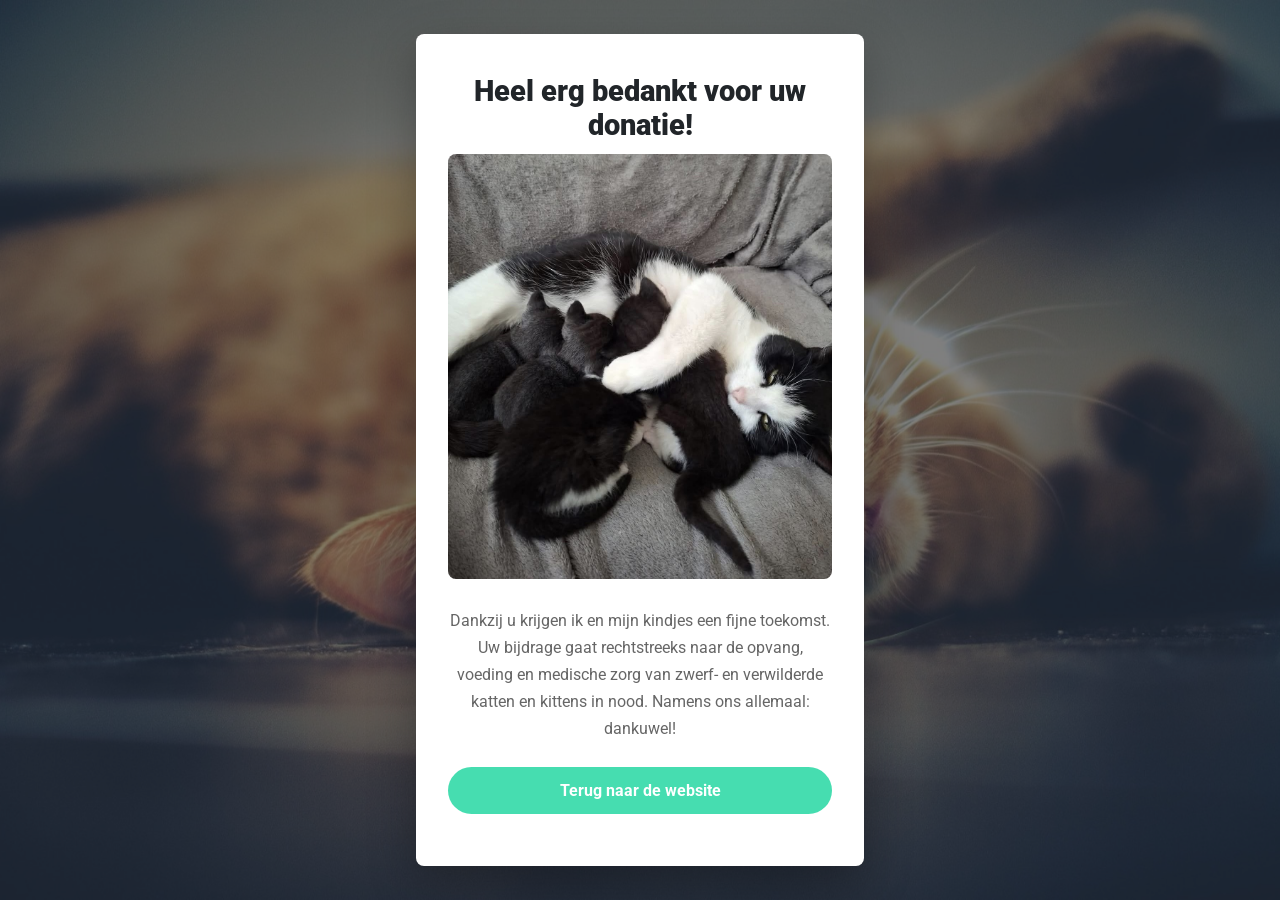
<file: bedankt/index.html>
<!DOCTYPE html>
<html lang="nl">
  <head>
    <meta charset="utf-8" />
    <meta name="viewport" content="width=device-width, initial-scale=1" />
    <meta name="robots" content="noindex" />
    <title>Bedankt voor uw donatie! - Stichting Poezenbende</title>
    <link
      href="https://fonts.googleapis.com/css?family=Roboto:300,400,900"
      rel="stylesheet"
    />
    <style>
      /* ponytail: same self-contained approach as /landing/, styles copied instead of loading the bootstrap stack */
      * {
        box-sizing: border-box;
      }
      body {
        margin: 0;
        font-family: "Roboto", Arial, sans-serif;
        min-height: 100vh;
        display: flex;
        align-items: center;
        justify-content: center;
        background: url("/images/cat1.jpg") center/cover no-repeat fixed;
        position: relative;
      }
      body::before {
        content: "";
        position: fixed;
        inset: 0;
        background: rgba(0, 0, 0, 0.5);
      }
      main {
        position: relative;
        max-width: 28rem;
        margin: 2rem 1rem;
        padding: 2.5rem 2rem;
        text-align: center;
        background: #fff;
        border-radius: 0.5rem;
        box-shadow: 0 1rem 3rem rgba(0, 0, 0, 0.3);
      }
      h1 {
        font-weight: 900;
        font-size: 1.8rem;
        margin: 0 0 0.75rem;
        color: #212529;
      }
      p {
        line-height: 1.7;
        color: #666;
        margin: 0 0 1.5rem;
      }
      main img {
        width: 100%;
        border-radius: 0.5rem;
        margin-bottom: 1.5rem;
      }
      .btn {
        display: block;
        margin: 0.75rem 0;
        padding: 0.9rem 1rem;
        border-radius: 2rem;
        text-decoration: none;
        font-weight: 700;
        color: #fff;
        background: #46ddb0;
        transition: opacity 0.2s;
      }
      .btn:hover {
        opacity: 0.85;
      }
    </style>
  </head>
  <body>
    <main>
      <h1>Heel erg bedankt voor uw donatie!</h1>
      <img
        src="/images/cats_thanks.jpeg"
        alt="Kittens van Stichting Poezenbende zeggen dankjewel"
      />
      <p>
        Dankzij u krijgen ik en mijn kindjes een fijne toekomst. Uw bijdrage gaat
        rechtstreeks naar de opvang, voeding en medische zorg van zwerf- en
        verwilderde katten en kittens in nood. Namens ons allemaal: dankuwel!
      </p>
      <a class="btn" href="/">Terug naar de website</a>
    </main>
  </body>
</html>
</file>
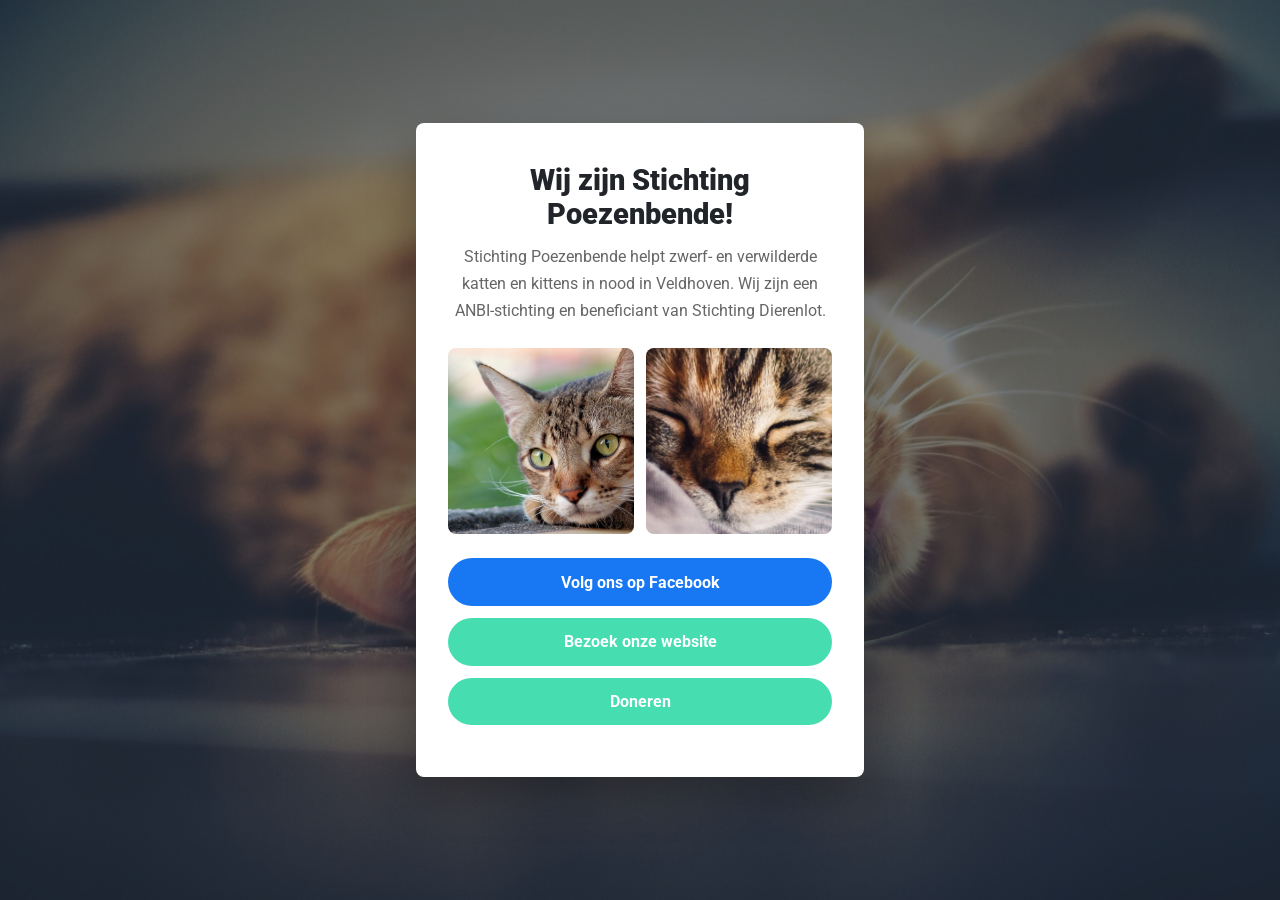
<file: landing/index.html>
<!DOCTYPE html>
<html lang="nl">
  <head>
    <meta charset="utf-8" />
    <meta name="viewport" content="width=device-width, initial-scale=1" />
    <title>Stichting Poezenbende</title>
    <link
      href="https://fonts.googleapis.com/css?family=Roboto:300,400,900"
      rel="stylesheet"
    />
    <style>
      /* ponytail: self-contained page, homepage look copied in ~60 lines instead of loading the full bootstrap stack */
      * {
        box-sizing: border-box;
      }
      body {
        margin: 0;
        font-family: "Roboto", Arial, sans-serif;
        min-height: 100vh;
        display: flex;
        align-items: center;
        justify-content: center;
        background: url("/images/cat1.jpg") center/cover no-repeat fixed;
        position: relative;
      }
      body::before {
        content: "";
        position: fixed;
        inset: 0;
        background: rgba(0, 0, 0, 0.5);
      }
      main {
        position: relative;
        max-width: 28rem;
        margin: 2rem 1rem;
        padding: 2.5rem 2rem;
        text-align: center;
        background: #fff;
        border-radius: 0.5rem;
        box-shadow: 0 1rem 3rem rgba(0, 0, 0, 0.3);
      }
      h1 {
        font-weight: 900;
        font-size: 1.8rem;
        margin: 0 0 0.75rem;
        color: #212529;
      }
      p {
        line-height: 1.7;
        color: #666;
        margin: 0 0 1.5rem;
      }
      .photos {
        display: flex;
        gap: 0.75rem;
        margin-bottom: 1.5rem;
      }
      .photos img {
        width: 50%;
        min-width: 0;
        aspect-ratio: 1;
        object-fit: cover;
        border-radius: 0.5rem;
      }
      .btn {
        display: block;
        margin: 0.75rem 0;
        padding: 0.9rem 1rem;
        border-radius: 2rem;
        text-decoration: none;
        font-weight: 700;
        color: #fff;
        background: #46ddb0;
        transition: opacity 0.2s;
      }
      .btn:hover {
        opacity: 0.85;
      }
      .btn-facebook {
        background: #1877f2;
      }
    </style>
  </head>
  <body>
    <main>
      <h1>Wij zijn Stichting Poezenbende!</h1>
      <p>
        Stichting Poezenbende helpt zwerf- en verwilderde katten en kittens in
        nood in Veldhoven. Wij zijn een ANBI-stichting en beneficiant van
        Stichting Dierenlot.
      </p>
      <div class="photos">
        <img src="/images/cat4.jpg" alt="Kat van Stichting Poezenbende" />
        <img src="/images/cat5.jpg" alt="Kitten van Stichting Poezenbende" />
      </div>
      <a class="btn btn-facebook" href="https://www.facebook.com/profile.php?id=100069735264663">Volg ons op Facebook</a>
      <a class="btn" href="/">Bezoek onze website</a>
      <a class="btn" href="https://payment-links.mollie.com/en/payment/qGbZZrRvteGkW5Cd7L5oR/details">Doneren</a>
    </main>
  </body>
</html>
</file>
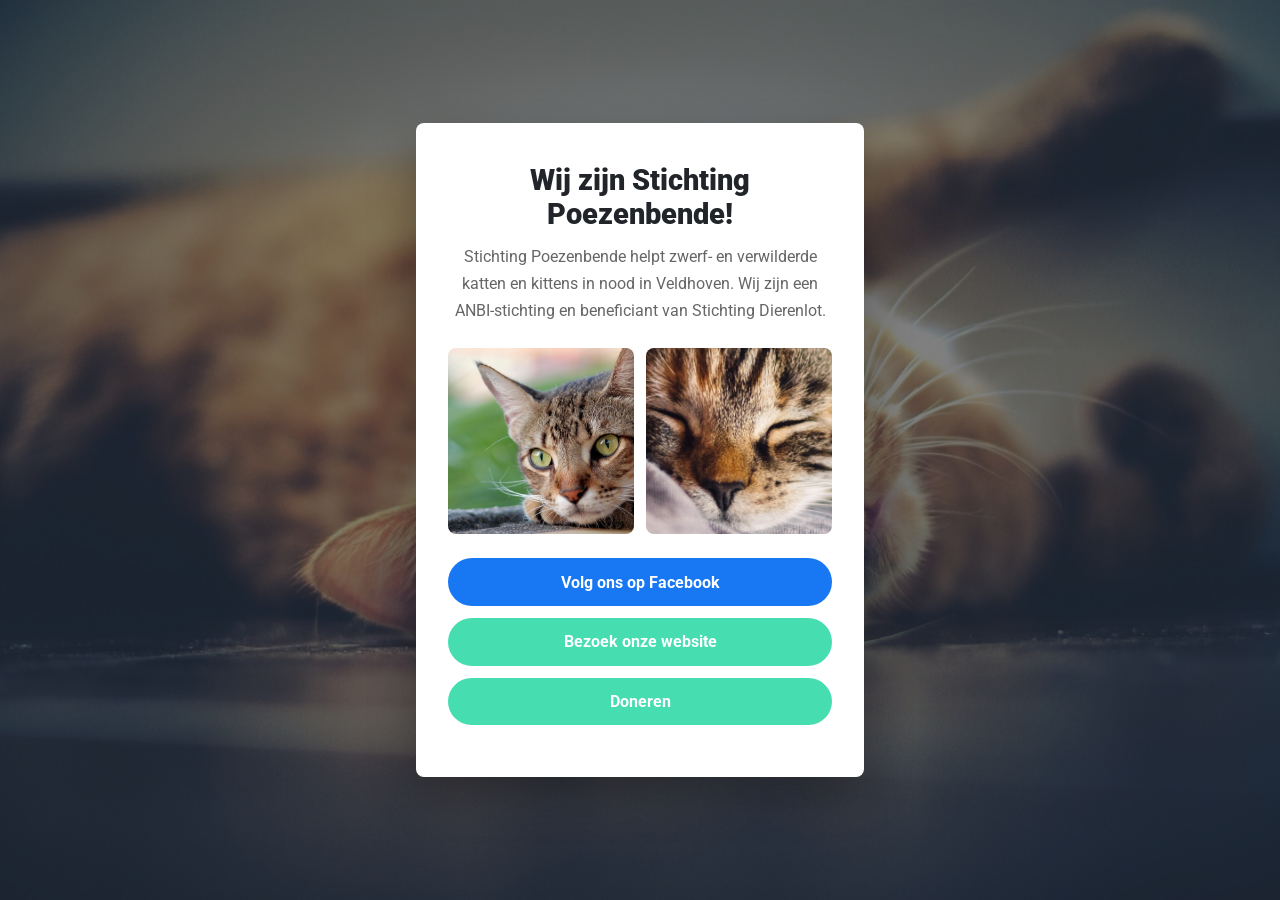
<file: qr/index.html>
<!DOCTYPE html>
<html lang="nl">
  <head>
    <meta charset="utf-8" />
    <title>Stichting Poezenbende</title>
    <!-- ponytail: edit the URL below (twice) to change where the QR code points -->
    <meta http-equiv="refresh" content="0; url=/landing/" />
    <script>
      window.location.replace("/landing/");
    </script>
  </head>
  <body>
    <p><a href="/landing/">Klik hier als je niet automatisch wordt doorgestuurd.</a></p>
  </body>
</html>
</file>
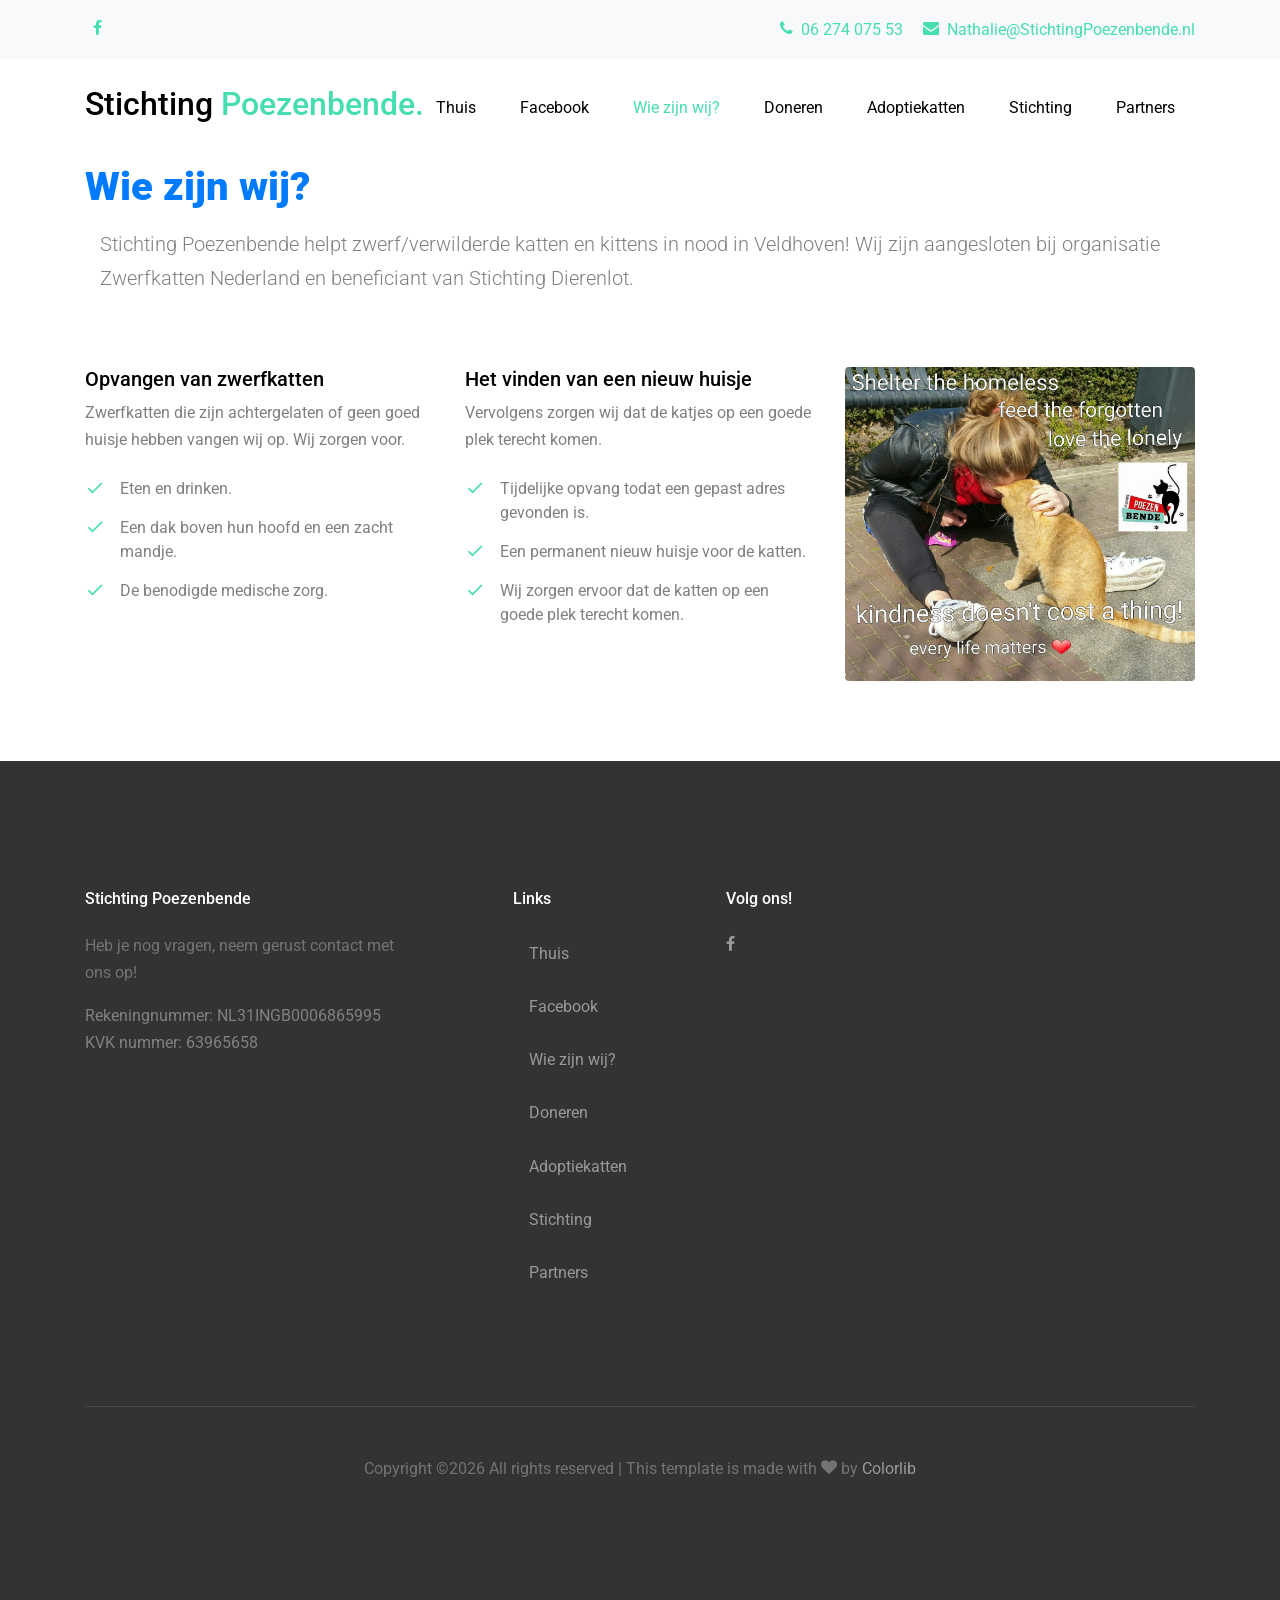
<file: plaatsingsvoorwaarde.html>
<!DOCTYPE html>
<html lang="en">
  <head>
    <title>Stichting Poezenbende</title>
    <meta charset="utf-8">
    <meta name="viewport" content="width=device-width, initial-scale=1, shrink-to-fit=no">
    
    
    <link href="https://fonts.googleapis.com/css?family=Roboto:300,400,900" rel="stylesheet">
    <link rel="stylesheet" href="fonts/icomoon/style.css">

    <link rel="stylesheet" href="css/bootstrap.min.css">
    <link rel="stylesheet" href="css/jquery-ui.css">
    <link rel="stylesheet" href="css/owl.carousel.min.css">
    <link rel="stylesheet" href="css/owl.theme.default.min.css">
    <link rel="stylesheet" href="css/owl.theme.default.min.css">

    <link rel="stylesheet" href="css/jquery.fancybox.min.css">

    <link rel="stylesheet" href="css/bootstrap-datepicker.css">

    <link rel="stylesheet" href="fonts/flaticon/font/flaticon.css">

    <link rel="stylesheet" href="css/aos.css">

    <link rel="stylesheet" href="css/style.css">
    
  </head>
  <div id="fb-root"></div>
<script async defer crossorigin="anonymous" src="https://connect.facebook.net/nl_NL/sdk.js#xfbml=1&version=v3.3&appId=164686783881863&autoLogAppEvents=1"></script>

  <body data-spy="scroll" data-target=".site-navbar-target" data-offset="300">
  
    <div class="site-wrap">

      <div class="site-mobile-menu site-navbar-target">
        <div class="site-mobile-menu-header">
          <div class="site-mobile-menu-close mt-3">
            <span class="icon-close2 js-menu-toggle"></span>
          </div>
        </div>
        <div class="site-mobile-menu-body"></div>
      </div>

      <div class="top-bar py-3 bg-light" id="home-section">
        <div class="container">
          <div class="row">
            <div class="col-6 text-left">
              <ul class="social-media">
                <li><a href="https://www.facebook.com/Stichting-Poezenbende-676704712474509/" class="p-2"><span class="icon-facebook"></span></a></li>
         </ul>
            </div>
            <div class="col-6">
              <p class="mb-0 float-right">
                <span class="mr-3"><a href="tel://#"> <span class="icon-phone mr-2"></span><span class="d-none d-lg-inline-block">06 274 075 53</span></a></span>
                <span><a href="#"><span class="icon-envelope mr-2"></span><span class="d-none d-lg-inline-block">Nathalie@StichtingPoezenbende.nl</span></a></span>
              </p>
              
            </div>
          </div>
        </div> 
      </div>

    <header class="site-navbar py-4 bg-white js-sticky-header site-navbar-target" role="banner">

      <div class="container">
        <div class="row align-items-center">
          
          <div class="col-6 col-xl-2">
            <h1 class="mb-0 site-logo"><span href="index.html" class="text-black h2 mb-0">Stichting&nbsp;<span class="text-primary">Poezenbende.</span> </span></h1>
          </div>
          <div class="col-12 col-md-10 d-none d-xl-block">
            <nav class="site-navigation position-relative text-right" role="navigation">

              <ul class="site-menu main-menu js-clone-nav mr-auto d-none d-lg-block">
                <li><a href="#home-section" class="nav-link">Thuis</a></li>
                <li><a href="#facebook-section" class="nav-link">Facebook</a></li>
                <li><a href="#about-section" class="nav-link">Wie zijn wij?</a></li>
                <li><a href="#doneren-section" class="nav-link">Doneren</a></li>
                <li><a href="#adoptiekatten-section" class="nav-link">Adoptiekatten</a></li>
                <li><a href="#stichting-section" class="nav-link">Stichting</a></li>
                <li><a href="#partners-section" class="nav-link">Partners</a></li>
              </ul>
            </nav>
          </div>


          <div class="col-6 d-inline-block d-xl-none ml-md-0 py-3" style="position: relative; top: 3px;"><a href="#" class="site-menu-toggle js-menu-toggle text-black float-right"><span class="icon-menu h3"></span></a></div>

        </div>
      </div>
      
    </header>

  
    <section class="site-section" id="about-section">
      <div class="container">
        <div class="row mb-5">
          <div class="col-12">
            <h3 class="section-sub-title">Stichting Poezenbende, wat doen wij precies?</h3>
            <h2 class="section-title mb-3">Wie zijn wij?</h2>
            <div class="col-12 mb-4">
              <p class="lead">Stichting Poezenbende helpt zwerf/verwilderde katten en kittens in nood in Veldhoven! Wij zijn aangesloten bij organisatie Zwerfkatten Nederland en beneficiant van Stichting Dierenlot. </p>
            </div>
          </div>
        </div>
        <div class="row">
          <div class="col-md-6 col-lg-4">
            <div class=" box-with-humber">
              <h2 class="text-black">Opvangen van zwerfkatten</h2>
              <p class="mb-4">Zwerfkatten die zijn achtergelaten of geen goed huisje hebben vangen wij op. Wij zorgen voor.</p>
              <ul class="list-unstyled ul-check primary">
                <li>Eten en drinken.</li>
                <li>Een dak boven hun hoofd en een zacht mandje.</li>
                <li>De benodigde medische zorg.</li>
              </ul>
            </div>
          </div>

          <div class="col-md-6 col-lg-4">
            <div class=" box-with-humber">
              <h2 class="text-black">Het vinden van een nieuw huisje</h2>
              <p class="mb-4">Vervolgens zorgen wij dat de katjes op een goede plek terecht komen.</p>
              <ul class="list-unstyled ul-check primary">
                <li>Tijdelijke opvang todat een gepast adres gevonden is.</li>
                <li>Een permanent nieuw huisje voor de katten.</li>
                <li>Wij zorgen ervoor dat de katten op een goede plek terecht komen.</li>
              </ul>
            </div>
          </div>

          <div class="col-md-6 col-lg-4">
                  <img src="images/nathalie_1.jpeg" alt="Image" class="img-fluid rounded">
          </div>
        </div>
      </div>
    </section>
   
  
     

    
    <footer class="site-footer">
      <div class="container">
        <div class="row">
          <div class="col-md-9">
            <div class="row">
              <div class="col-md-5">
                <h2 class="footer-heading mb-4">
                  Stichting Poezenbende
                </h2>
                <p>Heb je nog vragen, neem gerust contact met ons op!</p>
                Rekeningnummer: NL31INGB0006865995
                KVK nummer: 63965658
              </div>
              <div class="col-md-3 ml-auto">
                <h2 class="footer-heading mb-4">Links</h2>
                <ul class="list-unstyled">
                  <li><a href="#home-section" class="nav-link">Thuis</a></li>
                  <li><a href="#facebook-section" class="nav-link">Facebook</a></li>
                  <li><a href="#about-section" class="nav-link">Wie zijn wij?</a></li>
                  <li><a href="#doneren-section" class="nav-link">Doneren</a></li>
                  <li><a href="#adoptiekatten-section" class="nav-link">Adoptiekatten</a></li>
                  <li><a href="#stichting-section" class="nav-link">Stichting</a></li>
                  <li><a href="#partners-section" class="nav-link">Partners</a></li>
               </ul>
              </div>
              <div class="col-md-3">
                <h2 class="footer-heading mb-4">Volg ons!</h2>
                <a href="#" class="pl-0 pr-3"><span class="icon-facebook"></span></a>
             </div>
            </div>
          </div>
          
        </div>
        <div class="row pt-5 mt-5 text-center">
          <div class="col-md-12">
            <div class="border-top pt-5">
            <p>
        <!-- Link back to Colorlib can't be removed. Template is licensed under CC BY 3.0. -->
        Copyright &copy;<script>document.write(new Date().getFullYear());</script> All rights reserved | This template is made with <i class="icon-heart" aria-hidden="true"></i> by <a href="https://colorlib.com" target="_blank" >Colorlib</a>
        <!-- Link back to Colorlib can't be removed. Template is licensed under CC BY 3.0. -->
      </p>
            </div>
          </div>
          
        </div>
      </div>
    </footer>

  </div> <!-- .site-wrap -->

  <script src="js/jquery-3.3.1.min.js"></script>
  <script src="js/jquery-migrate-3.0.1.min.js"></script>
  <script src="js/jquery-ui.js"></script>
  <script src="js/popper.min.js"></script>
  <script src="js/bootstrap.min.js"></script>
  <script src="js/owl.carousel.min.js"></script>
  <script src="js/jquery.stellar.min.js"></script>
  <script src="js/jquery.countdown.min.js"></script>
  <script src="js/bootstrap-datepicker.min.js"></script>
  <script src="js/jquery.easing.1.3.js"></script>
  <script src="js/aos.js"></script>
  <script src="js/jquery.fancybox.min.js"></script>
  <script src="js/jquery.sticky.js"></script>

  
  <script src="js/main.js"></script>
    
  </body>
</html>
</file>
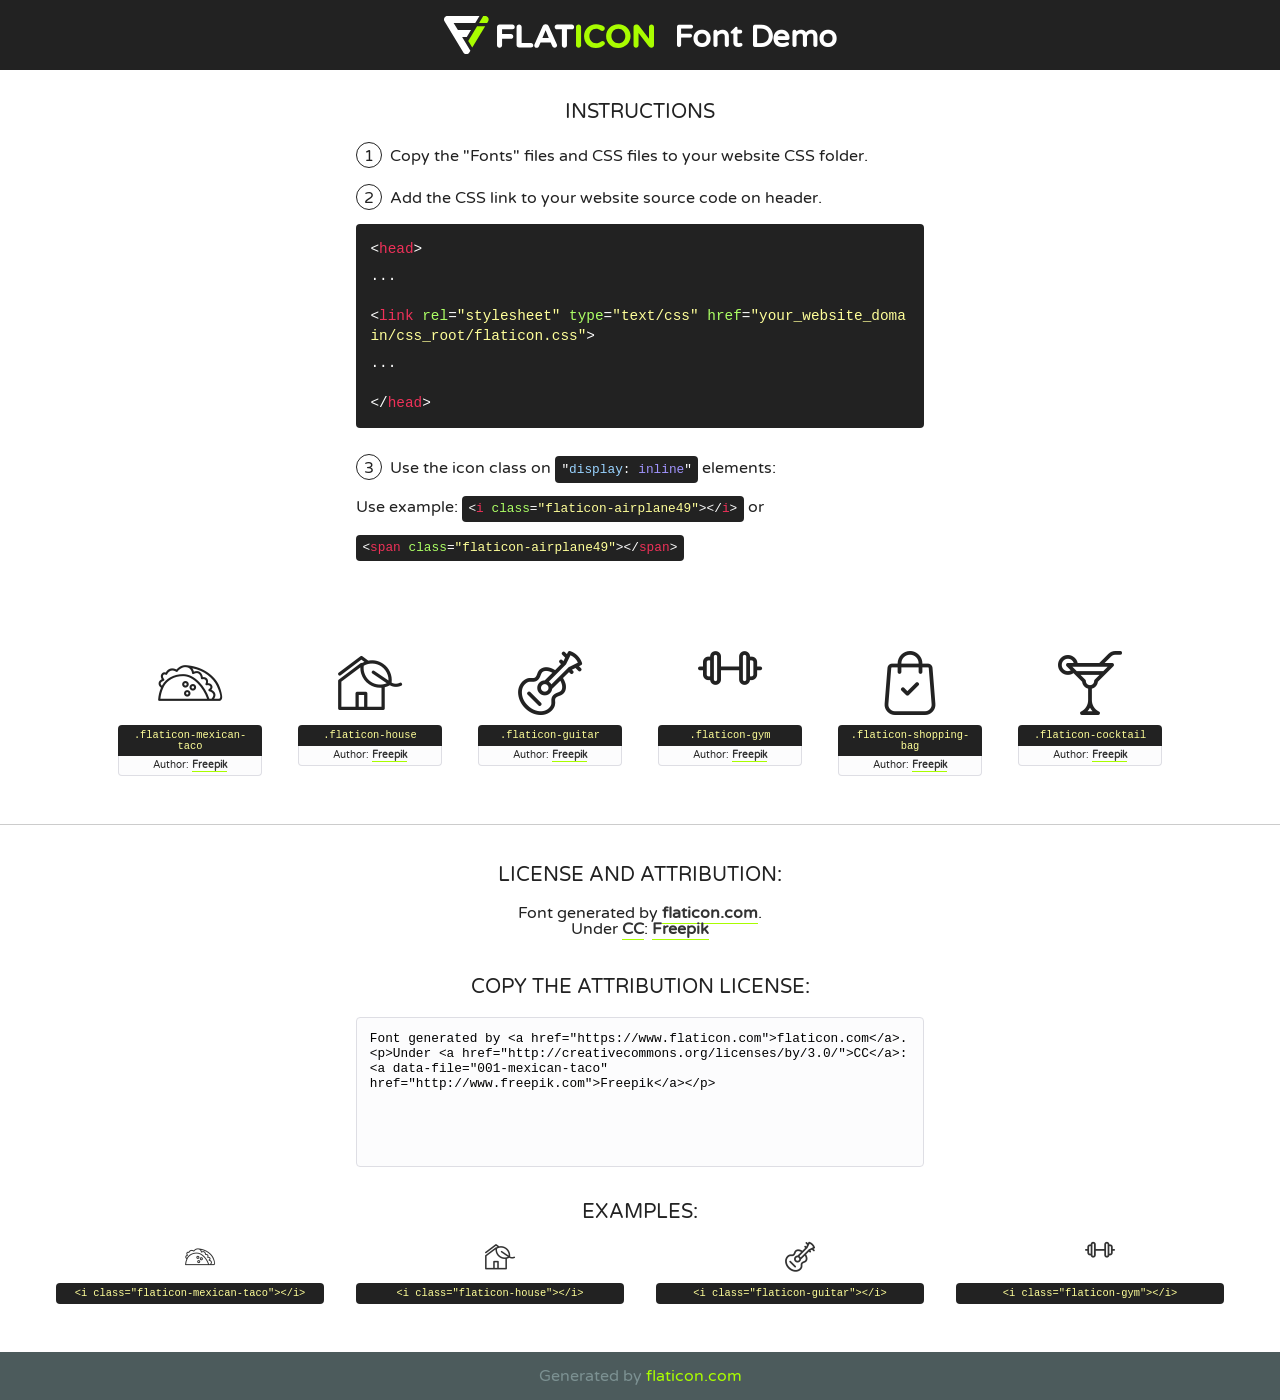
<file: fonts/flaticon/font/flaticon.html>
<!DOCTYPE html>
<!--
  Flaticon icon font: Flaticon
  Creation date: 11/02/2019 11:47
-->
<html>
<!DOCTYPE html>
<html>

<head>
    <title>Flaticon WebFont</title>
    <link href="http://fonts.googleapis.com/css?family=Varela+Round" rel="stylesheet" type="text/css" />
    <link rel="stylesheet" type="text/css" href="flaticon.css">
    <meta charset="UTF-8">
    <style>
    html, body, div, span, applet, object, iframe,
    h1, h2, h3, h4, h5, h6, p, blockquote, pre,
    a, abbr, acronym, address, big, cite, code,
    del, dfn, em, img, ins, kbd, q, s, samp,
    small, strike, strong, sub, sup, tt, var,
    b, u, i, center,
    dl, dt, dd, ol, ul, li,
    fieldset, form, label, legend,
    table, caption, tbody, tfoot, thead, tr, th, td,
    article, aside, canvas, details, embed, 
    figure, figcaption, footer, header, hgroup, 
    menu, nav, output, ruby, section, summary,
    time, mark, audio, video {
        margin: 0;
        padding: 0;
        border: 0;
        font-size: 100%;
        font: inherit;
        vertical-align: baseline;
    }
    /* HTML5 display-role reset for older browsers */
    article, aside, details, figcaption, figure, 
    footer, header, hgroup, menu, nav, section {
        display: block;
    }
    body {
        line-height: 1;
    }
    ol, ul {
        list-style: none;
    }
    blockquote, q {
        quotes: none;
    }
    blockquote:before, blockquote:after,
    q:before, q:after {
        content: '';
        content: none;
    }
    table {
        border-collapse: collapse;
        border-spacing: 0;
    }
    body {
        font-family: 'Varela Round', Helvetica, Arial, sans-serif;
        font-size: 16px;
        color: #222;
    }
    a {
        color: #333;
        border-bottom: 1px solid #a9fd00;
        font-weight: bold;
        text-decoration: none;
    }
    * {
        -moz-box-sizing: border-box;
        -webkit-box-sizing: border-box;
        box-sizing: border-box;
        margin: 0;
        padding: 0;
    }
    [class^="flaticon-"]:before, [class*=" flaticon-"]:before, [class^="flaticon-"]:after, [class*=" flaticon-"]:after {
        font-family: Flaticon;
        font-size: 30px;
        font-style: normal;
        margin-left: 20px;
        color: #333;
    }
    .wrapper {
        max-width: 600px;
        margin: auto;
        padding: 0 1em;
    }
    .title {
        font-size: 1.25em;
        text-align: center;
        margin-bottom: 1em;
        text-transform: uppercase;
    }
    header {
        text-align: center;
        background-color: #222;
        color: #fff;
        padding: 1em;
    }
    header .logo {
        width: 210px;
        height: 38px;
        display: inline-block;
        vertical-align: middle;
        margin-right: 1em;
        border: none;
    }
    header strong {
        font-size: 1.95em;
        font-weight: bold;
        vertical-align: middle;
        margin-top: 5px;
        display: inline-block;
    }
    .demo {
        margin: 2em auto;
        line-height: 1.25em;
    }
    .demo ul li {
        margin-bottom: 1em;
    }
    .demo ul li .num {
        color: #222;
        border-radius: 20px;
        display: inline-block;
        width: 26px;
        padding: 3px;
        height: 26px;
        text-align: center;
        margin-right: 0.5em;
        border: 1px solid #222;
    }
    .demo ul li code {
        background-color: #222;
        border-radius: 4px;
        padding: 0.25em 0.5em;
        display: inline-block;
        color: #fff;
        font-family: Consolas,Monaco,Lucida Console,Liberation Mono,DejaVu Sans Mono,Bitstream Vera Sans Mono,Courier New, monospace;
        font-weight: lighter;
        margin-top: 1em;
        font-size: 0.8em;
        word-break: break-all;
    }
    .demo ul li code.big {
        padding: 1em;
        font-size: 0.9em;
    }
    .demo ul li code .red {
        color: #EF3159;
    }
    .demo ul li code .green {
        color: #ACFF65;
    }
    .demo ul li code .yellow {
        color: #FFFF99;
    }
    .demo ul li code .blue {
        color: #99D3FF;
    }
    .demo ul li code .purple {
        color: #A295FF;
    }
    .demo ul li code .dots {
        margin-top: 0.5em;
        display: block;
    }
    #glyphs {
        border-bottom: 1px solid #ccc;
        padding: 2em 0;
        text-align: center;
    }
    .glyph {
        display: inline-block;
        width: 9em;
        margin: 1em;
        text-align: center;
        vertical-align: top;
        background: #FFF;
    }
    .glyph .glyph-icon {
        padding: 10px;
        display: block;
        font-family:"Flaticon";
        font-size: 64px;
        line-height: 1;
    }
    .glyph .glyph-icon:before {
        font-size: 64px;
        color: #222;
        margin-left: 0;
    }
    .class-name {
        font-size: 0.65em;
        background-color: #222;
        color: #fff;
        border-radius: 4px 4px 0 0;
        padding: 0.5em;
        color: #FFFF99;
        font-family: Consolas,Monaco,Lucida Console,Liberation Mono,DejaVu Sans Mono,Bitstream Vera Sans Mono,Courier New, monospace;
    }
    .author-name {
        font-size: 0.6em;
        background-color: #fcfcfd;
        border: 1px solid #DEDEE4;
        border-top: 0;
        border-radius: 0 0 4px 4px;
        padding: 0.5em;
    }
    .class-name:last-child {
        font-size: 10px;
        color:#888;
    }
    .class-name:last-child a {
        font-size: 10px;
        color:#555;
    }
    .class-name:last-child a:hover {
        color:#a9fd00;
    }
    .glyph > input {
        display: block;
        width: 100px;
        margin: 5px auto;
        text-align: center;
        font-size: 12px;
        cursor: text;
    }
    .glyph > input.icon-input {
        font-family:"Flaticon";
        font-size: 16px;
        margin-bottom: 10px;
    }
    .attribution .title {
        margin-top: 2em;
    }
    .attribution textarea {
        background-color: #fcfcfd;
        padding: 1em;
        border: none;
        box-shadow: none;
        border: 1px solid #DEDEE4;
        border-radius: 4px;
        resize: none;
        width: 100%;
        height: 150px;
        font-size: 0.8em;
        font-family: Consolas,Monaco,Lucida Console,Liberation Mono,DejaVu Sans Mono,Bitstream Vera Sans Mono,Courier New, monospace;
        -webkit-appearance: none;
    }
    .iconsuse {
        margin: 2em auto;
        text-align: center;
        max-width: 1200px;
    }
    .iconsuse:after {
        content: '';
        display: table;
        clear: both;
    }
    .iconsuse .image {
        float: left;
        width: 25%;
        padding: 0 1em;
    }
    .iconsuse .image p {
        margin-bottom: 1em;
    }
    .iconsuse .image span {
        display: block;
        font-size: 0.65em;
        background-color: #222;
        color: #fff;
        border-radius: 4px;
        padding: 0.5em;
        color: #FFFF99;
        margin-top: 1em;
        font-family: Consolas,Monaco,Lucida Console,Liberation Mono,DejaVu Sans Mono,Bitstream Vera Sans Mono,Courier New, monospace;
    }
    #footer {
        text-align: center;
        background-color: #4C5B5C;
        color: #7c9192;
        padding: 1em;
    }
    #footer a {
        border: none;
        color: #a9fd00;
        font-weight: normal;
    }
    @media (max-width: 960px) {
        .iconsuse .image {
            width: 50%;
        }
    }
    @media (max-width: 560px) {
        .iconsuse .image {
            width: 100%;
        }
    }
    </style>
</head>

<body class="characters-off">

    <header>
        <a href="https://www.flaticon.com" target="_blank" class="logo">
            <svg version="1.1" xmlns="http://www.w3.org/2000/svg" xmlns:xlink="http://www.w3.org/1999/xlink" xmlns:a="http://ns.adobe.com/AdobeSVGViewerExtensions/3.0/" viewBox="0 0 560.875 102.036" enable-background="new 0 0 560.875 102.036" xml:space="preserve">
                <defs>
                </defs>
                <g>
                    <g class="letters">
                        <path fill="#ffffff" d="M141.596,29.675c0-3.777,2.985-6.767,6.764-6.767h34.438c3.426,0,6.15,2.728,6.15,6.15
                        c0,3.43-2.724,6.149-6.15,6.149h-27.674v13.091h23.719c3.429,0,6.151,2.724,6.151,6.15c0,3.43-2.723,6.149-6.151,6.149h-23.719
                        v17.574c0,3.773-2.986,6.761-6.764,6.761c-3.779,0-6.764-2.989-6.764-6.761V29.675z"></path>
                        <path fill="#ffffff" d="M193.844,29.149c0-3.781,2.985-6.767,6.764-6.767c3.776,0,6.763,2.985,6.763,6.767v42.957h25.039
                        c3.426,0,6.149,2.726,6.149,6.153c0,3.425-2.723,6.15-6.149,6.15h-31.802c-3.779,0-6.764-2.986-6.764-6.768V29.149z"></path>
                        <path fill="#ffffff" d="M241.891,75.71l21.438-48.407c1.492-3.341,4.215-5.357,7.906-5.357h0.792
                        c3.686,0,6.323,2.017,7.815,5.357l21.439,48.407c0.436,0.967,0.701,1.845,0.701,2.723c0,3.602-2.809,6.501-6.414,6.501
                        c-3.161,0-5.269-1.845-6.499-4.655l-4.132-9.661h-27.059l-4.301,10.102c-1.144,2.631-3.426,4.214-6.237,4.214
                        c-3.517,0-6.24-2.81-6.24-6.325C241.1,77.64,241.451,76.677,241.891,75.71z M279.932,58.666l-8.521-20.297l-8.526,20.297H279.932
                        z"></path>
                        <path fill="#ffffff" d="M314.864,35.387H301.86c-3.429,0-6.239-2.813-6.239-6.238c0-3.429,2.811-6.24,6.239-6.24h39.533
                        c3.426,0,6.237,2.811,6.237,6.24c0,3.425-2.811,6.238-6.237,6.238h-13.001v42.785c0,3.773-2.99,6.761-6.764,6.761
                        c-3.779,0-6.764-2.989-6.764-6.761V35.387z"></path>
                        <path fill="#A9FD00" d="M352.615,29.149c0-3.781,2.985-6.767,6.767-6.767c3.774,0,6.761,2.985,6.761,6.767v49.024
                        c0,3.773-2.987,6.761-6.761,6.761c-3.781,0-6.767-2.989-6.767-6.761V29.149z"></path>
                        <path fill="#A9FD00" d="M374.132,53.836v-0.179c0-17.481,13.178-31.801,32.065-31.801c9.22,0,15.459,2.458,20.557,6.238
                        c1.402,1.054,2.637,2.985,2.637,5.357c0,3.692-2.985,6.59-6.681,6.59c-1.845,0-3.071-0.702-4.044-1.319
                        c-3.776-2.813-7.729-4.393-12.562-4.393c-10.364,0-17.831,8.611-17.831,19.154v0.173c0,10.542,7.291,19.329,17.831,19.329
                        c5.715,0,9.492-1.756,13.359-4.834c1.049-0.874,2.458-1.491,4.039-1.491c3.429,0,6.325,2.813,6.325,6.236
                        c0,2.106-1.056,3.78-2.282,4.834c-5.539,4.834-12.036,7.733-21.878,7.733C387.572,85.464,374.132,71.493,374.132,53.836z"></path>
                        <path fill="#A9FD00" d="M433.009,53.836v-0.179c0-17.481,13.79-31.801,32.766-31.801c18.981,0,32.592,14.143,32.592,31.628v0.173
                        c0,17.483-13.785,31.807-32.769,31.807C446.625,85.464,433.009,71.32,433.009,53.836z M484.224,53.836v-0.179
                        c0-10.539-7.725-19.326-18.626-19.326c-10.893,0-18.449,8.611-18.449,19.154v0.173c0,10.542,7.73,19.329,18.626,19.329
                        C476.676,72.986,484.224,64.378,484.224,53.836z"></path>
                        <path fill="#A9FD00" d="M506.233,29.321c0-3.774,2.99-6.763,6.767-6.763h1.401c3.252,0,5.183,1.583,7.029,3.953l26.093,34.265
                        V29.059c0-3.692,2.99-6.677,6.681-6.677c3.683,0,6.671,2.985,6.671,6.677v48.934c0,3.78-2.987,6.765-6.764,6.765h-0.436
                        c-3.257,0-5.188-1.581-7.034-3.953l-27.056-35.492v32.944c0,3.687-2.985,6.676-6.678,6.676c-3.683,0-6.673-2.989-6.673-6.676
                        V29.321z"></path>
                    </g>
                    <g class="insignia">
                        <path fill="#ffffff" d="M48.372,56.137h12.517l11.156-18.537H37.186L25.688,18.539h57.825L94.668,0H9.271
                        C5.925,0,2.842,1.801,1.198,4.716c-1.644,2.907-1.593,6.482,0.134,9.343l50.38,83.501c1.678,2.781,4.689,4.476,7.938,4.476
                        c3.246,0,6.257-1.695,7.935-4.476l2.898-4.804L48.372,56.137z"></path>
                        <g class="i">
                            <path fill="#A9FD00" d="M93.575,18.539h0.031v0.004l21.652,0.004l2.705-4.488c1.727-2.861,1.778-6.436,0.133-9.343
                            C116.454,1.801,113.371,0,110.026,0h-5.294L93.575,18.539z"></path>
                            <polygon fill="#A9FD00" points="88.291,27.356 64.725,66.486 75.519,84.404 109.942,27.356"></polygon>
                        </g>
                    </g>
                </g>
            </svg>
        </a>
        <strong>Font Demo</strong>
    </header>


    <section class="demo wrapper">

        <p class="title">Instructions</p>

        <ul>
            <li>
                <span class="num">1</span>Copy the "Fonts" files and CSS files to your website CSS folder.
            </li>
            <li>
                <span class="num">2</span>Add the CSS link to your website source code on header.
                <code class="big">
                    &lt;<span class="red">head</span>&gt;
                    <br/><span class="dots">...</span>
                    <br/>&lt;<span class="red">link</span> <span class="green">rel</span>=<span class="yellow">"stylesheet"</span> <span class="green">type</span>=<span class="yellow">"text/css"</span> <span class="green">href</span>=<span class="yellow">"your_website_domain/css_root/flaticon.css"</span>&gt;
                    <br/><span class="dots">...</span>
                    <br/>&lt;/<span class="red">head</span>&gt;
                </code>
            </li>

            <li>
                <p>
                    <span class="num">3</span>Use the icon class on <code>"<span class="blue">display</span>:<span class="purple"> inline</span>"</code> elements:
                    <br />
                    Use example: <code>&lt;<span class="red">i</span> <span class="green">class</span>=<span class="yellow">&quot;flaticon-airplane49&quot;</span>&gt;&lt;/<span class="red">i</span>&gt;</code> or <code>&lt;<span class="red">span</span> <span class="green">class</span>=<span class="yellow">&quot;flaticon-airplane49&quot;</span>&gt;&lt;/<span class="red">span</span>&gt;</code>
            </li>
        </ul>

    </section>




   <section id="glyphs">          
    
      
        <div class="glyph"><div class="glyph-icon flaticon-mexican-taco"></div>
            <div class="class-name">.flaticon-mexican-taco</div>
            <div class="author-name">Author: <a data-file="001-mexican-taco" href="http://www.freepik.com">Freepik</a> </div> 
        </div>        
        
        <div class="glyph"><div class="glyph-icon flaticon-house"></div>
            <div class="class-name">.flaticon-house</div>
            <div class="author-name">Author: <a data-file="002-house" href="http://www.freepik.com">Freepik</a> </div> 
        </div>        
        
        <div class="glyph"><div class="glyph-icon flaticon-guitar"></div>
            <div class="class-name">.flaticon-guitar</div>
            <div class="author-name">Author: <a data-file="003-guitar" href="http://www.freepik.com">Freepik</a> </div> 
        </div>        
        
        <div class="glyph"><div class="glyph-icon flaticon-gym"></div>
            <div class="class-name">.flaticon-gym</div>
            <div class="author-name">Author: <a data-file="004-gym" href="http://www.freepik.com">Freepik</a> </div> 
        </div>        
        
        <div class="glyph"><div class="glyph-icon flaticon-shopping-bag"></div>
            <div class="class-name">.flaticon-shopping-bag</div>
            <div class="author-name">Author: <a data-file="005-shopping-bag" href="http://www.freepik.com">Freepik</a> </div> 
        </div>        
        
        <div class="glyph"><div class="glyph-icon flaticon-cocktail"></div>
            <div class="class-name">.flaticon-cocktail</div>
            <div class="author-name">Author: <a data-file="006-cocktail" href="http://www.freepik.com">Freepik</a> </div> 
        </div>        
        

    </section>



    <section class="attribution wrapper"   style="text-align:center;">

      <div class="title">License and attribution:</div><div class="attrDiv">Font generated by <a href="https://www.flaticon.com">flaticon.com</a>. <div><p>Under <a href="http://creativecommons.org/licenses/by/3.0/">CC</a>: <a data-file="001-mexican-taco" href="http://www.freepik.com">Freepik</a></p>  </div>
      </div>
      <div class="title">Copy the Attribution License:</div>

    <textarea onclick="this.focus();this.select();">Font generated by &lt;a href=&quot;https://www.flaticon.com&quot;&gt;flaticon.com&lt;/a&gt;. <p>Under <a href="http://creativecommons.org/licenses/by/3.0/">CC</a>: <a data-file="001-mexican-taco" href="http://www.freepik.com">Freepik</a></p>  
     </textarea>

    </section>

    <section class="iconsuse">

          <div class="title">Examples:</div>            
             
            <div class="image">
                <p>
                    <i class="glyph-icon flaticon-mexican-taco"></i> 
                    <span>&lt;i class=&quot;flaticon-mexican-taco&quot;&gt;&lt;/i&gt;</span>
                </p>
            </div>
            
            <div class="image">
                <p>
                    <i class="glyph-icon flaticon-house"></i> 
                    <span>&lt;i class=&quot;flaticon-house&quot;&gt;&lt;/i&gt;</span>
                </p>
            </div>
            
            <div class="image">
                <p>
                    <i class="glyph-icon flaticon-guitar"></i> 
                    <span>&lt;i class=&quot;flaticon-guitar&quot;&gt;&lt;/i&gt;</span>
                </p>
            </div>
            
            <div class="image">
                <p>
                    <i class="glyph-icon flaticon-gym"></i> 
                    <span>&lt;i class=&quot;flaticon-gym&quot;&gt;&lt;/i&gt;</span>
                </p>
            </div>
                       
        </div>
                            
    </section>

<div id="footer">
    <div>Generated by <a href="https://www.flaticon.com">flaticon.com</a>
    </div>
</div>



</body>
</html>
</file>
<file: fonts/icomoon/style.css>
@font-face {
  font-family: 'icomoon';
  src:  url('fonts/icomoon.eot?10si43');
  src:  url('fonts/icomoon.eot?10si43#iefix') format('embedded-opentype'),
    url('fonts/icomoon.ttf?10si43') format('truetype'),
    url('fonts/icomoon.woff?10si43') format('woff'),
    url('fonts/icomoon.svg?10si43#icomoon') format('svg');
  font-weight: normal;
  font-style: normal;
}

[class^="icon-"], [class*=" icon-"] {
  /* use !important to prevent issues with browser extensions that change fonts */
  font-family: 'icomoon' !important;
  speak: none;
  font-style: normal;
  font-weight: normal;
  font-variant: normal;
  text-transform: none;
  line-height: 1;

  /* Better Font Rendering =========== */
  -webkit-font-smoothing: antialiased;
  -moz-osx-font-smoothing: grayscale;
}

.icon-asterisk:before {
  content: "\f069";
}
.icon-plus:before {
  content: "\f067";
}
.icon-question:before {
  content: "\f128";
}
.icon-minus:before {
  content: "\f068";
}
.icon-glass:before {
  content: "\f000";
}
.icon-music:before {
  content: "\f001";
}
.icon-search:before {
  content: "\f002";
}
.icon-envelope-o:before {
  content: "\f003";
}
.icon-heart:before {
  content: "\f004";
}
.icon-star:before {
  content: "\f005";
}
.icon-star-o:before {
  content: "\f006";
}
.icon-user:before {
  content: "\f007";
}
.icon-film:before {
  content: "\f008";
}
.icon-th-large:before {
  content: "\f009";
}
.icon-th:before {
  content: "\f00a";
}
.icon-th-list:before {
  content: "\f00b";
}
.icon-check:before {
  content: "\f00c";
}
.icon-close:before {
  content: "\f00d";
}
.icon-remove:before {
  content: "\f00d";
}
.icon-times:before {
  content: "\f00d";
}
.icon-search-plus:before {
  content: "\f00e";
}
.icon-search-minus:before {
  content: "\f010";
}
.icon-power-off:before {
  content: "\f011";
}
.icon-signal:before {
  content: "\f012";
}
.icon-cog:before {
  content: "\f013";
}
.icon-gear:before {
  content: "\f013";
}
.icon-trash-o:before {
  content: "\f014";
}
.icon-home:before {
  content: "\f015";
}
.icon-file-o:before {
  content: "\f016";
}
.icon-clock-o:before {
  content: "\f017";
}
.icon-road:before {
  content: "\f018";
}
.icon-download:before {
  content: "\f019";
}
.icon-arrow-circle-o-down:before {
  content: "\f01a";
}
.icon-arrow-circle-o-up:before {
  content: "\f01b";
}
.icon-inbox:before {
  content: "\f01c";
}
.icon-play-circle-o:before {
  content: "\f01d";
}
.icon-repeat:before {
  content: "\f01e";
}
.icon-rotate-right:before {
  content: "\f01e";
}
.icon-refresh:before {
  content: "\f021";
}
.icon-list-alt:before {
  content: "\f022";
}
.icon-lock:before {
  content: "\f023";
}
.icon-flag:before {
  content: "\f024";
}
.icon-headphones:before {
  content: "\f025";
}
.icon-volume-off:before {
  content: "\f026";
}
.icon-volume-down:before {
  content: "\f027";
}
.icon-volume-up:before {
  content: "\f028";
}
.icon-qrcode:before {
  content: "\f029";
}
.icon-barcode:before {
  content: "\f02a";
}
.icon-tag:before {
  content: "\f02b";
}
.icon-tags:before {
  content: "\f02c";
}
.icon-book:before {
  content: "\f02d";
}
.icon-bookmark:before {
  content: "\f02e";
}
.icon-print:before {
  content: "\f02f";
}
.icon-camera:before {
  content: "\f030";
}
.icon-font:before {
  content: "\f031";
}
.icon-bold:before {
  content: "\f032";
}
.icon-italic:before {
  content: "\f033";
}
.icon-text-height:before {
  content: "\f034";
}
.icon-text-width:before {
  content: "\f035";
}
.icon-align-left:before {
  content: "\f036";
}
.icon-align-center:before {
  content: "\f037";
}
.icon-align-right:before {
  content: "\f038";
}
.icon-align-justify:before {
  content: "\f039";
}
.icon-list:before {
  content: "\f03a";
}
.icon-dedent:before {
  content: "\f03b";
}
.icon-outdent:before {
  content: "\f03b";
}
.icon-indent:before {
  content: "\f03c";
}
.icon-video-camera:before {
  content: "\f03d";
}
.icon-image:before {
  content: "\f03e";
}
.icon-photo:before {
  content: "\f03e";
}
.icon-picture-o:before {
  content: "\f03e";
}
.icon-pencil:before {
  content: "\f040";
}
.icon-map-marker:before {
  content: "\f041";
}
.icon-adjust:before {
  content: "\f042";
}
.icon-tint:before {
  content: "\f043";
}
.icon-edit:before {
  content: "\f044";
}
.icon-pencil-square-o:before {
  content: "\f044";
}
.icon-share-square-o:before {
  content: "\f045";
}
.icon-check-square-o:before {
  content: "\f046";
}
.icon-arrows:before {
  content: "\f047";
}
.icon-step-backward:before {
  content: "\f048";
}
.icon-fast-backward:before {
  content: "\f049";
}
.icon-backward:before {
  content: "\f04a";
}
.icon-play:before {
  content: "\f04b";
}
.icon-pause:before {
  content: "\f04c";
}
.icon-stop:before {
  content: "\f04d";
}
.icon-forward:before {
  content: "\f04e";
}
.icon-fast-forward:before {
  content: "\f050";
}
.icon-step-forward:before {
  content: "\f051";
}
.icon-eject:before {
  content: "\f052";
}
.icon-chevron-left:before {
  content: "\f053";
}
.icon-chevron-right:before {
  content: "\f054";
}
.icon-plus-circle:before {
  content: "\f055";
}
.icon-minus-circle:before {
  content: "\f056";
}
.icon-times-circle:before {
  content: "\f057";
}
.icon-check-circle:before {
  content: "\f058";
}
.icon-question-circle:before {
  content: "\f059";
}
.icon-info-circle:before {
  content: "\f05a";
}
.icon-crosshairs:before {
  content: "\f05b";
}
.icon-times-circle-o:before {
  content: "\f05c";
}
.icon-check-circle-o:before {
  content: "\f05d";
}
.icon-ban:before {
  content: "\f05e";
}
.icon-arrow-left:before {
  content: "\f060";
}
.icon-arrow-right:before {
  content: "\f061";
}
.icon-arrow-up:before {
  content: "\f062";
}
.icon-arrow-down:before {
  content: "\f063";
}
.icon-mail-forward:before {
  content: "\f064";
}
.icon-share:before {
  content: "\f064";
}
.icon-expand:before {
  content: "\f065";
}
.icon-compress:before {
  content: "\f066";
}
.icon-exclamation-circle:before {
  content: "\f06a";
}
.icon-gift:before {
  content: "\f06b";
}
.icon-leaf:before {
  content: "\f06c";
}
.icon-fire:before {
  content: "\f06d";
}
.icon-eye:before {
  content: "\f06e";
}
.icon-eye-slash:before {
  content: "\f070";
}
.icon-exclamation-triangle:before {
  content: "\f071";
}
.icon-warning:before {
  content: "\f071";
}
.icon-plane:before {
  content: "\f072";
}
.icon-calendar:before {
  content: "\f073";
}
.icon-random:before {
  content: "\f074";
}
.icon-comment:before {
  content: "\f075";
}
.icon-magnet:before {
  content: "\f076";
}
.icon-chevron-up:before {
  content: "\f077";
}
.icon-chevron-down:before {
  content: "\f078";
}
.icon-retweet:before {
  content: "\f079";
}
.icon-shopping-cart:before {
  content: "\f07a";
}
.icon-folder:before {
  content: "\f07b";
}
.icon-folder-open:before {
  content: "\f07c";
}
.icon-arrows-v:before {
  content: "\f07d";
}
.icon-arrows-h:before {
  content: "\f07e";
}
.icon-bar-chart:before {
  content: "\f080";
}
.icon-bar-chart-o:before {
  content: "\f080";
}
.icon-twitter-square:before {
  content: "\f081";
}
.icon-facebook-square:before {
  content: "\f082";
}
.icon-camera-retro:before {
  content: "\f083";
}
.icon-key:before {
  content: "\f084";
}
.icon-cogs:before {
  content: "\f085";
}
.icon-gears:before {
  content: "\f085";
}
.icon-comments:before {
  content: "\f086";
}
.icon-thumbs-o-up:before {
  content: "\f087";
}
.icon-thumbs-o-down:before {
  content: "\f088";
}
.icon-star-half:before {
  content: "\f089";
}
.icon-heart-o:before {
  content: "\f08a";
}
.icon-sign-out:before {
  content: "\f08b";
}
.icon-linkedin-square:before {
  content: "\f08c";
}
.icon-thumb-tack:before {
  content: "\f08d";
}
.icon-external-link:before {
  content: "\f08e";
}
.icon-sign-in:before {
  content: "\f090";
}
.icon-trophy:before {
  content: "\f091";
}
.icon-github-square:before {
  content: "\f092";
}
.icon-upload:before {
  content: "\f093";
}
.icon-lemon-o:before {
  content: "\f094";
}
.icon-phone:before {
  content: "\f095";
}
.icon-square-o:before {
  content: "\f096";
}
.icon-bookmark-o:before {
  content: "\f097";
}
.icon-phone-square:before {
  content: "\f098";
}
.icon-twitter:before {
  content: "\f099";
}
.icon-facebook:before {
  content: "\f09a";
}
.icon-facebook-f:before {
  content: "\f09a";
}
.icon-github:before {
  content: "\f09b";
}
.icon-unlock:before {
  content: "\f09c";
}
.icon-credit-card:before {
  content: "\f09d";
}
.icon-feed:before {
  content: "\f09e";
}
.icon-rss:before {
  content: "\f09e";
}
.icon-hdd-o:before {
  content: "\f0a0";
}
.icon-bullhorn:before {
  content: "\f0a1";
}
.icon-bell-o:before {
  content: "\f0a2";
}
.icon-certificate:before {
  content: "\f0a3";
}
.icon-hand-o-right:before {
  content: "\f0a4";
}
.icon-hand-o-left:before {
  content: "\f0a5";
}
.icon-hand-o-up:before {
  content: "\f0a6";
}
.icon-hand-o-down:before {
  content: "\f0a7";
}
.icon-arrow-circle-left:before {
  content: "\f0a8";
}
.icon-arrow-circle-right:before {
  content: "\f0a9";
}
.icon-arrow-circle-up:before {
  content: "\f0aa";
}
.icon-arrow-circle-down:before {
  content: "\f0ab";
}
.icon-globe:before {
  content: "\f0ac";
}
.icon-wrench:before {
  content: "\f0ad";
}
.icon-tasks:before {
  content: "\f0ae";
}
.icon-filter:before {
  content: "\f0b0";
}
.icon-briefcase:before {
  content: "\f0b1";
}
.icon-arrows-alt:before {
  content: "\f0b2";
}
.icon-group:before {
  content: "\f0c0";
}
.icon-users:before {
  content: "\f0c0";
}
.icon-chain:before {
  content: "\f0c1";
}
.icon-link:before {
  content: "\f0c1";
}
.icon-cloud:before {
  content: "\f0c2";
}
.icon-flask:before {
  content: "\f0c3";
}
.icon-cut:before {
  content: "\f0c4";
}
.icon-scissors:before {
  content: "\f0c4";
}
.icon-copy:before {
  content: "\f0c5";
}
.icon-files-o:before {
  content: "\f0c5";
}
.icon-paperclip:before {
  content: "\f0c6";
}
.icon-floppy-o:before {
  content: "\f0c7";
}
.icon-save:before {
  content: "\f0c7";
}
.icon-square:before {
  content: "\f0c8";
}
.icon-bars:before {
  content: "\f0c9";
}
.icon-navicon:before {
  content: "\f0c9";
}
.icon-reorder:before {
  content: "\f0c9";
}
.icon-list-ul:before {
  content: "\f0ca";
}
.icon-list-ol:before {
  content: "\f0cb";
}
.icon-strikethrough:before {
  content: "\f0cc";
}
.icon-underline:before {
  content: "\f0cd";
}
.icon-table:before {
  content: "\f0ce";
}
.icon-magic:before {
  content: "\f0d0";
}
.icon-truck:before {
  content: "\f0d1";
}
.icon-pinterest:before {
  content: "\f0d2";
}
.icon-pinterest-square:before {
  content: "\f0d3";
}
.icon-google-plus-square:before {
  content: "\f0d4";
}
.icon-google-plus:before {
  content: "\f0d5";
}
.icon-money:before {
  content: "\f0d6";
}
.icon-caret-down:before {
  content: "\f0d7";
}
.icon-caret-up:before {
  content: "\f0d8";
}
.icon-caret-left:before {
  content: "\f0d9";
}
.icon-caret-right:before {
  content: "\f0da";
}
.icon-columns:before {
  content: "\f0db";
}
.icon-sort:before {
  content: "\f0dc";
}
.icon-unsorted:before {
  content: "\f0dc";
}
.icon-sort-desc:before {
  content: "\f0dd";
}
.icon-sort-down:before {
  content: "\f0dd";
}
.icon-sort-asc:before {
  content: "\f0de";
}
.icon-sort-up:before {
  content: "\f0de";
}
.icon-envelope:before {
  content: "\f0e0";
}
.icon-linkedin:before {
  content: "\f0e1";
}
.icon-rotate-left:before {
  content: "\f0e2";
}
.icon-undo:before {
  content: "\f0e2";
}
.icon-gavel:before {
  content: "\f0e3";
}
.icon-legal:before {
  content: "\f0e3";
}
.icon-dashboard:before {
  content: "\f0e4";
}
.icon-tachometer:before {
  content: "\f0e4";
}
.icon-comment-o:before {
  content: "\f0e5";
}
.icon-comments-o:before {
  content: "\f0e6";
}
.icon-bolt:before {
  content: "\f0e7";
}
.icon-flash:before {
  content: "\f0e7";
}
.icon-sitemap:before {
  content: "\f0e8";
}
.icon-umbrella:before {
  content: "\f0e9";
}
.icon-clipboard:before {
  content: "\f0ea";
}
.icon-paste:before {
  content: "\f0ea";
}
.icon-lightbulb-o:before {
  content: "\f0eb";
}
.icon-exchange:before {
  content: "\f0ec";
}
.icon-cloud-download:before {
  content: "\f0ed";
}
.icon-cloud-upload:before {
  content: "\f0ee";
}
.icon-user-md:before {
  content: "\f0f0";
}
.icon-stethoscope:before {
  content: "\f0f1";
}
.icon-suitcase:before {
  content: "\f0f2";
}
.icon-bell:before {
  content: "\f0f3";
}
.icon-coffee:before {
  content: "\f0f4";
}
.icon-cutlery:before {
  content: "\f0f5";
}
.icon-file-text-o:before {
  content: "\f0f6";
}
.icon-building-o:before {
  content: "\f0f7";
}
.icon-hospital-o:before {
  content: "\f0f8";
}
.icon-ambulance:before {
  content: "\f0f9";
}
.icon-medkit:before {
  content: "\f0fa";
}
.icon-fighter-jet:before {
  content: "\f0fb";
}
.icon-beer:before {
  content: "\f0fc";
}
.icon-h-square:before {
  content: "\f0fd";
}
.icon-plus-square:before {
  content: "\f0fe";
}
.icon-angle-double-left:before {
  content: "\f100";
}
.icon-angle-double-right:before {
  content: "\f101";
}
.icon-angle-double-up:before {
  content: "\f102";
}
.icon-angle-double-down:before {
  content: "\f103";
}
.icon-angle-left:before {
  content: "\f104";
}
.icon-angle-right:before {
  content: "\f105";
}
.icon-angle-up:before {
  content: "\f106";
}
.icon-angle-down:before {
  content: "\f107";
}
.icon-desktop:before {
  content: "\f108";
}
.icon-laptop:before {
  content: "\f109";
}
.icon-tablet:before {
  content: "\f10a";
}
.icon-mobile:before {
  content: "\f10b";
}
.icon-mobile-phone:before {
  content: "\f10b";
}
.icon-circle-o:before {
  content: "\f10c";
}
.icon-quote-left:before {
  content: "\f10d";
}
.icon-quote-right:before {
  content: "\f10e";
}
.icon-spinner:before {
  content: "\f110";
}
.icon-circle:before {
  content: "\f111";
}
.icon-mail-reply:before {
  content: "\f112";
}
.icon-reply:before {
  content: "\f112";
}
.icon-github-alt:before {
  content: "\f113";
}
.icon-folder-o:before {
  content: "\f114";
}
.icon-folder-open-o:before {
  content: "\f115";
}
.icon-smile-o:before {
  content: "\f118";
}
.icon-frown-o:before {
  content: "\f119";
}
.icon-meh-o:before {
  content: "\f11a";
}
.icon-gamepad:before {
  content: "\f11b";
}
.icon-keyboard-o:before {
  content: "\f11c";
}
.icon-flag-o:before {
  content: "\f11d";
}
.icon-flag-checkered:before {
  content: "\f11e";
}
.icon-terminal:before {
  content: "\f120";
}
.icon-code:before {
  content: "\f121";
}
.icon-mail-reply-all:before {
  content: "\f122";
}
.icon-reply-all:before {
  content: "\f122";
}
.icon-star-half-empty:before {
  content: "\f123";
}
.icon-star-half-full:before {
  content: "\f123";
}
.icon-star-half-o:before {
  content: "\f123";
}
.icon-location-arrow:before {
  content: "\f124";
}
.icon-crop:before {
  content: "\f125";
}
.icon-code-fork:before {
  content: "\f126";
}
.icon-chain-broken:before {
  content: "\f127";
}
.icon-unlink:before {
  content: "\f127";
}
.icon-info:before {
  content: "\f129";
}
.icon-exclamation:before {
  content: "\f12a";
}
.icon-superscript:before {
  content: "\f12b";
}
.icon-subscript:before {
  content: "\f12c";
}
.icon-eraser:before {
  content: "\f12d";
}
.icon-puzzle-piece:before {
  content: "\f12e";
}
.icon-microphone:before {
  content: "\f130";
}
.icon-microphone-slash:before {
  content: "\f131";
}
.icon-shield:before {
  content: "\f132";
}
.icon-calendar-o:before {
  content: "\f133";
}
.icon-fire-extinguisher:before {
  content: "\f134";
}
.icon-rocket:before {
  content: "\f135";
}
.icon-maxcdn:before {
  content: "\f136";
}
.icon-chevron-circle-left:before {
  content: "\f137";
}
.icon-chevron-circle-right:before {
  content: "\f138";
}
.icon-chevron-circle-up:before {
  content: "\f139";
}
.icon-chevron-circle-down:before {
  content: "\f13a";
}
.icon-html5:before {
  content: "\f13b";
}
.icon-css3:before {
  content: "\f13c";
}
.icon-anchor:before {
  content: "\f13d";
}
.icon-unlock-alt:before {
  content: "\f13e";
}
.icon-bullseye:before {
  content: "\f140";
}
.icon-ellipsis-h:before {
  content: "\f141";
}
.icon-ellipsis-v:before {
  content: "\f142";
}
.icon-rss-square:before {
  content: "\f143";
}
.icon-play-circle:before {
  content: "\f144";
}
.icon-ticket:before {
  content: "\f145";
}
.icon-minus-square:before {
  content: "\f146";
}
.icon-minus-square-o:before {
  content: "\f147";
}
.icon-level-up:before {
  content: "\f148";
}
.icon-level-down:before {
  content: "\f149";
}
.icon-check-square:before {
  content: "\f14a";
}
.icon-pencil-square:before {
  content: "\f14b";
}
.icon-external-link-square:before {
  content: "\f14c";
}
.icon-share-square:before {
  content: "\f14d";
}
.icon-compass:before {
  content: "\f14e";
}
.icon-caret-square-o-down:before {
  content: "\f150";
}
.icon-toggle-down:before {
  content: "\f150";
}
.icon-caret-square-o-up:before {
  content: "\f151";
}
.icon-toggle-up:before {
  content: "\f151";
}
.icon-caret-square-o-right:before {
  content: "\f152";
}
.icon-toggle-right:before {
  content: "\f152";
}
.icon-eur:before {
  content: "\f153";
}
.icon-euro:before {
  content: "\f153";
}
.icon-gbp:before {
  content: "\f154";
}
.icon-dollar:before {
  content: "\f155";
}
.icon-usd:before {
  content: "\f155";
}
.icon-inr:before {
  content: "\f156";
}
.icon-rupee:before {
  content: "\f156";
}
.icon-cny:before {
  content: "\f157";
}
.icon-jpy:before {
  content: "\f157";
}
.icon-rmb:before {
  content: "\f157";
}
.icon-yen:before {
  content: "\f157";
}
.icon-rouble:before {
  content: "\f158";
}
.icon-rub:before {
  content: "\f158";
}
.icon-ruble:before {
  content: "\f158";
}
.icon-krw:before {
  content: "\f159";
}
.icon-won:before {
  content: "\f159";
}
.icon-bitcoin:before {
  content: "\f15a";
}
.icon-btc:before {
  content: "\f15a";
}
.icon-file:before {
  content: "\f15b";
}
.icon-file-text:before {
  content: "\f15c";
}
.icon-sort-alpha-asc:before {
  content: "\f15d";
}
.icon-sort-alpha-desc:before {
  content: "\f15e";
}
.icon-sort-amount-asc:before {
  content: "\f160";
}
.icon-sort-amount-desc:before {
  content: "\f161";
}
.icon-sort-numeric-asc:before {
  content: "\f162";
}
.icon-sort-numeric-desc:before {
  content: "\f163";
}
.icon-thumbs-up:before {
  content: "\f164";
}
.icon-thumbs-down:before {
  content: "\f165";
}
.icon-youtube-square:before {
  content: "\f166";
}
.icon-youtube:before {
  content: "\f167";
}
.icon-xing:before {
  content: "\f168";
}
.icon-xing-square:before {
  content: "\f169";
}
.icon-youtube-play:before {
  content: "\f16a";
}
.icon-dropbox:before {
  content: "\f16b";
}
.icon-stack-overflow:before {
  content: "\f16c";
}
.icon-instagram:before {
  content: "\f16d";
}
.icon-flickr:before {
  content: "\f16e";
}
.icon-adn:before {
  content: "\f170";
}
.icon-bitbucket:before {
  content: "\f171";
}
.icon-bitbucket-square:before {
  content: "\f172";
}
.icon-tumblr:before {
  content: "\f173";
}
.icon-tumblr-square:before {
  content: "\f174";
}
.icon-long-arrow-down:before {
  content: "\f175";
}
.icon-long-arrow-up:before {
  content: "\f176";
}
.icon-long-arrow-left:before {
  content: "\f177";
}
.icon-long-arrow-right:before {
  content: "\f178";
}
.icon-apple:before {
  content: "\f179";
}
.icon-windows:before {
  content: "\f17a";
}
.icon-android:before {
  content: "\f17b";
}
.icon-linux:before {
  content: "\f17c";
}
.icon-dribbble:before {
  content: "\f17d";
}
.icon-skype:before {
  content: "\f17e";
}
.icon-foursquare:before {
  content: "\f180";
}
.icon-trello:before {
  content: "\f181";
}
.icon-female:before {
  content: "\f182";
}
.icon-male:before {
  content: "\f183";
}
.icon-gittip:before {
  content: "\f184";
}
.icon-gratipay:before {
  content: "\f184";
}
.icon-sun-o:before {
  content: "\f185";
}
.icon-moon-o:before {
  content: "\f186";
}
.icon-archive:before {
  content: "\f187";
}
.icon-bug:before {
  content: "\f188";
}
.icon-vk:before {
  content: "\f189";
}
.icon-weibo:before {
  content: "\f18a";
}
.icon-renren:before {
  content: "\f18b";
}
.icon-pagelines:before {
  content: "\f18c";
}
.icon-stack-exchange:before {
  content: "\f18d";
}
.icon-arrow-circle-o-right:before {
  content: "\f18e";
}
.icon-arrow-circle-o-left:before {
  content: "\f190";
}
.icon-caret-square-o-left:before {
  content: "\f191";
}
.icon-toggle-left:before {
  content: "\f191";
}
.icon-dot-circle-o:before {
  content: "\f192";
}
.icon-wheelchair:before {
  content: "\f193";
}
.icon-vimeo-square:before {
  content: "\f194";
}
.icon-try:before {
  content: "\f195";
}
.icon-turkish-lira:before {
  content: "\f195";
}
.icon-plus-square-o:before {
  content: "\f196";
}
.icon-space-shuttle:before {
  content: "\f197";
}
.icon-slack:before {
  content: "\f198";
}
.icon-envelope-square:before {
  content: "\f199";
}
.icon-wordpress:before {
  content: "\f19a";
}
.icon-openid:before {
  content: "\f19b";
}
.icon-bank:before {
  content: "\f19c";
}
.icon-institution:before {
  content: "\f19c";
}
.icon-university:before {
  content: "\f19c";
}
.icon-graduation-cap:before {
  content: "\f19d";
}
.icon-mortar-board:before {
  content: "\f19d";
}
.icon-yahoo:before {
  content: "\f19e";
}
.icon-google:before {
  content: "\f1a0";
}
.icon-reddit:before {
  content: "\f1a1";
}
.icon-reddit-square:before {
  content: "\f1a2";
}
.icon-stumbleupon-circle:before {
  content: "\f1a3";
}
.icon-stumbleupon:before {
  content: "\f1a4";
}
.icon-delicious:before {
  content: "\f1a5";
}
.icon-digg:before {
  content: "\f1a6";
}
.icon-pied-piper-pp:before {
  content: "\f1a7";
}
.icon-pied-piper-alt:before {
  content: "\f1a8";
}
.icon-drupal:before {
  content: "\f1a9";
}
.icon-joomla:before {
  content: "\f1aa";
}
.icon-language:before {
  content: "\f1ab";
}
.icon-fax:before {
  content: "\f1ac";
}
.icon-building:before {
  content: "\f1ad";
}
.icon-child:before {
  content: "\f1ae";
}
.icon-paw:before {
  content: "\f1b0";
}
.icon-spoon:before {
  content: "\f1b1";
}
.icon-cube:before {
  content: "\f1b2";
}
.icon-cubes:before {
  content: "\f1b3";
}
.icon-behance:before {
  content: "\f1b4";
}
.icon-behance-square:before {
  content: "\f1b5";
}
.icon-steam:before {
  content: "\f1b6";
}
.icon-steam-square:before {
  content: "\f1b7";
}
.icon-recycle:before {
  content: "\f1b8";
}
.icon-automobile:before {
  content: "\f1b9";
}
.icon-car:before {
  content: "\f1b9";
}
.icon-cab:before {
  content: "\f1ba";
}
.icon-taxi:before {
  content: "\f1ba";
}
.icon-tree:before {
  content: "\f1bb";
}
.icon-spotify:before {
  content: "\f1bc";
}
.icon-deviantart:before {
  content: "\f1bd";
}
.icon-soundcloud:before {
  content: "\f1be";
}
.icon-database:before {
  content: "\f1c0";
}
.icon-file-pdf-o:before {
  content: "\f1c1";
}
.icon-file-word-o:before {
  content: "\f1c2";
}
.icon-file-excel-o:before {
  content: "\f1c3";
}
.icon-file-powerpoint-o:before {
  content: "\f1c4";
}
.icon-file-image-o:before {
  content: "\f1c5";
}
.icon-file-photo-o:before {
  content: "\f1c5";
}
.icon-file-picture-o:before {
  content: "\f1c5";
}
.icon-file-archive-o:before {
  content: "\f1c6";
}
.icon-file-zip-o:before {
  content: "\f1c6";
}
.icon-file-audio-o:before {
  content: "\f1c7";
}
.icon-file-sound-o:before {
  content: "\f1c7";
}
.icon-file-movie-o:before {
  content: "\f1c8";
}
.icon-file-video-o:before {
  content: "\f1c8";
}
.icon-file-code-o:before {
  content: "\f1c9";
}
.icon-vine:before {
  content: "\f1ca";
}
.icon-codepen:before {
  content: "\f1cb";
}
.icon-jsfiddle:before {
  content: "\f1cc";
}
.icon-life-bouy:before {
  content: "\f1cd";
}
.icon-life-buoy:before {
  content: "\f1cd";
}
.icon-life-ring:before {
  content: "\f1cd";
}
.icon-life-saver:before {
  content: "\f1cd";
}
.icon-support:before {
  content: "\f1cd";
}
.icon-circle-o-notch:before {
  content: "\f1ce";
}
.icon-ra:before {
  content: "\f1d0";
}
.icon-rebel:before {
  content: "\f1d0";
}
.icon-resistance:before {
  content: "\f1d0";
}
.icon-empire:before {
  content: "\f1d1";
}
.icon-ge:before {
  content: "\f1d1";
}
.icon-git-square:before {
  content: "\f1d2";
}
.icon-git:before {
  content: "\f1d3";
}
.icon-hacker-news:before {
  content: "\f1d4";
}
.icon-y-combinator-square:before {
  content: "\f1d4";
}
.icon-yc-square:before {
  content: "\f1d4";
}
.icon-tencent-weibo:before {
  content: "\f1d5";
}
.icon-qq:before {
  content: "\f1d6";
}
.icon-wechat:before {
  content: "\f1d7";
}
.icon-weixin:before {
  content: "\f1d7";
}
.icon-paper-plane:before {
  content: "\f1d8";
}
.icon-send:before {
  content: "\f1d8";
}
.icon-paper-plane-o:before {
  content: "\f1d9";
}
.icon-send-o:before {
  content: "\f1d9";
}
.icon-history:before {
  content: "\f1da";
}
.icon-circle-thin:before {
  content: "\f1db";
}
.icon-header:before {
  content: "\f1dc";
}
.icon-paragraph:before {
  content: "\f1dd";
}
.icon-sliders:before {
  content: "\f1de";
}
.icon-share-alt:before {
  content: "\f1e0";
}
.icon-share-alt-square:before {
  content: "\f1e1";
}
.icon-bomb:before {
  content: "\f1e2";
}
.icon-futbol-o:before {
  content: "\f1e3";
}
.icon-soccer-ball-o:before {
  content: "\f1e3";
}
.icon-tty:before {
  content: "\f1e4";
}
.icon-binoculars:before {
  content: "\f1e5";
}
.icon-plug:before {
  content: "\f1e6";
}
.icon-slideshare:before {
  content: "\f1e7";
}
.icon-twitch:before {
  content: "\f1e8";
}
.icon-yelp:before {
  content: "\f1e9";
}
.icon-newspaper-o:before {
  content: "\f1ea";
}
.icon-wifi:before {
  content: "\f1eb";
}
.icon-calculator:before {
  content: "\f1ec";
}
.icon-paypal:before {
  content: "\f1ed";
}
.icon-google-wallet:before {
  content: "\f1ee";
}
.icon-cc-visa:before {
  content: "\f1f0";
}
.icon-cc-mastercard:before {
  content: "\f1f1";
}
.icon-cc-discover:before {
  content: "\f1f2";
}
.icon-cc-amex:before {
  content: "\f1f3";
}
.icon-cc-paypal:before {
  content: "\f1f4";
}
.icon-cc-stripe:before {
  content: "\f1f5";
}
.icon-bell-slash:before {
  content: "\f1f6";
}
.icon-bell-slash-o:before {
  content: "\f1f7";
}
.icon-trash:before {
  content: "\f1f8";
}
.icon-copyright:before {
  content: "\f1f9";
}
.icon-at:before {
  content: "\f1fa";
}
.icon-eyedropper:before {
  content: "\f1fb";
}
.icon-paint-brush:before {
  content: "\f1fc";
}
.icon-birthday-cake:before {
  content: "\f1fd";
}
.icon-area-chart:before {
  content: "\f1fe";
}
.icon-pie-chart:before {
  content: "\f200";
}
.icon-line-chart:before {
  content: "\f201";
}
.icon-lastfm:before {
  content: "\f202";
}
.icon-lastfm-square:before {
  content: "\f203";
}
.icon-toggle-off:before {
  content: "\f204";
}
.icon-toggle-on:before {
  content: "\f205";
}
.icon-bicycle:before {
  content: "\f206";
}
.icon-bus:before {
  content: "\f207";
}
.icon-ioxhost:before {
  content: "\f208";
}
.icon-angellist:before {
  content: "\f209";
}
.icon-cc:before {
  content: "\f20a";
}
.icon-ils:before {
  content: "\f20b";
}
.icon-shekel:before {
  content: "\f20b";
}
.icon-sheqel:before {
  content: "\f20b";
}
.icon-meanpath:before {
  content: "\f20c";
}
.icon-buysellads:before {
  content: "\f20d";
}
.icon-connectdevelop:before {
  content: "\f20e";
}
.icon-dashcube:before {
  content: "\f210";
}
.icon-forumbee:before {
  content: "\f211";
}
.icon-leanpub:before {
  content: "\f212";
}
.icon-sellsy:before {
  content: "\f213";
}
.icon-shirtsinbulk:before {
  content: "\f214";
}
.icon-simplybuilt:before {
  content: "\f215";
}
.icon-skyatlas:before {
  content: "\f216";
}
.icon-cart-plus:before {
  content: "\f217";
}
.icon-cart-arrow-down:before {
  content: "\f218";
}
.icon-diamond:before {
  content: "\f219";
}
.icon-ship:before {
  content: "\f21a";
}
.icon-user-secret:before {
  content: "\f21b";
}
.icon-motorcycle:before {
  content: "\f21c";
}
.icon-street-view:before {
  content: "\f21d";
}
.icon-heartbeat:before {
  content: "\f21e";
}
.icon-venus:before {
  content: "\f221";
}
.icon-mars:before {
  content: "\f222";
}
.icon-mercury:before {
  content: "\f223";
}
.icon-intersex:before {
  content: "\f224";
}
.icon-transgender:before {
  content: "\f224";
}
.icon-transgender-alt:before {
  content: "\f225";
}
.icon-venus-double:before {
  content: "\f226";
}
.icon-mars-double:before {
  content: "\f227";
}
.icon-venus-mars:before {
  content: "\f228";
}
.icon-mars-stroke:before {
  content: "\f229";
}
.icon-mars-stroke-v:before {
  content: "\f22a";
}
.icon-mars-stroke-h:before {
  content: "\f22b";
}
.icon-neuter:before {
  content: "\f22c";
}
.icon-genderless:before {
  content: "\f22d";
}
.icon-facebook-official:before {
  content: "\f230";
}
.icon-pinterest-p:before {
  content: "\f231";
}
.icon-whatsapp:before {
  content: "\f232";
}
.icon-server:before {
  content: "\f233";
}
.icon-user-plus:before {
  content: "\f234";
}
.icon-user-times:before {
  content: "\f235";
}
.icon-bed:before {
  content: "\f236";
}
.icon-hotel:before {
  content: "\f236";
}
.icon-viacoin:before {
  content: "\f237";
}
.icon-train:before {
  content: "\f238";
}
.icon-subway:before {
  content: "\f239";
}
.icon-medium:before {
  content: "\f23a";
}
.icon-y-combinator:before {
  content: "\f23b";
}
.icon-yc:before {
  content: "\f23b";
}
.icon-optin-monster:before {
  content: "\f23c";
}
.icon-opencart:before {
  content: "\f23d";
}
.icon-expeditedssl:before {
  content: "\f23e";
}
.icon-battery:before {
  content: "\f240";
}
.icon-battery-4:before {
  content: "\f240";
}
.icon-battery-full:before {
  content: "\f240";
}
.icon-battery-3:before {
  content: "\f241";
}
.icon-battery-three-quarters:before {
  content: "\f241";
}
.icon-battery-2:before {
  content: "\f242";
}
.icon-battery-half:before {
  content: "\f242";
}
.icon-battery-1:before {
  content: "\f243";
}
.icon-battery-quarter:before {
  content: "\f243";
}
.icon-battery-0:before {
  content: "\f244";
}
.icon-battery-empty:before {
  content: "\f244";
}
.icon-mouse-pointer:before {
  content: "\f245";
}
.icon-i-cursor:before {
  content: "\f246";
}
.icon-object-group:before {
  content: "\f247";
}
.icon-object-ungroup:before {
  content: "\f248";
}
.icon-sticky-note:before {
  content: "\f249";
}
.icon-sticky-note-o:before {
  content: "\f24a";
}
.icon-cc-jcb:before {
  content: "\f24b";
}
.icon-cc-diners-club:before {
  content: "\f24c";
}
.icon-clone:before {
  content: "\f24d";
}
.icon-balance-scale:before {
  content: "\f24e";
}
.icon-hourglass-o:before {
  content: "\f250";
}
.icon-hourglass-1:before {
  content: "\f251";
}
.icon-hourglass-start:before {
  content: "\f251";
}
.icon-hourglass-2:before {
  content: "\f252";
}
.icon-hourglass-half:before {
  content: "\f252";
}
.icon-hourglass-3:before {
  content: "\f253";
}
.icon-hourglass-end:before {
  content: "\f253";
}
.icon-hourglass:before {
  content: "\f254";
}
.icon-hand-grab-o:before {
  content: "\f255";
}
.icon-hand-rock-o:before {
  content: "\f255";
}
.icon-hand-paper-o:before {
  content: "\f256";
}
.icon-hand-stop-o:before {
  content: "\f256";
}
.icon-hand-scissors-o:before {
  content: "\f257";
}
.icon-hand-lizard-o:before {
  content: "\f258";
}
.icon-hand-spock-o:before {
  content: "\f259";
}
.icon-hand-pointer-o:before {
  content: "\f25a";
}
.icon-hand-peace-o:before {
  content: "\f25b";
}
.icon-trademark:before {
  content: "\f25c";
}
.icon-registered:before {
  content: "\f25d";
}
.icon-creative-commons:before {
  content: "\f25e";
}
.icon-gg:before {
  content: "\f260";
}
.icon-gg-circle:before {
  content: "\f261";
}
.icon-tripadvisor:before {
  content: "\f262";
}
.icon-odnoklassniki:before {
  content: "\f263";
}
.icon-odnoklassniki-square:before {
  content: "\f264";
}
.icon-get-pocket:before {
  content: "\f265";
}
.icon-wikipedia-w:before {
  content: "\f266";
}
.icon-safari:before {
  content: "\f267";
}
.icon-chrome:before {
  content: "\f268";
}
.icon-firefox:before {
  content: "\f269";
}
.icon-opera:before {
  content: "\f26a";
}
.icon-internet-explorer:before {
  content: "\f26b";
}
.icon-television:before {
  content: "\f26c";
}
.icon-tv:before {
  content: "\f26c";
}
.icon-contao:before {
  content: "\f26d";
}
.icon-500px:before {
  content: "\f26e";
}
.icon-amazon:before {
  content: "\f270";
}
.icon-calendar-plus-o:before {
  content: "\f271";
}
.icon-calendar-minus-o:before {
  content: "\f272";
}
.icon-calendar-times-o:before {
  content: "\f273";
}
.icon-calendar-check-o:before {
  content: "\f274";
}
.icon-industry:before {
  content: "\f275";
}
.icon-map-pin:before {
  content: "\f276";
}
.icon-map-signs:before {
  content: "\f277";
}
.icon-map-o:before {
  content: "\f278";
}
.icon-map:before {
  content: "\f279";
}
.icon-commenting:before {
  content: "\f27a";
}
.icon-commenting-o:before {
  content: "\f27b";
}
.icon-houzz:before {
  content: "\f27c";
}
.icon-vimeo:before {
  content: "\f27d";
}
.icon-black-tie:before {
  content: "\f27e";
}
.icon-fonticons:before {
  content: "\f280";
}
.icon-reddit-alien:before {
  content: "\f281";
}
.icon-edge:before {
  content: "\f282";
}
.icon-credit-card-alt:before {
  content: "\f283";
}
.icon-codiepie:before {
  content: "\f284";
}
.icon-modx:before {
  content: "\f285";
}
.icon-fort-awesome:before {
  content: "\f286";
}
.icon-usb:before {
  content: "\f287";
}
.icon-product-hunt:before {
  content: "\f288";
}
.icon-mixcloud:before {
  content: "\f289";
}
.icon-scribd:before {
  content: "\f28a";
}
.icon-pause-circle:before {
  content: "\f28b";
}
.icon-pause-circle-o:before {
  content: "\f28c";
}
.icon-stop-circle:before {
  content: "\f28d";
}
.icon-stop-circle-o:before {
  content: "\f28e";
}
.icon-shopping-bag:before {
  content: "\f290";
}
.icon-shopping-basket:before {
  content: "\f291";
}
.icon-hashtag:before {
  content: "\f292";
}
.icon-bluetooth:before {
  content: "\f293";
}
.icon-bluetooth-b:before {
  content: "\f294";
}
.icon-percent:before {
  content: "\f295";
}
.icon-gitlab:before {
  content: "\f296";
}
.icon-wpbeginner:before {
  content: "\f297";
}
.icon-wpforms:before {
  content: "\f298";
}
.icon-envira:before {
  content: "\f299";
}
.icon-universal-access:before {
  content: "\f29a";
}
.icon-wheelchair-alt:before {
  content: "\f29b";
}
.icon-question-circle-o:before {
  content: "\f29c";
}
.icon-blind:before {
  content: "\f29d";
}
.icon-audio-description:before {
  content: "\f29e";
}
.icon-volume-control-phone:before {
  content: "\f2a0";
}
.icon-braille:before {
  content: "\f2a1";
}
.icon-assistive-listening-systems:before {
  content: "\f2a2";
}
.icon-american-sign-language-interpreting:before {
  content: "\f2a3";
}
.icon-asl-interpreting:before {
  content: "\f2a3";
}
.icon-deaf:before {
  content: "\f2a4";
}
.icon-deafness:before {
  content: "\f2a4";
}
.icon-hard-of-hearing:before {
  content: "\f2a4";
}
.icon-glide:before {
  content: "\f2a5";
}
.icon-glide-g:before {
  content: "\f2a6";
}
.icon-sign-language:before {
  content: "\f2a7";
}
.icon-signing:before {
  content: "\f2a7";
}
.icon-low-vision:before {
  content: "\f2a8";
}
.icon-viadeo:before {
  content: "\f2a9";
}
.icon-viadeo-square:before {
  content: "\f2aa";
}
.icon-snapchat:before {
  content: "\f2ab";
}
.icon-snapchat-ghost:before {
  content: "\f2ac";
}
.icon-snapchat-square:before {
  content: "\f2ad";
}
.icon-pied-piper:before {
  content: "\f2ae";
}
.icon-first-order:before {
  content: "\f2b0";
}
.icon-yoast:before {
  content: "\f2b1";
}
.icon-themeisle:before {
  content: "\f2b2";
}
.icon-google-plus-circle:before {
  content: "\f2b3";
}
.icon-google-plus-official:before {
  content: "\f2b3";
}
.icon-fa:before {
  content: "\f2b4";
}
.icon-font-awesome:before {
  content: "\f2b4";
}
.icon-handshake-o:before {
  content: "\f2b5";
}
.icon-envelope-open:before {
  content: "\f2b6";
}
.icon-envelope-open-o:before {
  content: "\f2b7";
}
.icon-linode:before {
  content: "\f2b8";
}
.icon-address-book:before {
  content: "\f2b9";
}
.icon-address-book-o:before {
  content: "\f2ba";
}
.icon-address-card:before {
  content: "\f2bb";
}
.icon-vcard:before {
  content: "\f2bb";
}
.icon-address-card-o:before {
  content: "\f2bc";
}
.icon-vcard-o:before {
  content: "\f2bc";
}
.icon-user-circle:before {
  content: "\f2bd";
}
.icon-user-circle-o:before {
  content: "\f2be";
}
.icon-user-o:before {
  content: "\f2c0";
}
.icon-id-badge:before {
  content: "\f2c1";
}
.icon-drivers-license:before {
  content: "\f2c2";
}
.icon-id-card:before {
  content: "\f2c2";
}
.icon-drivers-license-o:before {
  content: "\f2c3";
}
.icon-id-card-o:before {
  content: "\f2c3";
}
.icon-quora:before {
  content: "\f2c4";
}
.icon-free-code-camp:before {
  content: "\f2c5";
}
.icon-telegram:before {
  content: "\f2c6";
}
.icon-thermometer:before {
  content: "\f2c7";
}
.icon-thermometer-4:before {
  content: "\f2c7";
}
.icon-thermometer-full:before {
  content: "\f2c7";
}
.icon-thermometer-3:before {
  content: "\f2c8";
}
.icon-thermometer-three-quarters:before {
  content: "\f2c8";
}
.icon-thermometer-2:before {
  content: "\f2c9";
}
.icon-thermometer-half:before {
  content: "\f2c9";
}
.icon-thermometer-1:before {
  content: "\f2ca";
}
.icon-thermometer-quarter:before {
  content: "\f2ca";
}
.icon-thermometer-0:before {
  content: "\f2cb";
}
.icon-thermometer-empty:before {
  content: "\f2cb";
}
.icon-shower:before {
  content: "\f2cc";
}
.icon-bath:before {
  content: "\f2cd";
}
.icon-bathtub:before {
  content: "\f2cd";
}
.icon-s15:before {
  content: "\f2cd";
}
.icon-podcast:before {
  content: "\f2ce";
}
.icon-window-maximize:before {
  content: "\f2d0";
}
.icon-window-minimize:before {
  content: "\f2d1";
}
.icon-window-restore:before {
  content: "\f2d2";
}
.icon-times-rectangle:before {
  content: "\f2d3";
}
.icon-window-close:before {
  content: "\f2d3";
}
.icon-times-rectangle-o:before {
  content: "\f2d4";
}
.icon-window-close-o:before {
  content: "\f2d4";
}
.icon-bandcamp:before {
  content: "\f2d5";
}
.icon-grav:before {
  content: "\f2d6";
}
.icon-etsy:before {
  content: "\f2d7";
}
.icon-imdb:before {
  content: "\f2d8";
}
.icon-ravelry:before {
  content: "\f2d9";
}
.icon-eercast:before {
  content: "\f2da";
}
.icon-microchip:before {
  content: "\f2db";
}
.icon-snowflake-o:before {
  content: "\f2dc";
}
.icon-superpowers:before {
  content: "\f2dd";
}
.icon-wpexplorer:before {
  content: "\f2de";
}
.icon-meetup:before {
  content: "\f2e0";
}
.icon-3d_rotation:before {
  content: "\e84d";
}
.icon-ac_unit:before {
  content: "\eb3b";
}
.icon-alarm:before {
  content: "\e855";
}
.icon-access_alarms:before {
  content: "\e191";
}
.icon-schedule:before {
  content: "\e8b5";
}
.icon-accessibility:before {
  content: "\e84e";
}
.icon-accessible:before {
  content: "\e914";
}
.icon-account_balance:before {
  content: "\e84f";
}
.icon-account_balance_wallet:before {
  content: "\e850";
}
.icon-account_box:before {
  content: "\e851";
}
.icon-account_circle:before {
  content: "\e853";
}
.icon-adb:before {
  content: "\e60e";
}
.icon-add:before {
  content: "\e145";
}
.icon-add_a_photo:before {
  content: "\e439";
}
.icon-alarm_add:before {
  content: "\e856";
}
.icon-add_alert:before {
  content: "\e003";
}
.icon-add_box:before {
  content: "\e146";
}
.icon-add_circle:before {
  content: "\e147";
}
.icon-control_point:before {
  content: "\e3ba";
}
.icon-add_location:before {
  content: "\e567";
}
.icon-add_shopping_cart:before {
  content: "\e854";
}
.icon-queue:before {
  content: "\e03c";
}
.icon-add_to_queue:before {
  content: "\e05c";
}
.icon-adjust2:before {
  content: "\e39e";
}
.icon-airline_seat_flat:before {
  content: "\e630";
}
.icon-airline_seat_flat_angled:before {
  content: "\e631";
}
.icon-airline_seat_individual_suite:before {
  content: "\e632";
}
.icon-airline_seat_legroom_extra:before {
  content: "\e633";
}
.icon-airline_seat_legroom_normal:before {
  content: "\e634";
}
.icon-airline_seat_legroom_reduced:before {
  content: "\e635";
}
.icon-airline_seat_recline_extra:before {
  content: "\e636";
}
.icon-airline_seat_recline_normal:before {
  content: "\e637";
}
.icon-flight:before {
  content: "\e539";
}
.icon-airplanemode_inactive:before {
  content: "\e194";
}
.icon-airplay:before {
  content: "\e055";
}
.icon-airport_shuttle:before {
  content: "\eb3c";
}
.icon-alarm_off:before {
  content: "\e857";
}
.icon-alarm_on:before {
  content: "\e858";
}
.icon-album:before {
  content: "\e019";
}
.icon-all_inclusive:before {
  content: "\eb3d";
}
.icon-all_out:before {
  content: "\e90b";
}
.icon-android2:before {
  content: "\e859";
}
.icon-announcement:before {
  content: "\e85a";
}
.icon-apps:before {
  content: "\e5c3";
}
.icon-archive2:before {
  content: "\e149";
}
.icon-arrow_back:before {
  content: "\e5c4";
}
.icon-arrow_downward:before {
  content: "\e5db";
}
.icon-arrow_drop_down:before {
  content: "\e5c5";
}
.icon-arrow_drop_down_circle:before {
  content: "\e5c6";
}
.icon-arrow_drop_up:before {
  content: "\e5c7";
}
.icon-arrow_forward:before {
  content: "\e5c8";
}
.icon-arrow_upward:before {
  content: "\e5d8";
}
.icon-art_track:before {
  content: "\e060";
}
.icon-aspect_ratio:before {
  content: "\e85b";
}
.icon-poll:before {
  content: "\e801";
}
.icon-assignment:before {
  content: "\e85d";
}
.icon-assignment_ind:before {
  content: "\e85e";
}
.icon-assignment_late:before {
  content: "\e85f";
}
.icon-assignment_return:before {
  content: "\e860";
}
.icon-assignment_returned:before {
  content: "\e861";
}
.icon-assignment_turned_in:before {
  content: "\e862";
}
.icon-assistant:before {
  content: "\e39f";
}
.icon-flag2:before {
  content: "\e153";
}
.icon-attach_file:before {
  content: "\e226";
}
.icon-attach_money:before {
  content: "\e227";
}
.icon-attachment:before {
  content: "\e2bc";
}
.icon-audiotrack:before {
  content: "\e3a1";
}
.icon-autorenew:before {
  content: "\e863";
}
.icon-av_timer:before {
  content: "\e01b";
}
.icon-backspace:before {
  content: "\e14a";
}
.icon-cloud_upload:before {
  content: "\e2c3";
}
.icon-battery_alert:before {
  content: "\e19c";
}
.icon-battery_charging_full:before {
  content: "\e1a3";
}
.icon-battery_std:before {
  content: "\e1a5";
}
.icon-battery_unknown:before {
  content: "\e1a6";
}
.icon-beach_access:before {
  content: "\eb3e";
}
.icon-beenhere:before {
  content: "\e52d";
}
.icon-block:before {
  content: "\e14b";
}
.icon-bluetooth2:before {
  content: "\e1a7";
}
.icon-bluetooth_searching:before {
  content: "\e1aa";
}
.icon-bluetooth_connected:before {
  content: "\e1a8";
}
.icon-bluetooth_disabled:before {
  content: "\e1a9";
}
.icon-blur_circular:before {
  content: "\e3a2";
}
.icon-blur_linear:before {
  content: "\e3a3";
}
.icon-blur_off:before {
  content: "\e3a4";
}
.icon-blur_on:before {
  content: "\e3a5";
}
.icon-class:before {
  content: "\e86e";
}
.icon-turned_in:before {
  content: "\e8e6";
}
.icon-turned_in_not:before {
  content: "\e8e7";
}
.icon-border_all:before {
  content: "\e228";
}
.icon-border_bottom:before {
  content: "\e229";
}
.icon-border_clear:before {
  content: "\e22a";
}
.icon-border_color:before {
  content: "\e22b";
}
.icon-border_horizontal:before {
  content: "\e22c";
}
.icon-border_inner:before {
  content: "\e22d";
}
.icon-border_left:before {
  content: "\e22e";
}
.icon-border_outer:before {
  content: "\e22f";
}
.icon-border_right:before {
  content: "\e230";
}
.icon-border_style:before {
  content: "\e231";
}
.icon-border_top:before {
  content: "\e232";
}
.icon-border_vertical:before {
  content: "\e233";
}
.icon-branding_watermark:before {
  content: "\e06b";
}
.icon-brightness_1:before {
  content: "\e3a6";
}
.icon-brightness_2:before {
  content: "\e3a7";
}
.icon-brightness_3:before {
  content: "\e3a8";
}
.icon-brightness_4:before {
  content: "\e3a9";
}
.icon-brightness_low:before {
  content: "\e1ad";
}
.icon-brightness_medium:before {
  content: "\e1ae";
}
.icon-brightness_high:before {
  content: "\e1ac";
}
.icon-brightness_auto:before {
  content: "\e1ab";
}
.icon-broken_image:before {
  content: "\e3ad";
}
.icon-brush:before {
  content: "\e3ae";
}
.icon-bubble_chart:before {
  content: "\e6dd";
}
.icon-bug_report:before {
  content: "\e868";
}
.icon-build:before {
  content: "\e869";
}
.icon-burst_mode:before {
  content: "\e43c";
}
.icon-domain:before {
  content: "\e7ee";
}
.icon-business_center:before {
  content: "\eb3f";
}
.icon-cached:before {
  content: "\e86a";
}
.icon-cake:before {
  content: "\e7e9";
}
.icon-phone2:before {
  content: "\e0cd";
}
.icon-call_end:before {
  content: "\e0b1";
}
.icon-call_made:before {
  content: "\e0b2";
}
.icon-merge_type:before {
  content: "\e252";
}
.icon-call_missed:before {
  content: "\e0b4";
}
.icon-call_missed_outgoing:before {
  content: "\e0e4";
}
.icon-call_received:before {
  content: "\e0b5";
}
.icon-call_split:before {
  content: "\e0b6";
}
.icon-call_to_action:before {
  content: "\e06c";
}
.icon-camera2:before {
  content: "\e3af";
}
.icon-photo_camera:before {
  content: "\e412";
}
.icon-camera_enhance:before {
  content: "\e8fc";
}
.icon-camera_front:before {
  content: "\e3b1";
}
.icon-camera_rear:before {
  content: "\e3b2";
}
.icon-camera_roll:before {
  content: "\e3b3";
}
.icon-cancel:before {
  content: "\e5c9";
}
.icon-redeem:before {
  content: "\e8b1";
}
.icon-card_membership:before {
  content: "\e8f7";
}
.icon-card_travel:before {
  content: "\e8f8";
}
.icon-casino:before {
  content: "\eb40";
}
.icon-cast:before {
  content: "\e307";
}
.icon-cast_connected:before {
  content: "\e308";
}
.icon-center_focus_strong:before {
  content: "\e3b4";
}
.icon-center_focus_weak:before {
  content: "\e3b5";
}
.icon-change_history:before {
  content: "\e86b";
}
.icon-chat:before {
  content: "\e0b7";
}
.icon-chat_bubble:before {
  content: "\e0ca";
}
.icon-chat_bubble_outline:before {
  content: "\e0cb";
}
.icon-check2:before {
  content: "\e5ca";
}
.icon-check_box:before {
  content: "\e834";
}
.icon-check_box_outline_blank:before {
  content: "\e835";
}
.icon-check_circle:before {
  content: "\e86c";
}
.icon-navigate_before:before {
  content: "\e408";
}
.icon-navigate_next:before {
  content: "\e409";
}
.icon-child_care:before {
  content: "\eb41";
}
.icon-child_friendly:before {
  content: "\eb42";
}
.icon-chrome_reader_mode:before {
  content: "\e86d";
}
.icon-close2:before {
  content: "\e5cd";
}
.icon-clear_all:before {
  content: "\e0b8";
}
.icon-closed_caption:before {
  content: "\e01c";
}
.icon-wb_cloudy:before {
  content: "\e42d";
}
.icon-cloud_circle:before {
  content: "\e2be";
}
.icon-cloud_done:before {
  content: "\e2bf";
}
.icon-cloud_download:before {
  content: "\e2c0";
}
.icon-cloud_off:before {
  content: "\e2c1";
}
.icon-cloud_queue:before {
  content: "\e2c2";
}
.icon-code2:before {
  content: "\e86f";
}
.icon-photo_library:before {
  content: "\e413";
}
.icon-collections_bookmark:before {
  content: "\e431";
}
.icon-palette:before {
  content: "\e40a";
}
.icon-colorize:before {
  content: "\e3b8";
}
.icon-comment2:before {
  content: "\e0b9";
}
.icon-compare:before {
  content: "\e3b9";
}
.icon-compare_arrows:before {
  content: "\e915";
}
.icon-laptop2:before {
  content: "\e31e";
}
.icon-confirmation_number:before {
  content: "\e638";
}
.icon-contact_mail:before {
  content: "\e0d0";
}
.icon-contact_phone:before {
  content: "\e0cf";
}
.icon-contacts:before {
  content: "\e0ba";
}
.icon-content_copy:before {
  content: "\e14d";
}
.icon-content_cut:before {
  content: "\e14e";
}
.icon-content_paste:before {
  content: "\e14f";
}
.icon-control_point_duplicate:before {
  content: "\e3bb";
}
.icon-copyright2:before {
  content: "\e90c";
}
.icon-mode_edit:before {
  content: "\e254";
}
.icon-create_new_folder:before {
  content: "\e2cc";
}
.icon-payment:before {
  content: "\e8a1";
}
.icon-crop2:before {
  content: "\e3be";
}
.icon-crop_16_9:before {
  content: "\e3bc";
}
.icon-crop_3_2:before {
  content: "\e3bd";
}
.icon-crop_landscape:before {
  content: "\e3c3";
}
.icon-crop_7_5:before {
  content: "\e3c0";
}
.icon-crop_din:before {
  content: "\e3c1";
}
.icon-crop_free:before {
  content: "\e3c2";
}
.icon-crop_original:before {
  content: "\e3c4";
}
.icon-crop_portrait:before {
  content: "\e3c5";
}
.icon-crop_rotate:before {
  content: "\e437";
}
.icon-crop_square:before {
  content: "\e3c6";
}
.icon-dashboard2:before {
  content: "\e871";
}
.icon-data_usage:before {
  content: "\e1af";
}
.icon-date_range:before {
  content: "\e916";
}
.icon-dehaze:before {
  content: "\e3c7";
}
.icon-delete:before {
  content: "\e872";
}
.icon-delete_forever:before {
  content: "\e92b";
}
.icon-delete_sweep:before {
  content: "\e16c";
}
.icon-description:before {
  content: "\e873";
}
.icon-desktop_mac:before {
  content: "\e30b";
}
.icon-desktop_windows:before {
  content: "\e30c";
}
.icon-details:before {
  content: "\e3c8";
}
.icon-developer_board:before {
  content: "\e30d";
}
.icon-developer_mode:before {
  content: "\e1b0";
}
.icon-device_hub:before {
  content: "\e335";
}
.icon-phonelink:before {
  content: "\e326";
}
.icon-devices_other:before {
  content: "\e337";
}
.icon-dialer_sip:before {
  content: "\e0bb";
}
.icon-dialpad:before {
  content: "\e0bc";
}
.icon-directions:before {
  content: "\e52e";
}
.icon-directions_bike:before {
  content: "\e52f";
}
.icon-directions_boat:before {
  content: "\e532";
}
.icon-directions_bus:before {
  content: "\e530";
}
.icon-directions_car:before {
  content: "\e531";
}
.icon-directions_railway:before {
  content: "\e534";
}
.icon-directions_run:before {
  content: "\e566";
}
.icon-directions_transit:before {
  content: "\e535";
}
.icon-directions_walk:before {
  content: "\e536";
}
.icon-disc_full:before {
  content: "\e610";
}
.icon-dns:before {
  content: "\e875";
}
.icon-not_interested:before {
  content: "\e033";
}
.icon-do_not_disturb_alt:before {
  content: "\e611";
}
.icon-do_not_disturb_off:before {
  content: "\e643";
}
.icon-remove_circle:before {
  content: "\e15c";
}
.icon-dock:before {
  content: "\e30e";
}
.icon-done:before {
  content: "\e876";
}
.icon-done_all:before {
  content: "\e877";
}
.icon-donut_large:before {
  content: "\e917";
}
.icon-donut_small:before {
  content: "\e918";
}
.icon-drafts:before {
  content: "\e151";
}
.icon-drag_handle:before {
  content: "\e25d";
}
.icon-time_to_leave:before {
  content: "\e62c";
}
.icon-dvr:before {
  content: "\e1b2";
}
.icon-edit_location:before {
  content: "\e568";
}
.icon-eject2:before {
  content: "\e8fb";
}
.icon-markunread:before {
  content: "\e159";
}
.icon-enhanced_encryption:before {
  content: "\e63f";
}
.icon-equalizer:before {
  content: "\e01d";
}
.icon-error:before {
  content: "\e000";
}
.icon-error_outline:before {
  content: "\e001";
}
.icon-euro_symbol:before {
  content: "\e926";
}
.icon-ev_station:before {
  content: "\e56d";
}
.icon-insert_invitation:before {
  content: "\e24f";
}
.icon-event_available:before {
  content: "\e614";
}
.icon-event_busy:before {
  content: "\e615";
}
.icon-event_note:before {
  content: "\e616";
}
.icon-event_seat:before {
  content: "\e903";
}
.icon-exit_to_app:before {
  content: "\e879";
}
.icon-expand_less:before {
  content: "\e5ce";
}
.icon-expand_more:before {
  content: "\e5cf";
}
.icon-explicit:before {
  content: "\e01e";
}
.icon-explore:before {
  content: "\e87a";
}
.icon-exposure:before {
  content: "\e3ca";
}
.icon-exposure_neg_1:before {
  content: "\e3cb";
}
.icon-exposure_neg_2:before {
  content: "\e3cc";
}
.icon-exposure_plus_1:before {
  content: "\e3cd";
}
.icon-exposure_plus_2:before {
  content: "\e3ce";
}
.icon-exposure_zero:before {
  content: "\e3cf";
}
.icon-extension:before {
  content: "\e87b";
}
.icon-face:before {
  content: "\e87c";
}
.icon-fast_forward:before {
  content: "\e01f";
}
.icon-fast_rewind:before {
  content: "\e020";
}
.icon-favorite:before {
  content: "\e87d";
}
.icon-favorite_border:before {
  content: "\e87e";
}
.icon-featured_play_list:before {
  content: "\e06d";
}
.icon-featured_video:before {
  content: "\e06e";
}
.icon-sms_failed:before {
  content: "\e626";
}
.icon-fiber_dvr:before {
  content: "\e05d";
}
.icon-fiber_manual_record:before {
  content: "\e061";
}
.icon-fiber_new:before {
  content: "\e05e";
}
.icon-fiber_pin:before {
  content: "\e06a";
}
.icon-fiber_smart_record:before {
  content: "\e062";
}
.icon-get_app:before {
  content: "\e884";
}
.icon-file_upload:before {
  content: "\e2c6";
}
.icon-filter2:before {
  content: "\e3d3";
}
.icon-filter_1:before {
  content: "\e3d0";
}
.icon-filter_2:before {
  content: "\e3d1";
}
.icon-filter_3:before {
  content: "\e3d2";
}
.icon-filter_4:before {
  content: "\e3d4";
}
.icon-filter_5:before {
  content: "\e3d5";
}
.icon-filter_6:before {
  content: "\e3d6";
}
.icon-filter_7:before {
  content: "\e3d7";
}
.icon-filter_8:before {
  content: "\e3d8";
}
.icon-filter_9:before {
  content: "\e3d9";
}
.icon-filter_9_plus:before {
  content: "\e3da";
}
.icon-filter_b_and_w:before {
  content: "\e3db";
}
.icon-filter_center_focus:before {
  content: "\e3dc";
}
.icon-filter_drama:before {
  content: "\e3dd";
}
.icon-filter_frames:before {
  content: "\e3de";
}
.icon-terrain:before {
  content: "\e564";
}
.icon-filter_list:before {
  content: "\e152";
}
.icon-filter_none:before {
  content: "\e3e0";
}
.icon-filter_tilt_shift:before {
  content: "\e3e2";
}
.icon-filter_vintage:before {
  content: "\e3e3";
}
.icon-find_in_page:before {
  content: "\e880";
}
.icon-find_replace:before {
  content: "\e881";
}
.icon-fingerprint:before {
  content: "\e90d";
}
.icon-first_page:before {
  content: "\e5dc";
}
.icon-fitness_center:before {
  content: "\eb43";
}
.icon-flare:before {
  content: "\e3e4";
}
.icon-flash_auto:before {
  content: "\e3e5";
}
.icon-flash_off:before {
  content: "\e3e6";
}
.icon-flash_on:before {
  content: "\e3e7";
}
.icon-flight_land:before {
  content: "\e904";
}
.icon-flight_takeoff:before {
  content: "\e905";
}
.icon-flip:before {
  content: "\e3e8";
}
.icon-flip_to_back:before {
  content: "\e882";
}
.icon-flip_to_front:before {
  content: "\e883";
}
.icon-folder2:before {
  content: "\e2c7";
}
.icon-folder_open:before {
  content: "\e2c8";
}
.icon-folder_shared:before {
  content: "\e2c9";
}
.icon-folder_special:before {
  content: "\e617";
}
.icon-font_download:before {
  content: "\e167";
}
.icon-format_align_center:before {
  content: "\e234";
}
.icon-format_align_justify:before {
  content: "\e235";
}
.icon-format_align_left:before {
  content: "\e236";
}
.icon-format_align_right:before {
  content: "\e237";
}
.icon-format_bold:before {
  content: "\e238";
}
.icon-format_clear:before {
  content: "\e239";
}
.icon-format_color_fill:before {
  content: "\e23a";
}
.icon-format_color_reset:before {
  content: "\e23b";
}
.icon-format_color_text:before {
  content: "\e23c";
}
.icon-format_indent_decrease:before {
  content: "\e23d";
}
.icon-format_indent_increase:before {
  content: "\e23e";
}
.icon-format_italic:before {
  content: "\e23f";
}
.icon-format_line_spacing:before {
  content: "\e240";
}
.icon-format_list_bulleted:before {
  content: "\e241";
}
.icon-format_list_numbered:before {
  content: "\e242";
}
.icon-format_paint:before {
  content: "\e243";
}
.icon-format_quote:before {
  content: "\e244";
}
.icon-format_shapes:before {
  content: "\e25e";
}
.icon-format_size:before {
  content: "\e245";
}
.icon-format_strikethrough:before {
  content: "\e246";
}
.icon-format_textdirection_l_to_r:before {
  content: "\e247";
}
.icon-format_textdirection_r_to_l:before {
  content: "\e248";
}
.icon-format_underlined:before {
  content: "\e249";
}
.icon-question_answer:before {
  content: "\e8af";
}
.icon-forward2:before {
  content: "\e154";
}
.icon-forward_10:before {
  content: "\e056";
}
.icon-forward_30:before {
  content: "\e057";
}
.icon-forward_5:before {
  content: "\e058";
}
.icon-free_breakfast:before {
  content: "\eb44";
}
.icon-fullscreen:before {
  content: "\e5d0";
}
.icon-fullscreen_exit:before {
  content: "\e5d1";
}
.icon-functions:before {
  content: "\e24a";
}
.icon-g_translate:before {
  content: "\e927";
}
.icon-games:before {
  content: "\e021";
}
.icon-gavel2:before {
  content: "\e90e";
}
.icon-gesture:before {
  content: "\e155";
}
.icon-gif:before {
  content: "\e908";
}
.icon-goat:before {
  content: "\e900";
}
.icon-golf_course:before {
  content: "\eb45";
}
.icon-my_location:before {
  content: "\e55c";
}
.icon-location_searching:before {
  content: "\e1b7";
}
.icon-location_disabled:before {
  content: "\e1b6";
}
.icon-star2:before {
  content: "\e838";
}
.icon-gradient:before {
  content: "\e3e9";
}
.icon-grain:before {
  content: "\e3ea";
}
.icon-graphic_eq:before {
  content: "\e1b8";
}
.icon-grid_off:before {
  content: "\e3eb";
}
.icon-grid_on:before {
  content: "\e3ec";
}
.icon-people:before {
  content: "\e7fb";
}
.icon-group_add:before {
  content: "\e7f0";
}
.icon-group_work:before {
  content: "\e886";
}
.icon-hd:before {
  content: "\e052";
}
.icon-hdr_off:before {
  content: "\e3ed";
}
.icon-hdr_on:before {
  content: "\e3ee";
}
.icon-hdr_strong:before {
  content: "\e3f1";
}
.icon-hdr_weak:before {
  content: "\e3f2";
}
.icon-headset:before {
  content: "\e310";
}
.icon-headset_mic:before {
  content: "\e311";
}
.icon-healing:before {
  content: "\e3f3";
}
.icon-hearing:before {
  content: "\e023";
}
.icon-help:before {
  content: "\e887";
}
.icon-help_outline:before {
  content: "\e8fd";
}
.icon-high_quality:before {
  content: "\e024";
}
.icon-highlight:before {
  content: "\e25f";
}
.icon-highlight_off:before {
  content: "\e888";
}
.icon-restore:before {
  content: "\e8b3";
}
.icon-home2:before {
  content: "\e88a";
}
.icon-hot_tub:before {
  content: "\eb46";
}
.icon-local_hotel:before {
  content: "\e549";
}
.icon-hourglass_empty:before {
  content: "\e88b";
}
.icon-hourglass_full:before {
  content: "\e88c";
}
.icon-http:before {
  content: "\e902";
}
.icon-lock2:before {
  content: "\e897";
}
.icon-photo2:before {
  content: "\e410";
}
.icon-image_aspect_ratio:before {
  content: "\e3f5";
}
.icon-import_contacts:before {
  content: "\e0e0";
}
.icon-import_export:before {
  content: "\e0c3";
}
.icon-important_devices:before {
  content: "\e912";
}
.icon-inbox2:before {
  content: "\e156";
}
.icon-indeterminate_check_box:before {
  content: "\e909";
}
.icon-info2:before {
  content: "\e88e";
}
.icon-info_outline:before {
  content: "\e88f";
}
.icon-input:before {
  content: "\e890";
}
.icon-insert_comment:before {
  content: "\e24c";
}
.icon-insert_drive_file:before {
  content: "\e24d";
}
.icon-tag_faces:before {
  content: "\e420";
}
.icon-link2:before {
  content: "\e157";
}
.icon-invert_colors:before {
  content: "\e891";
}
.icon-invert_colors_off:before {
  content: "\e0c4";
}
.icon-iso:before {
  content: "\e3f6";
}
.icon-keyboard:before {
  content: "\e312";
}
.icon-keyboard_arrow_down:before {
  content: "\e313";
}
.icon-keyboard_arrow_left:before {
  content: "\e314";
}
.icon-keyboard_arrow_right:before {
  content: "\e315";
}
.icon-keyboard_arrow_up:before {
  content: "\e316";
}
.icon-keyboard_backspace:before {
  content: "\e317";
}
.icon-keyboard_capslock:before {
  content: "\e318";
}
.icon-keyboard_hide:before {
  content: "\e31a";
}
.icon-keyboard_return:before {
  content: "\e31b";
}
.icon-keyboard_tab:before {
  content: "\e31c";
}
.icon-keyboard_voice:before {
  content: "\e31d";
}
.icon-kitchen:before {
  content: "\eb47";
}
.icon-label:before {
  content: "\e892";
}
.icon-label_outline:before {
  content: "\e893";
}
.icon-language2:before {
  content: "\e894";
}
.icon-laptop_chromebook:before {
  content: "\e31f";
}
.icon-laptop_mac:before {
  content: "\e320";
}
.icon-laptop_windows:before {
  content: "\e321";
}
.icon-last_page:before {
  content: "\e5dd";
}
.icon-open_in_new:before {
  content: "\e89e";
}
.icon-layers:before {
  content: "\e53b";
}
.icon-layers_clear:before {
  content: "\e53c";
}
.icon-leak_add:before {
  content: "\e3f8";
}
.icon-leak_remove:before {
  content: "\e3f9";
}
.icon-lens:before {
  content: "\e3fa";
}
.icon-library_books:before {
  content: "\e02f";
}
.icon-library_music:before {
  content: "\e030";
}
.icon-lightbulb_outline:before {
  content: "\e90f";
}
.icon-line_style:before {
  content: "\e919";
}
.icon-line_weight:before {
  content: "\e91a";
}
.icon-linear_scale:before {
  content: "\e260";
}
.icon-linked_camera:before {
  content: "\e438";
}
.icon-list2:before {
  content: "\e896";
}
.icon-live_help:before {
  content: "\e0c6";
}
.icon-live_tv:before {
  content: "\e639";
}
.icon-local_play:before {
  content: "\e553";
}
.icon-local_airport:before {
  content: "\e53d";
}
.icon-local_atm:before {
  content: "\e53e";
}
.icon-local_bar:before {
  content: "\e540";
}
.icon-local_cafe:before {
  content: "\e541";
}
.icon-local_car_wash:before {
  content: "\e542";
}
.icon-local_convenience_store:before {
  content: "\e543";
}
.icon-restaurant_menu:before {
  content: "\e561";
}
.icon-local_drink:before {
  content: "\e544";
}
.icon-local_florist:before {
  content: "\e545";
}
.icon-local_gas_station:before {
  content: "\e546";
}
.icon-shopping_cart:before {
  content: "\e8cc";
}
.icon-local_hospital:before {
  content: "\e548";
}
.icon-local_laundry_service:before {
  content: "\e54a";
}
.icon-local_library:before {
  content: "\e54b";
}
.icon-local_mall:before {
  content: "\e54c";
}
.icon-theaters:before {
  content: "\e8da";
}
.icon-local_offer:before {
  content: "\e54e";
}
.icon-local_parking:before {
  content: "\e54f";
}
.icon-local_pharmacy:before {
  content: "\e550";
}
.icon-local_pizza:before {
  content: "\e552";
}
.icon-print2:before {
  content: "\e8ad";
}
.icon-local_shipping:before {
  content: "\e558";
}
.icon-local_taxi:before {
  content: "\e559";
}
.icon-location_city:before {
  content: "\e7f1";
}
.icon-location_off:before {
  content: "\e0c7";
}
.icon-room:before {
  content: "\e8b4";
}
.icon-lock_open:before {
  content: "\e898";
}
.icon-lock_outline:before {
  content: "\e899";
}
.icon-looks:before {
  content: "\e3fc";
}
.icon-looks_3:before {
  content: "\e3fb";
}
.icon-looks_4:before {
  content: "\e3fd";
}
.icon-looks_5:before {
  content: "\e3fe";
}
.icon-looks_6:before {
  content: "\e3ff";
}
.icon-looks_one:before {
  content: "\e400";
}
.icon-looks_two:before {
  content: "\e401";
}
.icon-sync:before {
  content: "\e627";
}
.icon-loupe:before {
  content: "\e402";
}
.icon-low_priority:before {
  content: "\e16d";
}
.icon-loyalty:before {
  content: "\e89a";
}
.icon-mail_outline:before {
  content: "\e0e1";
}
.icon-map2:before {
  content: "\e55b";
}
.icon-markunread_mailbox:before {
  content: "\e89b";
}
.icon-memory:before {
  content: "\e322";
}
.icon-menu:before {
  content: "\e5d2";
}
.icon-message:before {
  content: "\e0c9";
}
.icon-mic:before {
  content: "\e029";
}
.icon-mic_none:before {
  content: "\e02a";
}
.icon-mic_off:before {
  content: "\e02b";
}
.icon-mms:before {
  content: "\e618";
}
.icon-mode_comment:before {
  content: "\e253";
}
.icon-monetization_on:before {
  content: "\e263";
}
.icon-money_off:before {
  content: "\e25c";
}
.icon-monochrome_photos:before {
  content: "\e403";
}
.icon-mood_bad:before {
  content: "\e7f3";
}
.icon-more:before {
  content: "\e619";
}
.icon-more_horiz:before {
  content: "\e5d3";
}
.icon-more_vert:before {
  content: "\e5d4";
}
.icon-motorcycle2:before {
  content: "\e91b";
}
.icon-mouse:before {
  content: "\e323";
}
.icon-move_to_inbox:before {
  content: "\e168";
}
.icon-movie_creation:before {
  content: "\e404";
}
.icon-movie_filter:before {
  content: "\e43a";
}
.icon-multiline_chart:before {
  content: "\e6df";
}
.icon-music_note:before {
  content: "\e405";
}
.icon-music_video:before {
  content: "\e063";
}
.icon-nature:before {
  content: "\e406";
}
.icon-nature_people:before {
  content: "\e407";
}
.icon-navigation:before {
  content: "\e55d";
}
.icon-near_me:before {
  content: "\e569";
}
.icon-network_cell:before {
  content: "\e1b9";
}
.icon-network_check:before {
  content: "\e640";
}
.icon-network_locked:before {
  content: "\e61a";
}
.icon-network_wifi:before {
  content: "\e1ba";
}
.icon-new_releases:before {
  content: "\e031";
}
.icon-next_week:before {
  content: "\e16a";
}
.icon-nfc:before {
  content: "\e1bb";
}
.icon-no_encryption:before {
  content: "\e641";
}
.icon-signal_cellular_no_sim:before {
  content: "\e1ce";
}
.icon-note:before {
  content: "\e06f";
}
.icon-note_add:before {
  content: "\e89c";
}
.icon-notifications:before {
  content: "\e7f4";
}
.icon-notifications_active:before {
  content: "\e7f7";
}
.icon-notifications_none:before {
  content: "\e7f5";
}
.icon-notifications_off:before {
  content: "\e7f6";
}
.icon-notifications_paused:before {
  content: "\e7f8";
}
.icon-offline_pin:before {
  content: "\e90a";
}
.icon-ondemand_video:before {
  content: "\e63a";
}
.icon-opacity:before {
  content: "\e91c";
}
.icon-open_in_browser:before {
  content: "\e89d";
}
.icon-open_with:before {
  content: "\e89f";
}
.icon-pages:before {
  content: "\e7f9";
}
.icon-pageview:before {
  content: "\e8a0";
}
.icon-pan_tool:before {
  content: "\e925";
}
.icon-panorama:before {
  content: "\e40b";
}
.icon-radio_button_unchecked:before {
  content: "\e836";
}
.icon-panorama_horizontal:before {
  content: "\e40d";
}
.icon-panorama_vertical:before {
  content: "\e40e";
}
.icon-panorama_wide_angle:before {
  content: "\e40f";
}
.icon-party_mode:before {
  content: "\e7fa";
}
.icon-pause2:before {
  content: "\e034";
}
.icon-pause_circle_filled:before {
  content: "\e035";
}
.icon-pause_circle_outline:before {
  content: "\e036";
}
.icon-people_outline:before {
  content: "\e7fc";
}
.icon-perm_camera_mic:before {
  content: "\e8a2";
}
.icon-perm_contact_calendar:before {
  content: "\e8a3";
}
.icon-perm_data_setting:before {
  content: "\e8a4";
}
.icon-perm_device_information:before {
  content: "\e8a5";
}
.icon-person_outline:before {
  content: "\e7ff";
}
.icon-perm_media:before {
  content: "\e8a7";
}
.icon-perm_phone_msg:before {
  content: "\e8a8";
}
.icon-perm_scan_wifi:before {
  content: "\e8a9";
}
.icon-person:before {
  content: "\e7fd";
}
.icon-person_add:before {
  content: "\e7fe";
}
.icon-person_pin:before {
  content: "\e55a";
}
.icon-person_pin_circle:before {
  content: "\e56a";
}
.icon-personal_video:before {
  content: "\e63b";
}
.icon-pets:before {
  content: "\e91d";
}
.icon-phone_android:before {
  content: "\e324";
}
.icon-phone_bluetooth_speaker:before {
  content: "\e61b";
}
.icon-phone_forwarded:before {
  content: "\e61c";
}
.icon-phone_in_talk:before {
  content: "\e61d";
}
.icon-phone_iphone:before {
  content: "\e325";
}
.icon-phone_locked:before {
  content: "\e61e";
}
.icon-phone_missed:before {
  content: "\e61f";
}
.icon-phone_paused:before {
  content: "\e620";
}
.icon-phonelink_erase:before {
  content: "\e0db";
}
.icon-phonelink_lock:before {
  content: "\e0dc";
}
.icon-phonelink_off:before {
  content: "\e327";
}
.icon-phonelink_ring:before {
  content: "\e0dd";
}
.icon-phonelink_setup:before {
  content: "\e0de";
}
.icon-photo_album:before {
  content: "\e411";
}
.icon-photo_filter:before {
  content: "\e43b";
}
.icon-photo_size_select_actual:before {
  content: "\e432";
}
.icon-photo_size_select_large:before {
  content: "\e433";
}
.icon-photo_size_select_small:before {
  content: "\e434";
}
.icon-picture_as_pdf:before {
  content: "\e415";
}
.icon-picture_in_picture:before {
  content: "\e8aa";
}
.icon-picture_in_picture_alt:before {
  content: "\e911";
}
.icon-pie_chart:before {
  content: "\e6c4";
}
.icon-pie_chart_outlined:before {
  content: "\e6c5";
}
.icon-pin_drop:before {
  content: "\e55e";
}
.icon-play_arrow:before {
  content: "\e037";
}
.icon-play_circle_filled:before {
  content: "\e038";
}
.icon-play_circle_outline:before {
  content: "\e039";
}
.icon-play_for_work:before {
  content: "\e906";
}
.icon-playlist_add:before {
  content: "\e03b";
}
.icon-playlist_add_check:before {
  content: "\e065";
}
.icon-playlist_play:before {
  content: "\e05f";
}
.icon-plus_one:before {
  content: "\e800";
}
.icon-polymer:before {
  content: "\e8ab";
}
.icon-pool:before {
  content: "\eb48";
}
.icon-portable_wifi_off:before {
  content: "\e0ce";
}
.icon-portrait:before {
  content: "\e416";
}
.icon-power:before {
  content: "\e63c";
}
.icon-power_input:before {
  content: "\e336";
}
.icon-power_settings_new:before {
  content: "\e8ac";
}
.icon-pregnant_woman:before {
  content: "\e91e";
}
.icon-present_to_all:before {
  content: "\e0df";
}
.icon-priority_high:before {
  content: "\e645";
}
.icon-public:before {
  content: "\e80b";
}
.icon-publish:before {
  content: "\e255";
}
.icon-queue_music:before {
  content: "\e03d";
}
.icon-queue_play_next:before {
  content: "\e066";
}
.icon-radio:before {
  content: "\e03e";
}
.icon-radio_button_checked:before {
  content: "\e837";
}
.icon-rate_review:before {
  content: "\e560";
}
.icon-receipt:before {
  content: "\e8b0";
}
.icon-recent_actors:before {
  content: "\e03f";
}
.icon-record_voice_over:before {
  content: "\e91f";
}
.icon-redo:before {
  content: "\e15a";
}
.icon-refresh2:before {
  content: "\e5d5";
}
.icon-remove2:before {
  content: "\e15b";
}
.icon-remove_circle_outline:before {
  content: "\e15d";
}
.icon-remove_from_queue:before {
  content: "\e067";
}
.icon-visibility:before {
  content: "\e8f4";
}
.icon-remove_shopping_cart:before {
  content: "\e928";
}
.icon-reorder2:before {
  content: "\e8fe";
}
.icon-repeat2:before {
  content: "\e040";
}
.icon-repeat_one:before {
  content: "\e041";
}
.icon-replay:before {
  content: "\e042";
}
.icon-replay_10:before {
  content: "\e059";
}
.icon-replay_30:before {
  content: "\e05a";
}
.icon-replay_5:before {
  content: "\e05b";
}
.icon-reply2:before {
  content: "\e15e";
}
.icon-reply_all:before {
  content: "\e15f";
}
.icon-report:before {
  content: "\e160";
}
.icon-warning2:before {
  content: "\e002";
}
.icon-restaurant:before {
  content: "\e56c";
}
.icon-restore_page:before {
  content: "\e929";
}
.icon-ring_volume:before {
  content: "\e0d1";
}
.icon-room_service:before {
  content: "\eb49";
}
.icon-rotate_90_degrees_ccw:before {
  content: "\e418";
}
.icon-rotate_left:before {
  content: "\e419";
}
.icon-rotate_right:before {
  content: "\e41a";
}
.icon-rounded_corner:before {
  content: "\e920";
}
.icon-router:before {
  content: "\e328";
}
.icon-rowing:before {
  content: "\e921";
}
.icon-rss_feed:before {
  content: "\e0e5";
}
.icon-rv_hookup:before {
  content: "\e642";
}
.icon-satellite:before {
  content: "\e562";
}
.icon-save2:before {
  content: "\e161";
}
.icon-scanner:before {
  content: "\e329";
}
.icon-school:before {
  content: "\e80c";
}
.icon-screen_lock_landscape:before {
  content: "\e1be";
}
.icon-screen_lock_portrait:before {
  content: "\e1bf";
}
.icon-screen_lock_rotation:before {
  content: "\e1c0";
}
.icon-screen_rotation:before {
  content: "\e1c1";
}
.icon-screen_share:before {
  content: "\e0e2";
}
.icon-sd_storage:before {
  content: "\e1c2";
}
.icon-search2:before {
  content: "\e8b6";
}
.icon-security:before {
  content: "\e32a";
}
.icon-select_all:before {
  content: "\e162";
}
.icon-send2:before {
  content: "\e163";
}
.icon-sentiment_dissatisfied:before {
  content: "\e811";
}
.icon-sentiment_neutral:before {
  content: "\e812";
}
.icon-sentiment_satisfied:before {
  content: "\e813";
}
.icon-sentiment_very_dissatisfied:before {
  content: "\e814";
}
.icon-sentiment_very_satisfied:before {
  content: "\e815";
}
.icon-settings:before {
  content: "\e8b8";
}
.icon-settings_applications:before {
  content: "\e8b9";
}
.icon-settings_backup_restore:before {
  content: "\e8ba";
}
.icon-settings_bluetooth:before {
  content: "\e8bb";
}
.icon-settings_brightness:before {
  content: "\e8bd";
}
.icon-settings_cell:before {
  content: "\e8bc";
}
.icon-settings_ethernet:before {
  content: "\e8be";
}
.icon-settings_input_antenna:before {
  content: "\e8bf";
}
.icon-settings_input_composite:before {
  content: "\e8c1";
}
.icon-settings_input_hdmi:before {
  content: "\e8c2";
}
.icon-settings_input_svideo:before {
  content: "\e8c3";
}
.icon-settings_overscan:before {
  content: "\e8c4";
}
.icon-settings_phone:before {
  content: "\e8c5";
}
.icon-settings_power:before {
  content: "\e8c6";
}
.icon-settings_remote:before {
  content: "\e8c7";
}
.icon-settings_system_daydream:before {
  content: "\e1c3";
}
.icon-settings_voice:before {
  content: "\e8c8";
}
.icon-share2:before {
  content: "\e80d";
}
.icon-shop:before {
  content: "\e8c9";
}
.icon-shop_two:before {
  content: "\e8ca";
}
.icon-shopping_basket:before {
  content: "\e8cb";
}
.icon-short_text:before {
  content: "\e261";
}
.icon-show_chart:before {
  content: "\e6e1";
}
.icon-shuffle:before {
  content: "\e043";
}
.icon-signal_cellular_4_bar:before {
  content: "\e1c8";
}
.icon-signal_cellular_connected_no_internet_4_bar:before {
  content: "\e1cd";
}
.icon-signal_cellular_null:before {
  content: "\e1cf";
}
.icon-signal_cellular_off:before {
  content: "\e1d0";
}
.icon-signal_wifi_4_bar:before {
  content: "\e1d8";
}
.icon-signal_wifi_4_bar_lock:before {
  content: "\e1d9";
}
.icon-signal_wifi_off:before {
  content: "\e1da";
}
.icon-sim_card:before {
  content: "\e32b";
}
.icon-sim_card_alert:before {
  content: "\e624";
}
.icon-skip_next:before {
  content: "\e044";
}
.icon-skip_previous:before {
  content: "\e045";
}
.icon-slideshow:before {
  content: "\e41b";
}
.icon-slow_motion_video:before {
  content: "\e068";
}
.icon-stay_primary_portrait:before {
  content: "\e0d6";
}
.icon-smoke_free:before {
  content: "\eb4a";
}
.icon-smoking_rooms:before {
  content: "\eb4b";
}
.icon-textsms:before {
  content: "\e0d8";
}
.icon-snooze:before {
  content: "\e046";
}
.icon-sort2:before {
  content: "\e164";
}
.icon-sort_by_alpha:before {
  content: "\e053";
}
.icon-spa:before {
  content: "\eb4c";
}
.icon-space_bar:before {
  content: "\e256";
}
.icon-speaker:before {
  content: "\e32d";
}
.icon-speaker_group:before {
  content: "\e32e";
}
.icon-speaker_notes:before {
  content: "\e8cd";
}
.icon-speaker_notes_off:before {
  content: "\e92a";
}
.icon-speaker_phone:before {
  content: "\e0d2";
}
.icon-spellcheck:before {
  content: "\e8ce";
}
.icon-star_border:before {
  content: "\e83a";
}
.icon-star_half:before {
  content: "\e839";
}
.icon-stars:before {
  content: "\e8d0";
}
.icon-stay_primary_landscape:before {
  content: "\e0d5";
}
.icon-stop2:before {
  content: "\e047";
}
.icon-stop_screen_share:before {
  content: "\e0e3";
}
.icon-storage:before {
  content: "\e1db";
}
.icon-store_mall_directory:before {
  content: "\e563";
}
.icon-straighten:before {
  content: "\e41c";
}
.icon-streetview:before {
  content: "\e56e";
}
.icon-strikethrough_s:before {
  content: "\e257";
}
.icon-style:before {
  content: "\e41d";
}
.icon-subdirectory_arrow_left:before {
  content: "\e5d9";
}
.icon-subdirectory_arrow_right:before {
  content: "\e5da";
}
.icon-subject:before {
  content: "\e8d2";
}
.icon-subscriptions:before {
  content: "\e064";
}
.icon-subtitles:before {
  content: "\e048";
}
.icon-subway2:before {
  content: "\e56f";
}
.icon-supervisor_account:before {
  content: "\e8d3";
}
.icon-surround_sound:before {
  content: "\e049";
}
.icon-swap_calls:before {
  content: "\e0d7";
}
.icon-swap_horiz:before {
  content: "\e8d4";
}
.icon-swap_vert:before {
  content: "\e8d5";
}
.icon-swap_vertical_circle:before {
  content: "\e8d6";
}
.icon-switch_camera:before {
  content: "\e41e";
}
.icon-switch_video:before {
  content: "\e41f";
}
.icon-sync_disabled:before {
  content: "\e628";
}
.icon-sync_problem:before {
  content: "\e629";
}
.icon-system_update:before {
  content: "\e62a";
}
.icon-system_update_alt:before {
  content: "\e8d7";
}
.icon-tab:before {
  content: "\e8d8";
}
.icon-tab_unselected:before {
  content: "\e8d9";
}
.icon-tablet2:before {
  content: "\e32f";
}
.icon-tablet_android:before {
  content: "\e330";
}
.icon-tablet_mac:before {
  content: "\e331";
}
.icon-tap_and_play:before {
  content: "\e62b";
}
.icon-text_fields:before {
  content: "\e262";
}
.icon-text_format:before {
  content: "\e165";
}
.icon-texture:before {
  content: "\e421";
}
.icon-thumb_down:before {
  content: "\e8db";
}
.icon-thumb_up:before {
  content: "\e8dc";
}
.icon-thumbs_up_down:before {
  content: "\e8dd";
}
.icon-timelapse:before {
  content: "\e422";
}
.icon-timeline:before {
  content: "\e922";
}
.icon-timer:before {
  content: "\e425";
}
.icon-timer_10:before {
  content: "\e423";
}
.icon-timer_3:before {
  content: "\e424";
}
.icon-timer_off:before {
  content: "\e426";
}
.icon-title:before {
  content: "\e264";
}
.icon-toc:before {
  content: "\e8de";
}
.icon-today:before {
  content: "\e8df";
}
.icon-toll:before {
  content: "\e8e0";
}
.icon-tonality:before {
  content: "\e427";
}
.icon-touch_app:before {
  content: "\e913";
}
.icon-toys:before {
  content: "\e332";
}
.icon-track_changes:before {
  content: "\e8e1";
}
.icon-traffic:before {
  content: "\e565";
}
.icon-train2:before {
  content: "\e570";
}
.icon-tram:before {
  content: "\e571";
}
.icon-transfer_within_a_station:before {
  content: "\e572";
}
.icon-transform:before {
  content: "\e428";
}
.icon-translate:before {
  content: "\e8e2";
}
.icon-trending_down:before {
  content: "\e8e3";
}
.icon-trending_flat:before {
  content: "\e8e4";
}
.icon-trending_up:before {
  content: "\e8e5";
}
.icon-tune:before {
  content: "\e429";
}
.icon-tv2:before {
  content: "\e333";
}
.icon-unarchive:before {
  content: "\e169";
}
.icon-undo2:before {
  content: "\e166";
}
.icon-unfold_less:before {
  content: "\e5d6";
}
.icon-unfold_more:before {
  content: "\e5d7";
}
.icon-update:before {
  content: "\e923";
}
.icon-usb2:before {
  content: "\e1e0";
}
.icon-verified_user:before {
  content: "\e8e8";
}
.icon-vertical_align_bottom:before {
  content: "\e258";
}
.icon-vertical_align_center:before {
  content: "\e259";
}
.icon-vertical_align_top:before {
  content: "\e25a";
}
.icon-vibration:before {
  content: "\e62d";
}
.icon-video_call:before {
  content: "\e070";
}
.icon-video_label:before {
  content: "\e071";
}
.icon-video_library:before {
  content: "\e04a";
}
.icon-videocam:before {
  content: "\e04b";
}
.icon-videocam_off:before {
  content: "\e04c";
}
.icon-videogame_asset:before {
  content: "\e338";
}
.icon-view_agenda:before {
  content: "\e8e9";
}
.icon-view_array:before {
  content: "\e8ea";
}
.icon-view_carousel:before {
  content: "\e8eb";
}
.icon-view_column:before {
  content: "\e8ec";
}
.icon-view_comfy:before {
  content: "\e42a";
}
.icon-view_compact:before {
  content: "\e42b";
}
.icon-view_day:before {
  content: "\e8ed";
}
.icon-view_headline:before {
  content: "\e8ee";
}
.icon-view_list:before {
  content: "\e8ef";
}
.icon-view_module:before {
  content: "\e8f0";
}
.icon-view_quilt:before {
  content: "\e8f1";
}
.icon-view_stream:before {
  content: "\e8f2";
}
.icon-view_week:before {
  content: "\e8f3";
}
.icon-vignette:before {
  content: "\e435";
}
.icon-visibility_off:before {
  content: "\e8f5";
}
.icon-voice_chat:before {
  content: "\e62e";
}
.icon-voicemail:before {
  content: "\e0d9";
}
.icon-volume_down:before {
  content: "\e04d";
}
.icon-volume_mute:before {
  content: "\e04e";
}
.icon-volume_off:before {
  content: "\e04f";
}
.icon-volume_up:before {
  content: "\e050";
}
.icon-vpn_key:before {
  content: "\e0da";
}
.icon-vpn_lock:before {
  content: "\e62f";
}
.icon-wallpaper:before {
  content: "\e1bc";
}
.icon-watch:before {
  content: "\e334";
}
.icon-watch_later:before {
  content: "\e924";
}
.icon-wb_auto:before {
  content: "\e42c";
}
.icon-wb_incandescent:before {
  content: "\e42e";
}
.icon-wb_iridescent:before {
  content: "\e436";
}
.icon-wb_sunny:before {
  content: "\e430";
}
.icon-wc:before {
  content: "\e63d";
}
.icon-web:before {
  content: "\e051";
}
.icon-web_asset:before {
  content: "\e069";
}
.icon-weekend:before {
  content: "\e16b";
}
.icon-whatshot:before {
  content: "\e80e";
}
.icon-widgets:before {
  content: "\e1bd";
}
.icon-wifi2:before {
  content: "\e63e";
}
.icon-wifi_lock:before {
  content: "\e1e1";
}
.icon-wifi_tethering:before {
  content: "\e1e2";
}
.icon-work:before {
  content: "\e8f9";
}
.icon-wrap_text:before {
  content: "\e25b";
}
.icon-youtube_searched_for:before {
  content: "\e8fa";
}
.icon-zoom_in:before {
  content: "\e8ff";
}
.icon-zoom_out:before {
  content: "\e901";
}
.icon-zoom_out_map:before {
  content: "\e56b";
}
</file>
<file: fonts/flaticon/font/flaticon.css>
/*
  	Flaticon icon font: Flaticon
  	Creation date: 11/02/2019 11:47
  	*/

@font-face {
  font-family: "Flaticon";
  src: url("./Flaticon.eot");
  src: url("./Flaticon.eot?#iefix") format("embedded-opentype"),
       url("./Flaticon.woff2") format("woff2"),
       url("./Flaticon.woff") format("woff"),
       url("./Flaticon.ttf") format("truetype"),
       url("./Flaticon.svg#Flaticon") format("svg");
  font-weight: normal;
  font-style: normal;
}

@media screen and (-webkit-min-device-pixel-ratio:0) {
  @font-face {
    font-family: "Flaticon";
    src: url("./Flaticon.svg#Flaticon") format("svg");
  }
}

[class^="flaticon-"]:before, [class*=" flaticon-"]:before,
[class^="flaticon-"]:after, [class*=" flaticon-"]:after {   
  font-family: Flaticon;
        font-style: normal;
  font-weight: normal;
  font-variant: normal;
  text-transform: none;
  line-height: 1;

  /* Better Font Rendering =========== */
  -webkit-font-smoothing: antialiased;
  -moz-osx-font-smoothing: grayscale;
}

.flaticon-mexican-taco:before { content: "\f100"; }
.flaticon-house:before { content: "\f101"; }
.flaticon-guitar:before { content: "\f102"; }
.flaticon-gym:before { content: "\f103"; }
.flaticon-shopping-bag:before { content: "\f104"; }
.flaticon-cocktail:before { content: "\f105"; }
</file>
<file: css/style.css>
/* Base */
body {
  line-height: 1.7;
  color: gray;
  font-weight: 400;
  font-size: 1rem; }

::-moz-selection {
  background: #000;
  color: #fff; }

::selection {
  background: #000;
  color: #fff; }

a {
  -webkit-transition: .3s all ease;
  -o-transition: .3s all ease;
  transition: .3s all ease; }
  a:hover {
    text-decoration: none; }

h1, h2, h3, h4, h5,
.h1, .h2, .h3, .h4, .h5 {
  font-family: "Roboto", -apple-system, BlinkMacSystemFont, "Segoe UI", Roboto, "Helvetica Neue", Arial, sans-serif, "Apple Color Emoji", "Segoe UI Emoji", "Segoe UI Symbol", "Noto Color Emoji"; }

.border-2 {
  border-width: 2px; }

.text-black {
  color: #000 !important; }

.bg-black {
  background: #000 !important; }

.color-black-opacity-5 {
  color: rgba(0, 0, 0, 0.5); }

.color-white-opacity-5 {
  color: rgba(255, 255, 255, 0.5); }

.site-wrap:before {
  display: none;
  -webkit-transition: .3s all ease-in-out;
  -o-transition: .3s all ease-in-out;
  transition: .3s all ease-in-out;
  background: rgba(0, 0, 0, 0.6);
  content: "";
  position: absolute;
  z-index: 2000;
  top: 0;
  left: 0;
  right: 0;
  bottom: 0;
  opacity: 0;
  visibility: hidden; }

.offcanvas-menu .site-wrap {
  height: 100%;
  width: 100%;
  z-index: 2; }
  .offcanvas-menu .site-wrap:before {
    opacity: 1;
    visibility: visible; }

.btn {
  font-size: 16px;
  border-radius: 30px;
  padding: 10px 30px; }
  .btn:hover, .btn:active, .btn:focus {
    outline: none;
    -webkit-box-shadow: none !important;
    box-shadow: none !important; }
  .btn.btn-primary {
    background: #46ddb0;
    border-color: #46ddb0;
    color: #fff; }
    .btn.btn-primary:hover {
      background: #fff;
      border-color: #fff;
      color: #46ddb0; }
    .btn.btn-primary.btn-black--hover:hover {
      background: #666666;
      color: #fff; }

.line-height-1 {
  line-height: 1 !important; }

.bg-black {
  background: #000; }

.form-control {
  height: 43px;
  border-radius: 30px;
  font-family: "Roboto", -apple-system, BlinkMacSystemFont, "Segoe UI", Roboto, "Helvetica Neue", Arial, sans-serif, "Apple Color Emoji", "Segoe UI Emoji", "Segoe UI Symbol", "Noto Color Emoji"; }
  .form-control:active, .form-control:focus {
    border-color: #46ddb0; }
  .form-control:hover, .form-control:active, .form-control:focus {
    -webkit-box-shadow: none !important;
    box-shadow: none !important; }

.site-section {
  padding: 2.5em 0; }
  @media (min-width: 768px) {
    .site-section {
      padding: 5em 0; } }
  .site-section.site-section-sm {
    padding: 4em 0; }

.site-section-heading {
  padding-bottom: 20px;
  margin-bottom: 0px;
  position: relative;
  font-size: 2.5rem; }
  @media (min-width: 768px) {
    .site-section-heading {
      font-size: 3rem; } }

.border-top {
  border-top: 1px solid #edf0f5 !important; }

.site-footer {
  padding: 4em 0;
  background: #333333; }
  @media (min-width: 768px) {
    .site-footer {
      padding: 8em 0; } }
  .site-footer .border-top {
    border-top: 1px solid rgba(255, 255, 255, 0.1) !important; }
  .site-footer p {
    color: #737373; }
  .site-footer h2, .site-footer h3, .site-footer h4, .site-footer h5 {
    color: #fff; }
  .site-footer a {
    color: #999999; }
    .site-footer a:hover {
      color: white; }
  .site-footer ul li {
    margin-bottom: 10px; }
  .site-footer .footer-heading {
    font-size: 16px;
    color: #fff; }

.bg-text-line {
  display: inline;
  background: #000;
  -webkit-box-shadow: 20px 0 0 #000, -20px 0 0 #000;
  box-shadow: 20px 0 0 #000, -20px 0 0 #000; }

.text-white-opacity-05 {
  color: rgba(255, 255, 255, 0.5); }

.text-black-opacity-05 {
  color: rgba(0, 0, 0, 0.5); }

.hover-bg-enlarge {
  overflow: hidden;
  position: relative; }
  @media (max-width: 991.98px) {
    .hover-bg-enlarge {
      height: auto !important; } }
  .hover-bg-enlarge > div {
    -webkit-transform: scale(1);
    -ms-transform: scale(1);
    transform: scale(1);
    -webkit-transition: .8s all ease-in-out;
    -o-transition: .8s all ease-in-out;
    transition: .8s all ease-in-out; }
  .hover-bg-enlarge:hover > div, .hover-bg-enlarge:focus > div, .hover-bg-enlarge:active > div {
    -webkit-transform: scale(1.2);
    -ms-transform: scale(1.2);
    transform: scale(1.2); }
  @media (max-width: 991.98px) {
    .hover-bg-enlarge .bg-image-md-height {
      height: 300px !important; } }

.bg-image {
  background-size: cover;
  background-position: center center;
  background-repeat: no-repeat;
  background-attachment: fixed; }
  .bg-image.overlay {
    position: relative; }
    .bg-image.overlay:after {
      position: absolute;
      content: "";
      top: 0;
      left: 0;
      right: 0;
      bottom: 0;
      z-index: 0;
      width: 100%;
      background: rgba(0, 0, 0, 0.7); }
  .bg-image > .container {
    position: relative;
    z-index: 1; }

@media (max-width: 991.98px) {
  .img-md-fluid {
    max-width: 100%; } }

@media (max-width: 991.98px) {
  .display-1, .display-3 {
    font-size: 3rem; } }

.play-single-big {
  width: 90px;
  height: 90px;
  display: inline-block;
  border: 2px solid #fff;
  color: #fff !important;
  border-radius: 50%;
  position: relative;
  -webkit-transition: .3s all ease-in-out;
  -o-transition: .3s all ease-in-out;
  transition: .3s all ease-in-out; }
  .play-single-big > span {
    font-size: 50px;
    position: absolute;
    top: 50%;
    left: 50%;
    -webkit-transform: translate(-40%, -50%);
    -ms-transform: translate(-40%, -50%);
    transform: translate(-40%, -50%); }
  .play-single-big:hover {
    width: 120px;
    height: 120px; }

.overlap-to-top {
  margin-top: -150px; }

.ul-check {
  margin-bottom: 50px; }
  .ul-check li {
    position: relative;
    padding-left: 35px;
    margin-bottom: 15px;
    line-height: 1.5; }
    .ul-check li:before {
      left: 0;
      font-size: 20px;
      top: -.3rem;
      font-family: "icomoon";
      content: "\e5ca";
      position: absolute; }
  .ul-check.white li:before {
    color: #fff; }
  .ul-check.success li:before {
    color: #8bc34a; }
  .ul-check.primary li:before {
    color: #46ddb0; }

.select-wrap, .wrap-icon {
  position: relative; }
  .select-wrap .icon, .wrap-icon .icon {
    position: absolute;
    right: 10px;
    top: 50%;
    -webkit-transform: translateY(-50%);
    -ms-transform: translateY(-50%);
    transform: translateY(-50%);
    font-size: 22px; }
  .select-wrap select, .wrap-icon select {
    -webkit-appearance: none;
    -moz-appearance: none;
    appearance: none;
    width: 100%; }

/* Navbar */
.site-navbar {
  margin-bottom: 0px;
  z-index: 1999;
  position: relative;
  width: 100%;
  background: #fff; }
  .site-navbar .site-logo {
    position: relative;
    left: 0;
    top: -5px; }
  .site-navbar .site-navigation.border-bottom {
    border-bottom: 1px solid #f3f3f4 !important; }
  .site-navbar .site-navigation .site-menu {
    margin-bottom: 0; }
    .site-navbar .site-navigation .site-menu .active {
      color: #46ddb0;
      display: inline-block;
      padding: 5px 20px; }
    .site-navbar .site-navigation .site-menu a {
      text-decoration: none !important;
      display: inline-block; }
    .site-navbar .site-navigation .site-menu > li {
      display: inline-block; }
      .site-navbar .site-navigation .site-menu > li > a {
        padding: 5px 20px;
        color: #000;
        display: inline-block;
        text-decoration: none !important; }
        .site-navbar .site-navigation .site-menu > li > a:hover {
          color: #46ddb0; }
    .site-navbar .site-navigation .site-menu .has-children {
      position: relative; }
      .site-navbar .site-navigation .site-menu .has-children > a {
        position: relative;
        padding-right: 20px; }
        .site-navbar .site-navigation .site-menu .has-children > a:before {
          position: absolute;
          content: "\e313";
          font-size: 16px;
          top: 50%;
          right: 0;
          -webkit-transform: translateY(-50%);
          -ms-transform: translateY(-50%);
          transform: translateY(-50%);
          font-family: 'icomoon'; }
      .site-navbar .site-navigation .site-menu .has-children .dropdown {
        visibility: hidden;
        opacity: 0;
        top: 100%;
        position: absolute;
        text-align: left;
        border-top: 2px solid #46ddb0;
        -webkit-box-shadow: 0 2px 10px -2px rgba(0, 0, 0, 0.1);
        box-shadow: 0 2px 10px -2px rgba(0, 0, 0, 0.1);
        border-left: 1px solid #edf0f5;
        border-right: 1px solid #edf0f5;
        border-bottom: 1px solid #edf0f5;
        padding: 0px 0;
        margin-top: 20px;
        margin-left: 0px;
        background: #fff;
        -webkit-transition: 0.2s 0s;
        -o-transition: 0.2s 0s;
        transition: 0.2s 0s; }
        .site-navbar .site-navigation .site-menu .has-children .dropdown.arrow-top {
          position: absolute; }
          .site-navbar .site-navigation .site-menu .has-children .dropdown.arrow-top:before {
            bottom: 100%;
            left: 20%;
            border: solid transparent;
            content: " ";
            height: 0;
            width: 0;
            position: absolute;
            pointer-events: none; }
          .site-navbar .site-navigation .site-menu .has-children .dropdown.arrow-top:before {
            border-color: rgba(136, 183, 213, 0);
            border-bottom-color: #fff;
            border-width: 10px;
            margin-left: -10px; }
        .site-navbar .site-navigation .site-menu .has-children .dropdown a {
          text-transform: none;
          letter-spacing: normal;
          -webkit-transition: 0s all;
          -o-transition: 0s all;
          transition: 0s all;
          color: #343a40; }
        .site-navbar .site-navigation .site-menu .has-children .dropdown .active > a {
          color: #46ddb0 !important; }
        .site-navbar .site-navigation .site-menu .has-children .dropdown > li {
          list-style: none;
          padding: 0;
          margin: 0;
          min-width: 200px; }
          .site-navbar .site-navigation .site-menu .has-children .dropdown > li > a {
            padding: 9px 20px;
            display: block; }
            .site-navbar .site-navigation .site-menu .has-children .dropdown > li > a:hover {
              background: #f4f5f9;
              color: #25262a; }
          .site-navbar .site-navigation .site-menu .has-children .dropdown > li.has-children > a:before {
            content: "\e315";
            right: 20px; }
          .site-navbar .site-navigation .site-menu .has-children .dropdown > li.has-children > .dropdown, .site-navbar .site-navigation .site-menu .has-children .dropdown > li.has-children > ul {
            left: 100%;
            top: 0; }
          .site-navbar .site-navigation .site-menu .has-children .dropdown > li.has-children:hover > a, .site-navbar .site-navigation .site-menu .has-children .dropdown > li.has-children:active > a, .site-navbar .site-navigation .site-menu .has-children .dropdown > li.has-children:focus > a {
            background: #f4f5f9;
            color: #25262a; }
      .site-navbar .site-navigation .site-menu .has-children:hover > a, .site-navbar .site-navigation .site-menu .has-children:focus > a, .site-navbar .site-navigation .site-menu .has-children:active > a {
        color: #46ddb0; }
      .site-navbar .site-navigation .site-menu .has-children:hover, .site-navbar .site-navigation .site-menu .has-children:focus, .site-navbar .site-navigation .site-menu .has-children:active {
        cursor: pointer; }
        .site-navbar .site-navigation .site-menu .has-children:hover > .dropdown, .site-navbar .site-navigation .site-menu .has-children:focus > .dropdown, .site-navbar .site-navigation .site-menu .has-children:active > .dropdown {
          -webkit-transition-delay: 0s;
          -o-transition-delay: 0s;
          transition-delay: 0s;
          margin-top: 0px;
          visibility: visible;
          opacity: 1; }

.site-mobile-menu {
  width: 300px;
  position: fixed;
  right: 0;
  z-index: 2000;
  padding-top: 20px;
  background: #fff;
  height: calc(100vh);
  -webkit-transform: translateX(110%);
  -ms-transform: translateX(110%);
  transform: translateX(110%);
  -webkit-box-shadow: -10px 0 20px -10px rgba(0, 0, 0, 0.1);
  box-shadow: -10px 0 20px -10px rgba(0, 0, 0, 0.1);
  -webkit-transition: .3s all ease-in-out;
  -o-transition: .3s all ease-in-out;
  transition: .3s all ease-in-out; }
  .offcanvas-menu .site-mobile-menu {
    -webkit-transform: translateX(0%);
    -ms-transform: translateX(0%);
    transform: translateX(0%); }
  .site-mobile-menu .site-mobile-menu-header {
    width: 100%;
    float: left;
    padding-left: 20px;
    padding-right: 20px; }
    .site-mobile-menu .site-mobile-menu-header .site-mobile-menu-close {
      float: right;
      margin-top: 8px; }
      .site-mobile-menu .site-mobile-menu-header .site-mobile-menu-close span {
        font-size: 30px;
        display: inline-block;
        padding-left: 10px;
        padding-right: 0px;
        line-height: 1;
        cursor: pointer;
        -webkit-transition: .3s all ease;
        -o-transition: .3s all ease;
        transition: .3s all ease; }
        .site-mobile-menu .site-mobile-menu-header .site-mobile-menu-close span:hover {
          color: #25262a; }
    .site-mobile-menu .site-mobile-menu-header .site-mobile-menu-logo {
      float: left;
      margin-top: 10px;
      margin-left: 0px; }
      .site-mobile-menu .site-mobile-menu-header .site-mobile-menu-logo a {
        display: inline-block;
        text-transform: uppercase; }
        .site-mobile-menu .site-mobile-menu-header .site-mobile-menu-logo a img {
          max-width: 70px; }
        .site-mobile-menu .site-mobile-menu-header .site-mobile-menu-logo a:hover {
          text-decoration: none; }
  .site-mobile-menu .site-mobile-menu-body {
    overflow-y: scroll;
    -webkit-overflow-scrolling: touch;
    position: relative;
    padding: 0 20px 20px 20px;
    height: calc(100vh - 52px);
    padding-bottom: 150px; }
  .site-mobile-menu .site-nav-wrap {
    padding: 0;
    margin: 0;
    list-style: none;
    position: relative; }
    .site-mobile-menu .site-nav-wrap a {
      padding: 10px 20px;
      display: block;
      position: relative;
      color: #212529; }
      .site-mobile-menu .site-nav-wrap a:hover {
        color: #46ddb0; }
    .site-mobile-menu .site-nav-wrap li {
      position: relative;
      display: block; }
      .site-mobile-menu .site-nav-wrap li .active {
        color: #46ddb0; }
    .site-mobile-menu .site-nav-wrap .arrow-collapse {
      position: absolute;
      right: 0px;
      top: 10px;
      z-index: 20;
      width: 36px;
      height: 36px;
      text-align: center;
      cursor: pointer;
      border-radius: 50%; }
      .site-mobile-menu .site-nav-wrap .arrow-collapse:hover {
        background: #f8f9fa; }
      .site-mobile-menu .site-nav-wrap .arrow-collapse:before {
        font-size: 12px;
        z-index: 20;
        font-family: "icomoon";
        content: "\f078";
        position: absolute;
        top: 50%;
        left: 50%;
        -webkit-transform: translate(-50%, -50%) rotate(-180deg);
        -ms-transform: translate(-50%, -50%) rotate(-180deg);
        transform: translate(-50%, -50%) rotate(-180deg);
        -webkit-transition: .3s all ease;
        -o-transition: .3s all ease;
        transition: .3s all ease; }
      .site-mobile-menu .site-nav-wrap .arrow-collapse.collapsed:before {
        -webkit-transform: translate(-50%, -50%);
        -ms-transform: translate(-50%, -50%);
        transform: translate(-50%, -50%); }
    .site-mobile-menu .site-nav-wrap > li {
      display: block;
      position: relative;
      float: left;
      width: 100%; }
      .site-mobile-menu .site-nav-wrap > li > a {
        padding-left: 20px;
        font-size: 20px; }
      .site-mobile-menu .site-nav-wrap > li > ul {
        padding: 0;
        margin: 0;
        list-style: none; }
        .site-mobile-menu .site-nav-wrap > li > ul > li {
          display: block; }
          .site-mobile-menu .site-nav-wrap > li > ul > li > a {
            padding-left: 40px;
            font-size: 16px; }
          .site-mobile-menu .site-nav-wrap > li > ul > li > ul {
            padding: 0;
            margin: 0; }
            .site-mobile-menu .site-nav-wrap > li > ul > li > ul > li {
              display: block; }
              .site-mobile-menu .site-nav-wrap > li > ul > li > ul > li > a {
                font-size: 16px;
                padding-left: 60px; }
    .site-mobile-menu .site-nav-wrap[data-class="social"] {
      float: left;
      width: 100%;
      margin-top: 30px;
      padding-bottom: 5em; }
      .site-mobile-menu .site-nav-wrap[data-class="social"] > li {
        width: auto; }
        .site-mobile-menu .site-nav-wrap[data-class="social"] > li:first-child a {
          padding-left: 15px !important; }

.sticky-wrapper {
  position: absolute;
  z-index: 100;
  width: 100%; }
  .sticky-wrapper + .site-blocks-cover {
    margin-top: 96px; }
  .sticky-wrapper .site-navbar {
    -webkit-transition: .3s all ease;
    -o-transition: .3s all ease;
    transition: .3s all ease; }
  .sticky-wrapper.is-sticky .site-navbar {
    -webkit-box-shadow: 4px 0 20px -5px rgba(0, 0, 0, 0.2);
    box-shadow: 4px 0 20px -5px rgba(0, 0, 0, 0.2); }
  .sticky-wrapper .shrink {
    padding-top: 10px !important;
    padding-bottom: 10px !important; }

/* Blocks */
.site-blocks-cover {
  background-size: cover;
  background-repeat: no-repeat;
  background-position: top;
  background-position: center center; }
  .site-blocks-cover.overlay {
    position: relative; }
    .site-blocks-cover.overlay:before {
      position: absolute;
      content: "";
      left: 0;
      bottom: 0;
      right: 0;
      top: 0;
      background: rgba(0, 0, 0, 0.2); }
  .site-blocks-cover .player {
    position: absolute;
    bottom: -250px;
    width: 100%; }
  .site-blocks-cover, .site-blocks-cover > .container > .row {
    min-height: 600px;
    height: calc(100vh); }
  .site-blocks-cover.inner-page-cover, .site-blocks-cover.inner-page-cover > .container > .row {
    min-height: 400px;
    height: calc(20vh); }
  .site-blocks-cover h1 {
    font-size: 3rem;
    font-weight: 400;
    color: #fff;
    font-weight: 900; }
    @media (max-width: 991.98px) {
      .site-blocks-cover h1 {
        font-size: 2rem; } }
  .site-blocks-cover p {
    color: white;
    font-size: 1rem;
    line-height: 1.5;
    font-weight: 300; }
  .site-blocks-cover .intro-text {
    font-size: 16px;
    line-height: 1.5; }
  @media (max-width: 991.98px) {
    .site-blocks-cover .display-1 {
      font-size: 3rem; } }

.site-block-subscribe .btn {
  padding-left: 20px;
  padding-right: 20px; }

.site-block-subscribe .form-control {
  font-weight: 300;
  border-color: #fff !important;
  height: 80px;
  font-size: 22px;
  color: #fff;
  padding-left: 30px;
  padding-right: 30px; }
  .site-block-subscribe .form-control::-webkit-input-placeholder {
    /* Chrome/Opera/Safari */
    color: rgba(255, 255, 255, 0.5);
    font-weight: 200;
    font-style: italic; }
  .site-block-subscribe .form-control::-moz-placeholder {
    /* Firefox 19+ */
    color: rgba(255, 255, 255, 0.5);
    font-weight: 200;
    font-style: italic; }
  .site-block-subscribe .form-control:-ms-input-placeholder {
    /* IE 10+ */
    color: rgba(255, 255, 255, 0.5);
    font-weight: 200;
    font-style: italic; }
  .site-block-subscribe .form-control:-moz-placeholder {
    /* Firefox 18- */
    color: rgba(255, 255, 255, 0.5);
    font-weight: 200;
    font-style: italic; }

.bg-light {
  background: #ccc; }

.team-member {
  position: relative;
  float: left;
  width: 100%;
  overflow: hidden; }
  .team-member img {
    -webkit-transition: .3s all ease;
    -o-transition: .3s all ease;
    transition: .3s all ease;
    -webkit-transform: scale(1);
    -ms-transform: scale(1);
    transform: scale(1); }
  .team-member:before {
    position: absolute;
    content: "";
    top: 0;
    left: 0;
    right: 0;
    bottom: 0;
    background: rgba(70, 221, 176, 0.8);
    z-index: 2;
    height: 100%;
    width: 100%;
    opacity: 0;
    visibility: hidden;
    -webkit-transition: .3s all ease;
    -o-transition: .3s all ease;
    transition: .3s all ease; }
  .team-member .text {
    top: 50%;
    text-align: center;
    position: absolute;
    padding: 20px;
    -webkit-transform: translateY(-30%);
    -ms-transform: translateY(-30%);
    transform: translateY(-30%);
    -webkit-transition: .5s all ease;
    -o-transition: .5s all ease;
    transition: .5s all ease;
    opacity: 0;
    visibility: hidden;
    color: #fff; }
  .team-member:hover:before, .team-member:focus:before, .team-member:active:before {
    opacity: 1;
    visibility: visible; }
  .team-member:hover img, .team-member:focus img, .team-member:active img {
    -webkit-transform: scale(1.1);
    -ms-transform: scale(1.1);
    transform: scale(1.1); }
  .team-member:hover .text, .team-member:focus .text, .team-member:active .text {
    -webkit-transform: translateY(-50%);
    -ms-transform: translateY(-50%);
    transform: translateY(-50%);
    -webkit-transition-delay: .2s;
    -o-transition-delay: .2s;
    transition-delay: .2s;
    opacity: 1;
    visibility: visible;
    z-index: 4; }

.podcast-entry {
  -webkit-box-shadow: 0 5px 40px -10px rgba(0, 0, 0, 0.1);
  box-shadow: 0 5px 40px -10px rgba(0, 0, 0, 0.1); }
  .podcast-entry .sep {
    margin-left: 5px;
    margin-right: 5px;
    color: #ccc; }
  .podcast-entry .image {
    background-size: cover;
    background-position: center center;
    background-repeat: no-repeat;
    height: 300px; }
    @media (min-width: 768px) {
      .podcast-entry .image {
        width: 300px;
        height: auto; } }
  .podcast-entry .text {
    width: 100%;
    padding: 40px; }
    @media (min-width: 768px) {
      .podcast-entry .text {
        width: calc(100% - 300px); } }

.mejs__container {
  width: 100% !important; }

@media (max-width: 991.98px) {
  .display-4 {
    font-size: 1.8rem; } }

.feature-blocks-1 {
  position: relative;
  margin-top: -70px;
  z-index: 2;
  color: #999999; }
  .feature-blocks-1.no-margin-top {
    margin-top: 0px; }
  .feature-blocks-1 .feature-block-1 {
    position: relative;
    top: 0;
    -webkit-transition: .3s all ease;
    -o-transition: .3s all ease;
    transition: .3s all ease;
    overflow: hidden;
    z-index: 1; }
    .feature-blocks-1 .feature-block-1.bg {
      position: relative;
      background-size: cover;
      -webkit-transform: scale(1);
      -ms-transform: scale(1);
      transform: scale(1);
      -webkit-transition: .3s all ease-in-out;
      -o-transition: .3s all ease-in-out;
      transition: .3s all ease-in-out; }
    .feature-blocks-1 .feature-block-1 .text {
      z-index: 10;
      position: relative;
      opacity: 0;
      visibility: hidden;
      -webkit-transition: .3s all ease-in-out;
      -o-transition: .3s all ease-in-out;
      transition: .3s all ease-in-out; }
    .feature-blocks-1 .feature-block-1:before {
      content: "";
      position: absolute;
      top: 0;
      z-index: 1;
      bottom: 0;
      left: 0;
      right: 0;
      background: rgba(0, 0, 0, 0);
      -webkit-transition: .3s all ease-in-out;
      -o-transition: .3s all ease-in-out;
      transition: .3s all ease-in-out; }
    .feature-blocks-1 .feature-block-1 p {
      color: #cccccc; }
    .feature-blocks-1 .feature-block-1:hover, .feature-blocks-1 .feature-block-1:focus, .feature-blocks-1 .feature-block-1:active {
      top: -10px;
      -webkit-box-shadow: 0 10px 40px -5px rgba(0, 0, 0, 0.4);
      box-shadow: 0 10px 40px -5px rgba(0, 0, 0, 0.4); }
      .feature-blocks-1 .feature-block-1:hover .text, .feature-blocks-1 .feature-block-1:focus .text, .feature-blocks-1 .feature-block-1:active .text {
        opacity: 1;
        visibility: visible; }
      .feature-blocks-1 .feature-block-1:hover.bg, .feature-blocks-1 .feature-block-1:focus.bg, .feature-blocks-1 .feature-block-1:active.bg {
        position: relative;
        background-size: cover;
        -webkit-transform: scale(1.1);
        -ms-transform: scale(1.1);
        transform: scale(1.1);
        z-index: 2; }
      .feature-blocks-1 .feature-block-1:hover:before, .feature-blocks-1 .feature-block-1:focus:before, .feature-blocks-1 .feature-block-1:active:before {
        background: rgba(0, 0, 0, 0.9); }

.site-blocks-vs .bg-image {
  padding-top: 3em;
  padding-bottom: 3em; }
  @media (min-width: 992px) {
    .site-blocks-vs .bg-image {
      padding-top: 5em;
      padding-bottom: 5em; } }

.site-blocks-vs .image {
  width: 80px;
  -webkit-box-flex: 0;
  -ms-flex: 0 0 80px;
  flex: 0 0 80px; }
  @media (max-width: 991.98px) {
    .site-blocks-vs .image {
      margin-left: auto !important;
      margin-right: auto !important; } }
  .site-blocks-vs .image img {
    border-radius: 50%; }
  .site-blocks-vs .image.image-small {
    width: 50px;
    -webkit-box-flex: 0;
    -ms-flex: 0 0 50px;
    flex: 0 0 50px; }

.site-blocks-vs .country {
  color: rgba(255, 255, 255, 0.7); }

.match-entry {
  position: relative;
  -webkit-transition: .2s all ease-in-out;
  -o-transition: .2s all ease-in-out;
  transition: .2s all ease-in-out;
  border-bottom: 1px solid rgba(0, 0, 0, 0.05); }
  .match-entry .small {
    color: #ccc;
    font-weight: normal;
    letter-spacing: .15em; }
  .match-entry:hover {
    -webkit-transform: scale(1.05);
    -ms-transform: scale(1.05);
    transform: scale(1.05);
    z-index: 90;
    -webkit-box-shadow: 0 5px 40px -5px rgba(0, 0, 0, 0.1);
    box-shadow: 0 5px 40px -5px rgba(0, 0, 0, 0.1); }

.post-entry {
  position: relative;
  overflow: hidden;
  border: 1px solid #e6e6e6; }
  .post-entry, .post-entry .text {
    border-radius: 4px;
    border-top: none !important; }
  .post-entry .date {
    color: #ccc;
    font-weight: normal;
    letter-spacing: .1em; }
  .post-entry .image {
    overflow: hidden;
    position: relative; }
    .post-entry .image img {
      -webkit-transition: .3s all ease;
      -o-transition: .3s all ease;
      transition: .3s all ease;
      -webkit-transform: scale(1);
      -ms-transform: scale(1);
      transform: scale(1); }
  .post-entry:hover .image img, .post-entry:active .image img, .post-entry:focus .image img {
    -webkit-transform: scale(1.2);
    -ms-transform: scale(1.2);
    transform: scale(1.2); }

.site-block-tab .nav-item {
  text-transform: uppercase;
  font-size: 0.8rem;
  margin: 0 20px; }
  .site-block-tab .nav-item:first-child {
    margin-left: 0 !important; }
  .site-block-tab .nav-item > a {
    padding-left: 0 !important;
    background: none !important;
    padding-right: 0 !important;
    border-bottom: 2px solid transparent;
    border-radius: 0 !important;
    font-weight: bold;
    color: #cccccc; }
    .site-block-tab .nav-item > a:hover, .site-block-tab .nav-item > a.active {
      border-bottom: 2px solid #46ddb0;
      color: #000; }

.block-13, .slide-one-item {
  position: relative;
  z-index: 1; }
  .block-13 .owl-nav, .slide-one-item .owl-nav {
    position: relative;
    position: absolute;
    bottom: -90px;
    left: 50%;
    -webkit-transform: translateX(-50%);
    -ms-transform: translateX(-50%);
    transform: translateX(-50%); }
    .block-13 .owl-nav .owl-prev, .block-13 .owl-nav .owl-next, .slide-one-item .owl-nav .owl-prev, .slide-one-item .owl-nav .owl-next {
      position: relative;
      display: inline-block;
      padding: 20px;
      font-size: 30px;
      color: #000; }
      .block-13 .owl-nav .owl-prev.disabled, .block-13 .owl-nav .owl-next.disabled, .slide-one-item .owl-nav .owl-prev.disabled, .slide-one-item .owl-nav .owl-next.disabled {
        opacity: .2; }

.slide-one-item.home-slider .owl-nav {
  position: absolute !important;
  top: 50% !important;
  bottom: auto !important;
  width: 100%; }
  @media (max-width: 991.98px) {
    .slide-one-item.home-slider .owl-nav {
      display: none; } }

.slide-one-item.home-slider .owl-prev {
  left: 10px !important; }

.slide-one-item.home-slider .owl-next {
  right: 10px !important; }

.slide-one-item.home-slider .owl-prev, .slide-one-item.home-slider .owl-next {
  color: #fff;
  position: absolute !important;
  top: 50%;
  padding: 0px;
  height: 50px;
  width: 50px;
  border-radius: 50%;
  -webkit-transform: translateY(-50%);
  -ms-transform: translateY(-50%);
  transform: translateY(-50%);
  background: rgba(0, 0, 0, 0.2);
  -webkit-transition: .3s all ease-in-out;
  -o-transition: .3s all ease-in-out;
  transition: .3s all ease-in-out;
  line-height: 0;
  text-align: center;
  font-size: 25px; }
  @media (min-width: 768px) {
    .slide-one-item.home-slider .owl-prev, .slide-one-item.home-slider .owl-next {
      font-size: 25px; } }
  .slide-one-item.home-slider .owl-prev > span, .slide-one-item.home-slider .owl-next > span {
    position: absolute;
    line-height: 0;
    top: 50%;
    left: 50%;
    -webkit-transform: translate(-50%, -50%);
    -ms-transform: translate(-50%, -50%);
    transform: translate(-50%, -50%); }
  .slide-one-item.home-slider .owl-prev:hover, .slide-one-item.home-slider .owl-prev:focus, .slide-one-item.home-slider .owl-next:hover, .slide-one-item.home-slider .owl-next:focus {
    background: black; }

.slide-one-item.home-slider:hover .owl-nav, .slide-one-item.home-slider:focus .owl-nav, .slide-one-item.home-slider:active .owl-nav {
  opacity: 10;
  visibility: visible; }

.slide-one-item .owl-dots {
  text-align: center; }
  .slide-one-item .owl-dots .owl-dot {
    display: inline-block;
    margin: 4px; }
    .slide-one-item .owl-dots .owl-dot span {
      display: inline-block;
      width: 10px;
      height: 10px;
      border-radius: 50%;
      background: #dee2e6; }
    .slide-one-item .owl-dots .owl-dot.active span {
      background: #46ddb0; }

.block-12 {
  position: relative; }
  .block-12 figure {
    position: relative; }
    .block-12 figure:before {
      content: '';
      position: absolute;
      top: 0;
      right: 0;
      bottom: 0;
      left: 0;
      background: -moz-linear-gradient(top, transparent 0%, transparent 18%, rgba(0, 0, 0, 0.8) 99%, rgba(0, 0, 0, 0.8) 100%);
      background: -webkit-linear-gradient(top, transparent 0%, transparent 18%, rgba(0, 0, 0, 0.8) 99%, rgba(0, 0, 0, 0.8) 100%);
      background: -webkit-gradient(linear, left top, left bottom, from(transparent), color-stop(18%, transparent), color-stop(99%, rgba(0, 0, 0, 0.8)), to(rgba(0, 0, 0, 0.8)));
      background: -o-linear-gradient(top, transparent 0%, transparent 18%, rgba(0, 0, 0, 0.8) 99%, rgba(0, 0, 0, 0.8) 100%);
      background: linear-gradient(to bottom, transparent 0%, transparent 18%, rgba(0, 0, 0, 0.8) 99%, rgba(0, 0, 0, 0.8) 100%);
      filter: progid:DXImageTransform.Microsoft.gradient( startColorstr='#00000000', endColorstr='#cc000000',GradientType=0 ); }
  .block-12 .text-overlay {
    position: absolute;
    bottom: 20px;
    left: 20px;
    right: 20px;
    z-index: 10; }
    .block-12 .text-overlay h2 {
      color: #fff; }
  .block-12 .text {
    position: relative;
    top: -100px; }
    .block-12 .text .meta {
      text-transform: uppercase;
      padding-left: 40px;
      color: #fff;
      display: block;
      margin-bottom: 20px; }
    .block-12 .text .text-inner {
      -webkit-box-shadow: 0 0 20px -5px rgba(0, 0, 0, 0.3);
      box-shadow: 0 0 20px -5px rgba(0, 0, 0, 0.3);
      background: #fff;
      padding: 10px;
      margin-right: 30px;
      position: relative; }
      @media (min-width: 576px) {
        .block-12 .text .text-inner {
          padding: 20px; } }
      @media (min-width: 768px) {
        .block-12 .text .text-inner {
          padding: 30px 40px; } }
      .block-12 .text .text-inner:before {
        position: absolute;
        content: "";
        width: 80px;
        height: 4px;
        margin-top: -4px;
        background: #46ddb0;
        top: 0; }
      .block-12 .text .text-inner .heading {
        font-size: 20px;
        margin: 0;
        padding: 0; }

.block-16 figure {
  position: relative; }
  .block-16 figure .play-button {
    position: absolute;
    top: 50%;
    left: 50%;
    -webkit-transform: translate(-50%, -50%);
    -ms-transform: translate(-50%, -50%);
    transform: translate(-50%, -50%);
    font-size: 20px;
    width: 70px;
    height: 70px;
    background: #fff;
    display: block;
    border-radius: 50%;
    opacity: 1;
    color: #46ddb0 !important; }
    .block-16 figure .play-button:hover {
      opacity: 1; }
    .block-16 figure .play-button > span {
      position: absolute;
      left: 55%;
      top: 50%;
      -webkit-transform: translate(-60%, -50%);
      -ms-transform: translate(-60%, -50%);
      transform: translate(-60%, -50%); }

.block-25 ul, .block-25 ul li {
  padding: 0;
  margin: 0; }

.block-25 ul li a .image {
  -webkit-box-flex: 0;
  -ms-flex: 0 0 90px;
  flex: 0 0 90px; }
  .block-25 ul li a .image img {
    border-radius: 4px;
    max-width: 100%;
    opacity: 1;
    -webkit-transition: .3s all ease-in-out;
    -o-transition: .3s all ease-in-out;
    transition: .3s all ease-in-out; }

.block-25 ul li a .text .heading {
  font-size: 18px;
  line-height: 1.5;
  margin: 0;
  padding: 0;
  -webkit-transition: .3s all ease;
  -o-transition: .3s all ease;
  transition: .3s all ease;
  color: #999999; }

.block-25 ul li a .meta {
  color: #46ddb0; }

.block-25 ul li a:hover img {
  opacity: .5; }

.block-25 ul li a:hover .text .heading {
  color: #fff; }

#date-countdown .countdown-block {
  color: #b3b3b3; }

#date-countdown .label {
  font-size: 40px;
  color: #000; }

.next-match .image {
  width: 50px;
  border-radius: 50%; }

.player {
  position: relative; }
  .player img {
    max-width: 100px;
    border-radius: 50%;
    margin-bottom: 20px; }
  .player .team-number {
    position: absolute;
    width: 30px;
    height: 30px;
    background: #46ddb0;
    border-radius: 50%;
    color: #fff; }
    .player .team-number > span {
      position: absolute;
      -webkit-transform: translate(-50%, -50%);
      -ms-transform: translate(-50%, -50%);
      transform: translate(-50%, -50%);
      left: 50%;
      top: 50%; }
  .player h2 {
    font-size: 20px;
    letter-spacing: .2em;
    text-transform: uppercase; }
  .player .position {
    font-size: 14px;
    color: #b3b3b3;
    text-transform: uppercase; }

.site-block-27 ul, .site-block-27 ul li {
  padding: 0;
  margin: 0; }

.site-block-27 ul li {
  display: inline-block;
  margin-bottom: 4px; }
  .site-block-27 ul li a, .site-block-27 ul li span {
    text-align: center;
    display: inline-block;
    width: 40px;
    height: 40px;
    line-height: 40px;
    border-radius: 50%;
    border: 1px solid #ccc; }
  .site-block-27 ul li.active a, .site-block-27 ul li.active span {
    background: #46ddb0;
    color: #fff;
    border: 1px solid transparent; }

.site-block-feature-7 .icon {
  -webkit-transition: .2s all ease-in-out;
  -o-transition: .2s all ease-in-out;
  transition: .2s all ease-in-out;
  position: relative;
  -webkit-transform: scale(1);
  -ms-transform: scale(1);
  transform: scale(1); }

.site-block-feature-7:hover .icon, .site-block-feature-7:focus .icon, .site-block-feature-7:active .icon {
  -webkit-transform: scale(1.2);
  -ms-transform: scale(1.2);
  transform: scale(1.2); }

.unit-1 {
  position: relative;
  width: 100%;
  overflow: hidden;
  display: block; }
  .unit-1:after {
    content: "";
    z-index: 1;
    position: absolute;
    bottom: 0;
    top: 0;
    left: 0;
    right: 0;
    background: -moz-linear-gradient(top, transparent 0%, transparent 18%, rgba(0, 0, 0, 0.8) 99%, rgba(0, 0, 0, 0.8) 100%);
    background: -webkit-linear-gradient(top, transparent 0%, transparent 18%, rgba(0, 0, 0, 0.8) 99%, rgba(0, 0, 0, 0.8) 100%);
    background: -webkit-gradient(linear, left top, left bottom, from(transparent), color-stop(18%, transparent), color-stop(99%, rgba(0, 0, 0, 0.8)), to(rgba(0, 0, 0, 0.8)));
    background: -o-linear-gradient(top, transparent 0%, transparent 18%, rgba(0, 0, 0, 0.8) 99%, rgba(0, 0, 0, 0.8) 100%);
    background: linear-gradient(to bottom, transparent 0%, transparent 18%, rgba(0, 0, 0, 0.8) 99%, rgba(0, 0, 0, 0.8) 100%);
    filter: progid:DXImageTransform.Microsoft.gradient( startColorstr='#00000000', endColorstr='#cc000000',GradientType=0 ); }
  .unit-1 img {
    -o-object-fit: cover;
    object-fit: cover;
    -webkit-transform: scale(1);
    -ms-transform: scale(1);
    transform: scale(1); }
  .unit-1 img, .unit-1 .unit-1-text {
    -webkit-transition: .3s all ease-in-out;
    -o-transition: .3s all ease-in-out;
    transition: .3s all ease-in-out; }
  .unit-1 .unit-1-text {
    z-index: 2;
    position: absolute;
    bottom: -90px;
    color: #fff;
    display: block;
    width: 100%; }
    .unit-1 .unit-1-text .unit-1-heading {
      font-size: 1.5rem;
      position: relative; }
  .unit-1 p {
    opacity: 0;
    visibility: hidden;
    -webkit-transition: .3s all ease;
    -o-transition: .3s all ease;
    transition: .3s all ease;
    color: rgba(255, 255, 255, 0.5); }
  .unit-1:hover p {
    opacity: 1;
    visibility: visible; }
  .unit-1:hover .unit-1-text {
    bottom: 30px; }
  .unit-1:hover img {
    -webkit-transform: scale(1.05);
    -ms-transform: scale(1.05);
    transform: scale(1.05); }

.overlap-section {
  margin-top: -150px;
  position: relative;
  z-index: 9; }

.unit-4 .unit-4-icon span {
  font-size: 3rem; }

.unit-4 h3 {
  font-size: 20px; }

.h-entry img {
  margin-bottom: 30px; }

.h-entry .meta {
  color: #b3b3b3;
  font-size: 14px; }

.h-entry h2 {
  font-size: 20px; }

.overlap-left {
  margin-left: -100px; }
  @media (max-width: 991.98px) {
    .overlap-left {
      margin-left: 0px; } }

.overlap-section {
  margin-top: -100px; }

.feature-1, .free-quote, .feature-3 {
  background: #46ddb0;
  padding: 30px 50px;
  color: rgba(255, 255, 255, 0.6);
  font-size: 15px; }
  .feature-1 .heading, .free-quote .heading, .feature-3 .heading {
    font-size: 22px;
    text-transform: uppercase;
    color: #fff; }
  .feature-1 .icon, .free-quote .icon, .feature-3 .icon {
    border: 2px solid rgba(255, 255, 255, 0.5);
    width: 80px;
    height: 80px;
    line-height: 80px;
    position: relative;
    border-radius: 50%;
    margin: 0 auto !important; }
    .feature-1 .icon > span, .free-quote .icon > span, .feature-3 .icon > span {
      font-size: 35px;
      color: #fff;
      position: absolute;
      top: 50%;
      left: 50%;
      -webkit-transform: translate(-50%, -50%);
      -ms-transform: translate(-50%, -50%);
      transform: translate(-50%, -50%); }

.free-quote {
  background: #30d9a7; }
  .free-quote .form-control {
    border: 2px solid rgba(255, 255, 255, 0.5);
    background: none;
    color: #fff; }
    .free-quote .form-control:active, .free-quote .form-control:focus {
      border: 2px solid #fff; }
    .free-quote .form-control::-webkit-input-placeholder {
      /* Chrome/Opera/Safari */
      color: rgba(255, 255, 255, 0.4);
      font-size: 13px;
      font-style: italic; }
    .free-quote .form-control::-moz-placeholder {
      /* Firefox 19+ */
      color: rgba(255, 255, 255, 0.4);
      font-size: 13px;
      font-style: italic; }
    .free-quote .form-control:-ms-input-placeholder {
      /* IE 10+ */
      color: rgba(255, 255, 255, 0.4);
      font-size: 13px;
      font-style: italic; }
    .free-quote .form-control:-moz-placeholder {
      /* Firefox 18- */
      color: rgba(255, 255, 255, 0.4);
      font-size: 13px;
      font-style: italic; }

.feature-3 {
  background: #28d7a3; }

.border-primary {
  position: relative; }
  .border-primary h2 {
    font-weight: 700 !important; }
  .border-primary:after {
    position: absolute;
    content: "";
    bottom: 0;
    width: 80px;
    height: 3px;
    background: #46ddb0; }
  .border-primary.text-center:after {
    left: 50%;
    -webkit-transform: translateX(-50%);
    -ms-transform: translateX(-50%);
    transform: translateX(-50%); }
  .border-primary.text-left:after {
    -webkit-transform: translateX(0%);
    -ms-transform: translateX(0%);
    transform: translateX(0%); }

.testimonial {
  max-width: 800px;
  margin: 0 auto !important;
  text-align: center; }
  .testimonial blockquote {
    font-size: 1.5rem;
    font-style: italic; }
  .testimonial figure img {
    max-width: 100px;
    margin: 0 auto;
    border-radius: 50%; }

.breadcrumb-custom {
  font-size: 1rem !important; }

.text-muted {
  color: #ccc !important;
  font-size: 12px;
  text-transform: uppercase; }

.how-it-work-item .number {
  width: 50px;
  height: 50px;
  background: #46ddb0;
  color: #fff;
  line-height: 55px;
  font-weight: 300;
  display: inline-block;
  text-align: center;
  font-size: 30px;
  border-radius: 50%;
  margin-bottom: 40px; }

.how-it-work-item h2 {
  font-size: 18px;
  margin-bottom: 30px;
  color: #fff; }

.how-it-work-item p {
  color: white; }

.person h3 {
  font-size: 18px; }

.ul-social-circle {
  list-style: none;
  padding: 0;
  margin: 0; }
  .ul-social-circle li {
    display: inline-block;
    margin-left: 5px;
    margin-bottom: 5px; }
    .ul-social-circle li:first-child {
      margin-left: 0; }
    .ul-social-circle li span {
      width: 30px;
      height: 30px;
      background: #777;
      font-size: 13px;
      text-align: center;
      line-height: 30px;
      border-radius: 50%;
      display: inline-block; }
    .ul-social-circle li a span {
      color: #fff;
      -webkit-transition: .3s all ease;
      -o-transition: .3s all ease;
      transition: .3s all ease; }
    .ul-social-circle li a:hover span {
      background: #2b2b2b;
      color: #fff; }

.custom-pagination a, .custom-pagination span {
  width: 40px;
  height: 40px;
  line-height: 40px;
  border-radius: 50%;
  display: inline-block;
  background: #46ddb0;
  color: #fff; }

.custom-pagination span {
  background: #e6e6e6;
  color: #000; }

.custom-pagination .more-page {
  background: none;
  letter-spacing: .1em; }

.form-search-wrap {
  background: #fff;
  border-radius: 30px; }
  .form-search-wrap .form-control {
    border: none; }
    @media (max-width: 1199.98px) {
      .form-search-wrap .form-control {
        height: 55px; } }
  .form-search-wrap .btn {
    border-radius: 30px;
    padding: 10px 30px; }
    @media (max-width: 1199.98px) {
      .form-search-wrap .btn {
        width: 100% !important;
        display: block; } }

.popular-category {
  background: #fff;
  display: block;
  text-align: center;
  padding: 30px 10px;
  border-radius: 7px;
  background: #f8f9fa;
  position: relative; }
  .popular-category .icon {
    display: block;
    -webkit-transition: .1s all ease;
    -o-transition: .1s all ease;
    transition: .1s all ease; }
    .popular-category .icon > span {
      line-height: 0;
      font-size: 40px; }
  .popular-category .caption {
    color: #666666;
    -webkit-transition: .1s all ease;
    -o-transition: .1s all ease;
    transition: .1s all ease; }
  .popular-category .number {
    padding: 2px 20px;
    border-radius: 30px;
    display: inline-block;
    background: #e9ecef;
    color: #000;
    font-size: 14px;
    -webkit-transition: .1s all ease;
    -o-transition: .1s all ease;
    transition: .1s all ease; }
  .popular-category:hover {
    background: #46ddb0;
    -webkit-box-shadow: 0 5px 30px -5px rgba(70, 221, 176, 0.5);
    box-shadow: 0 5px 30px -5px rgba(70, 221, 176, 0.5); }
    .popular-category:hover .caption {
      color: #fff; }
    .popular-category:hover .icon {
      color: #fff; }
    .popular-category:hover .number {
      background: #30d9a7;
      color: #fff; }

@media (max-width: 1199.98px) {
  .no-sm-border {
    border: none !important; } }

.listing-item {
  position: relative;
  overflow: hidden;
  border-radius: 4px; }
  .listing-item:after {
    position: absolute;
    content: "";
    left: 0;
    right: 0;
    bottom: 0;
    top: 0;
    z-index: 1;
    background: rgba(0, 0, 0, 0.4); }
  .listing-item img {
    -o-object-fit: cover;
    object-fit: cover;
    height: 100%;
    width: 100%;
    -webkit-transition: .3s all ease;
    -o-transition: .3s all ease;
    transition: .3s all ease; }
  .listing-item:hover img {
    -webkit-transform: scale(1.2);
    -ms-transform: scale(1.2);
    transform: scale(1.2); }
  .listing-item .listing-item-content {
    position: absolute;
    bottom: 20px;
    padding-left: 20px;
    padding-right: 20px;
    z-index: 2;
    width: 100%; }
    .listing-item .listing-item-content .category {
      font-size: 12px;
      display: inline-block;
      padding: 5px 30px;
      background: #46ddb0;
      border-radius: 30px;
      color: #fff;
      letter-spacing: .2em;
      text-transform: uppercase; }
    .listing-item .listing-item-content h2 {
      font-size: 22px; }
      .listing-item .listing-item-content h2, .listing-item .listing-item-content h2 a {
        color: #fff; }
    .listing-item .listing-item-content span {
      color: #fff; }
    .listing-item .listing-item-content .address {
      color: rgba(255, 255, 255, 0.8); }
  .listing-item .bookmark {
    position: absolute;
    right: 20px;
    bottom: 0;
    width: 40px;
    height: 40px;
    border-radius: 50%;
    display: inline-block;
    background: rgba(255, 255, 255, 0.3);
    -webkit-transition: .3s all ease;
    -o-transition: .3s all ease;
    transition: .3s all ease; }
    .listing-item .bookmark span {
      position: absolute;
      left: 50%;
      top: 50%;
      -webkit-transform: translate(-50%, -50%);
      -ms-transform: translate(-50%, -50%);
      transform: translate(-50%, -50%); }
    .listing-item .bookmark:hover {
      background: #f23a2e; }
      .listing-item .bookmark:hover span {
        color: #fff; }

.accordion-item[aria-expanded="true"] {
  color: #46ddb0; }

.social-media {
  display: inline-block;
  float: left;
  margin-bottom: 0px;
  padding: 0; }
  .social-media li {
    display: inline-block; }

.ft-feature-1 {
  margin-bottom: 80px; }
  .ft-feature-1 .ft-feature-1-content {
    padding: 30px;
    position: relative;
    z-index: 10; }
  .ft-feature-1 h2, .ft-feature-1 h3 {
    font-size: 20px;
    color: #fff; }
  .ft-feature-1 h3 {
    font-size: 18px; }
    .ft-feature-1 h3 .icon {
      font-size: 30px; }
  .ft-feature-1 a {
    color: #fff;
    text-decoration: underline; }
    .ft-feature-1 a:hover {
      color: #fff;
      text-decoration: none; }
  .ft-feature-1 .play {
    display: inline-block;
    width: 50px;
    height: 50px;
    background: #46ddb0;
    margin-right: 1.5rem;
    border-radius: 50%;
    line-height: 50px;
    text-align: center;
    text-decoration: none !important; }
    .ft-feature-1 .play span {
      color: #fff;
      display: inline; }
  .ft-feature-1 .img-feature {
    position: relative;
    margin-bottom: 30px; }
    @media (min-width: 992px) {
      .ft-feature-1 .img-feature {
        margin-bottom: -80px; } }
  .ft-feature-1 p {
    color: #737373; }

.box-with-humber {
  position: relative; }
  .box-with-humber .number-behind {
    font-size: 6rem;
    position: absolute;
    z-index: -1;
    top: -3rem;
    left: -3rem;
    font-weight: 900;
    color: #f2f4f5; }
  .box-with-humber h2 {
    font-size: 20px; }

.media-1 {
  position: relative;
  display: block;
  overflow: hidden;
  margin-bottom: 30px; }
  .media-1:after {
    position: absolute;
    top: 0;
    left: 0;
    right: 0;
    bottom: 0;
    background: rgba(0, 0, 0, 0.8);
    content: "";
    -webkit-transition: .3s all ease;
    -o-transition: .3s all ease;
    transition: .3s all ease;
    opacity: 0;
    visibility: hidden; }
  .media-1 img {
    -o-object-fit: cover;
    object-fit: cover;
    -webkit-transition: .3s all ease;
    -o-transition: .3s all ease;
    transition: .3s all ease; }
  .media-1 .media-1-content {
    z-index: 4;
    top: 50%;
    position: absolute;
    width: 100%;
    text-align: center;
    -webkit-transform: translateY(-50%);
    -ms-transform: translateY(-50%);
    transform: translateY(-50%); }
    .media-1 .media-1-content h2 {
      position: relative;
      color: #fff;
      font-size: 1.5rem;
      -webkit-transition: .4s all ease-in-out;
      -o-transition: .4s all ease-in-out;
      transition: .4s all ease-in-out;
      opacity: 0;
      visibility: hidden;
      bottom: -10px;
      margin-bottom: 0px; }
    .media-1 .media-1-content .category {
      position: relative;
      -webkit-transition: .3s all ease-in-out;
      -o-transition: .3s all ease-in-out;
      transition: .3s all ease-in-out;
      opacity: 0;
      bottom: -10px;
      visibility: hidden;
      color: #999999;
      font-size: 13px;
      text-transform: uppercase;
      letter-spacing: .2em; }
  .media-1:hover:after {
    opacity: 1;
    visibility: visible; }
  .media-1:hover h2 {
    bottom: 0px;
    opacity: 1;
    visibility: visible; }
  .media-1:hover .category {
    opacity: 1;
    visibility: visible;
    bottom: 0px;
    -webkit-transition-delay: 0.09s;
    -o-transition-delay: 0.09s;
    transition-delay: 0.09s; }
  .media-1:hover img {
    -webkit-transform: scale(1.05);
    -ms-transform: scale(1.05);
    transform: scale(1.05); }

.testimonial-wrap .owl-nav {
  display: none; }

.section-sub-title {
  font-size: 13px;
  color: #46ddb0;
  letter-spacing: .2em;
  text-transform: uppercase; }

.section-title {
  color: #007bff;
  font-size: 40px;
  font-weight: 900; }
  @media (max-width: 991.98px) {
    .section-title {
      font-size: 30px; } }

.position-relative {
  position: relative; }

.experience {
  position: absolute;
  bottom: -10px;
  right: -10px;
  background: #007bff;
  padding: 20px; }
  @media (max-width: 991.98px) {
    .experience {
      bottom: 0px;
      right: 0px; } }
  .experience span {
    display: block; }
  .experience .year {
    font-weight: 900;
    color: #fff;
    font-size: 3rem;
    letter-spacing: normal;
    line-height: 1.2; }
  .experience span {
    letter-spacing: .2em; }
  .experience .caption {
    color: #fff;
    letter-spacing: .4em;
    text-transform: uppercase; }

.footer-subscribe .btn {
  height: 43px; }
</file>
